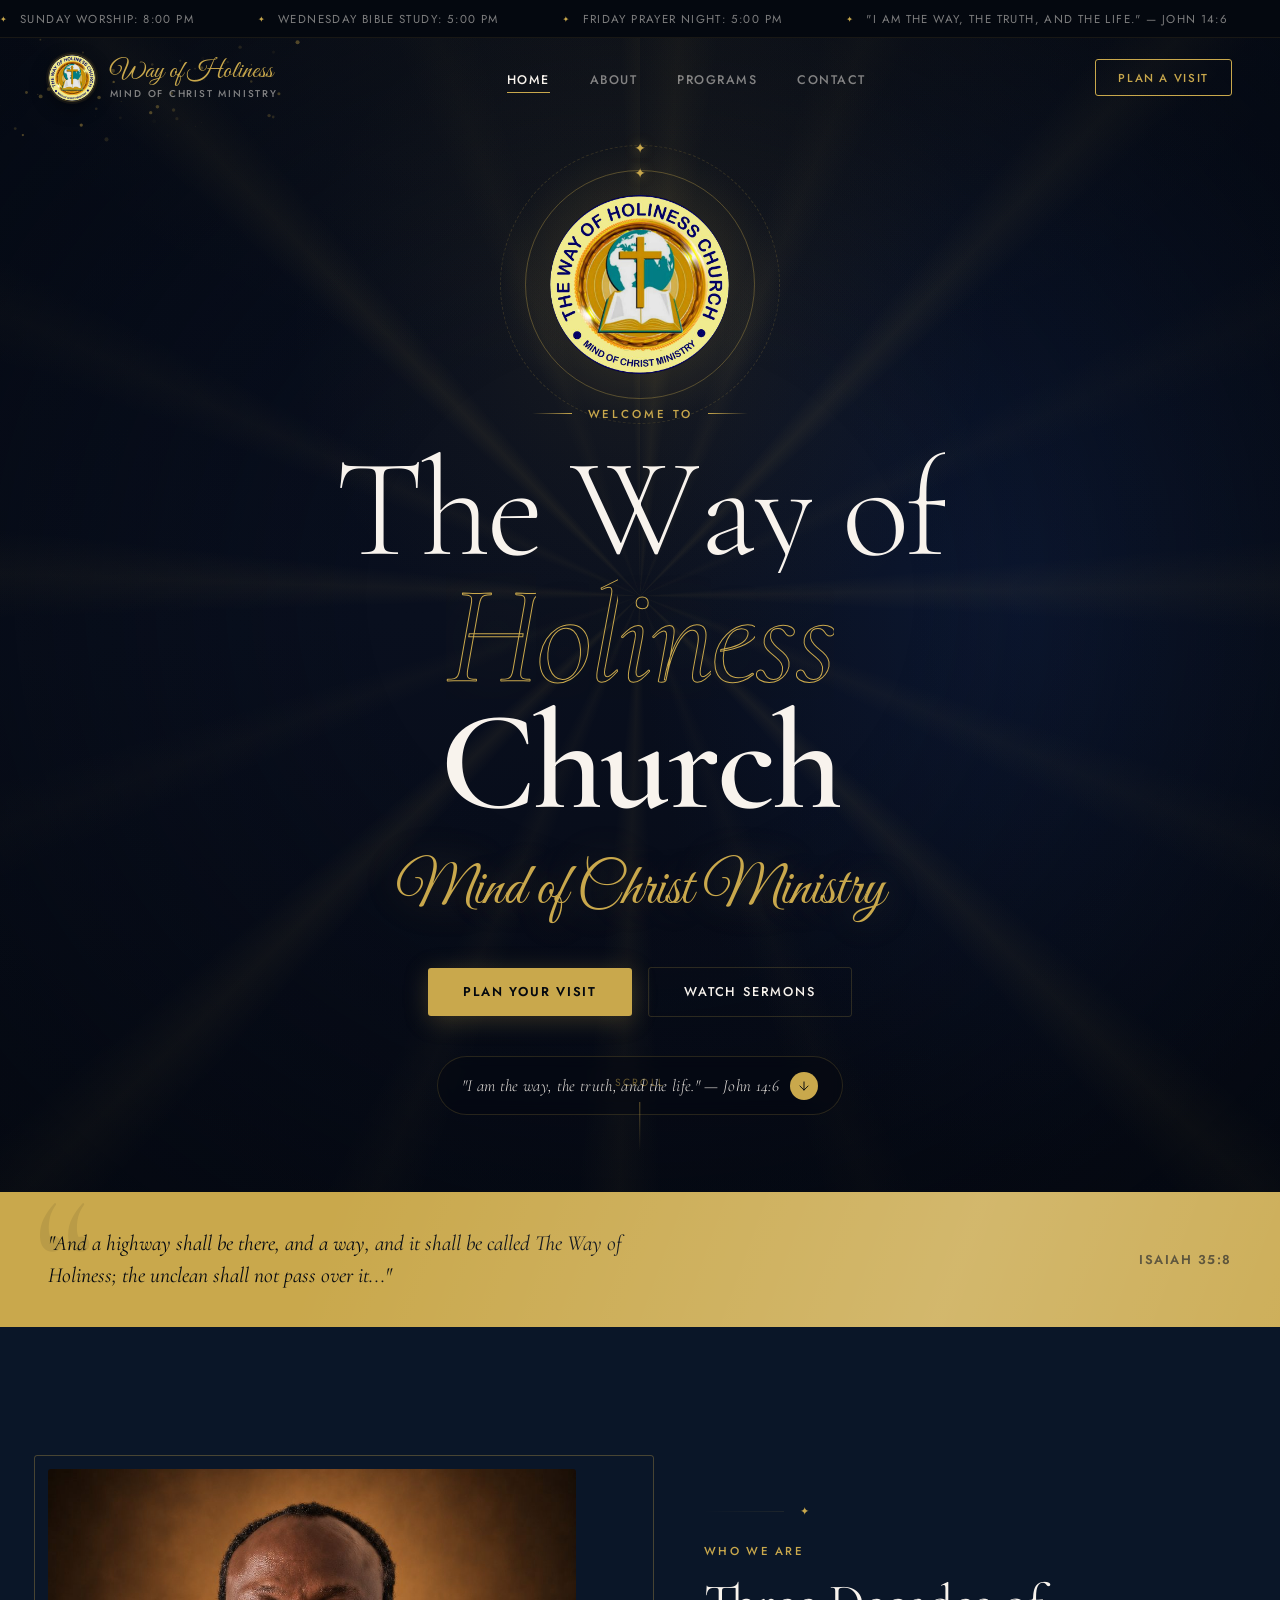
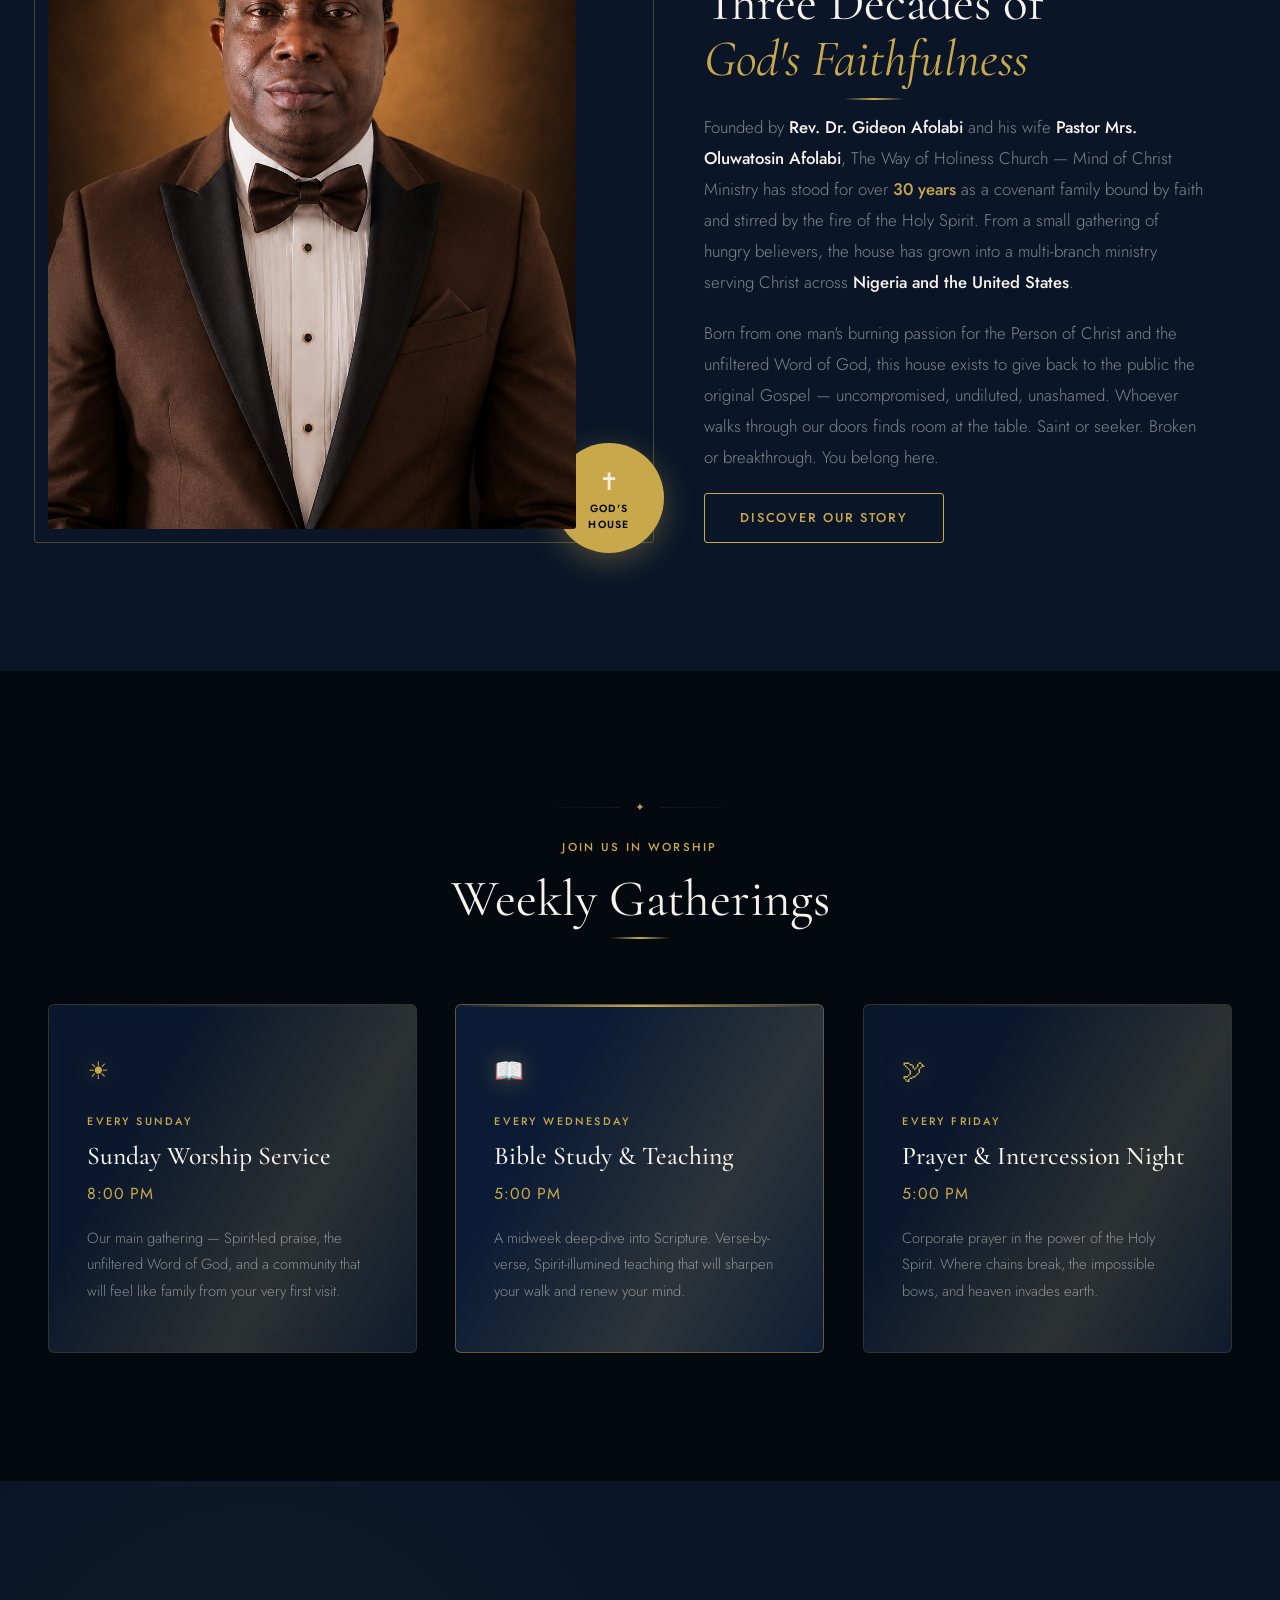
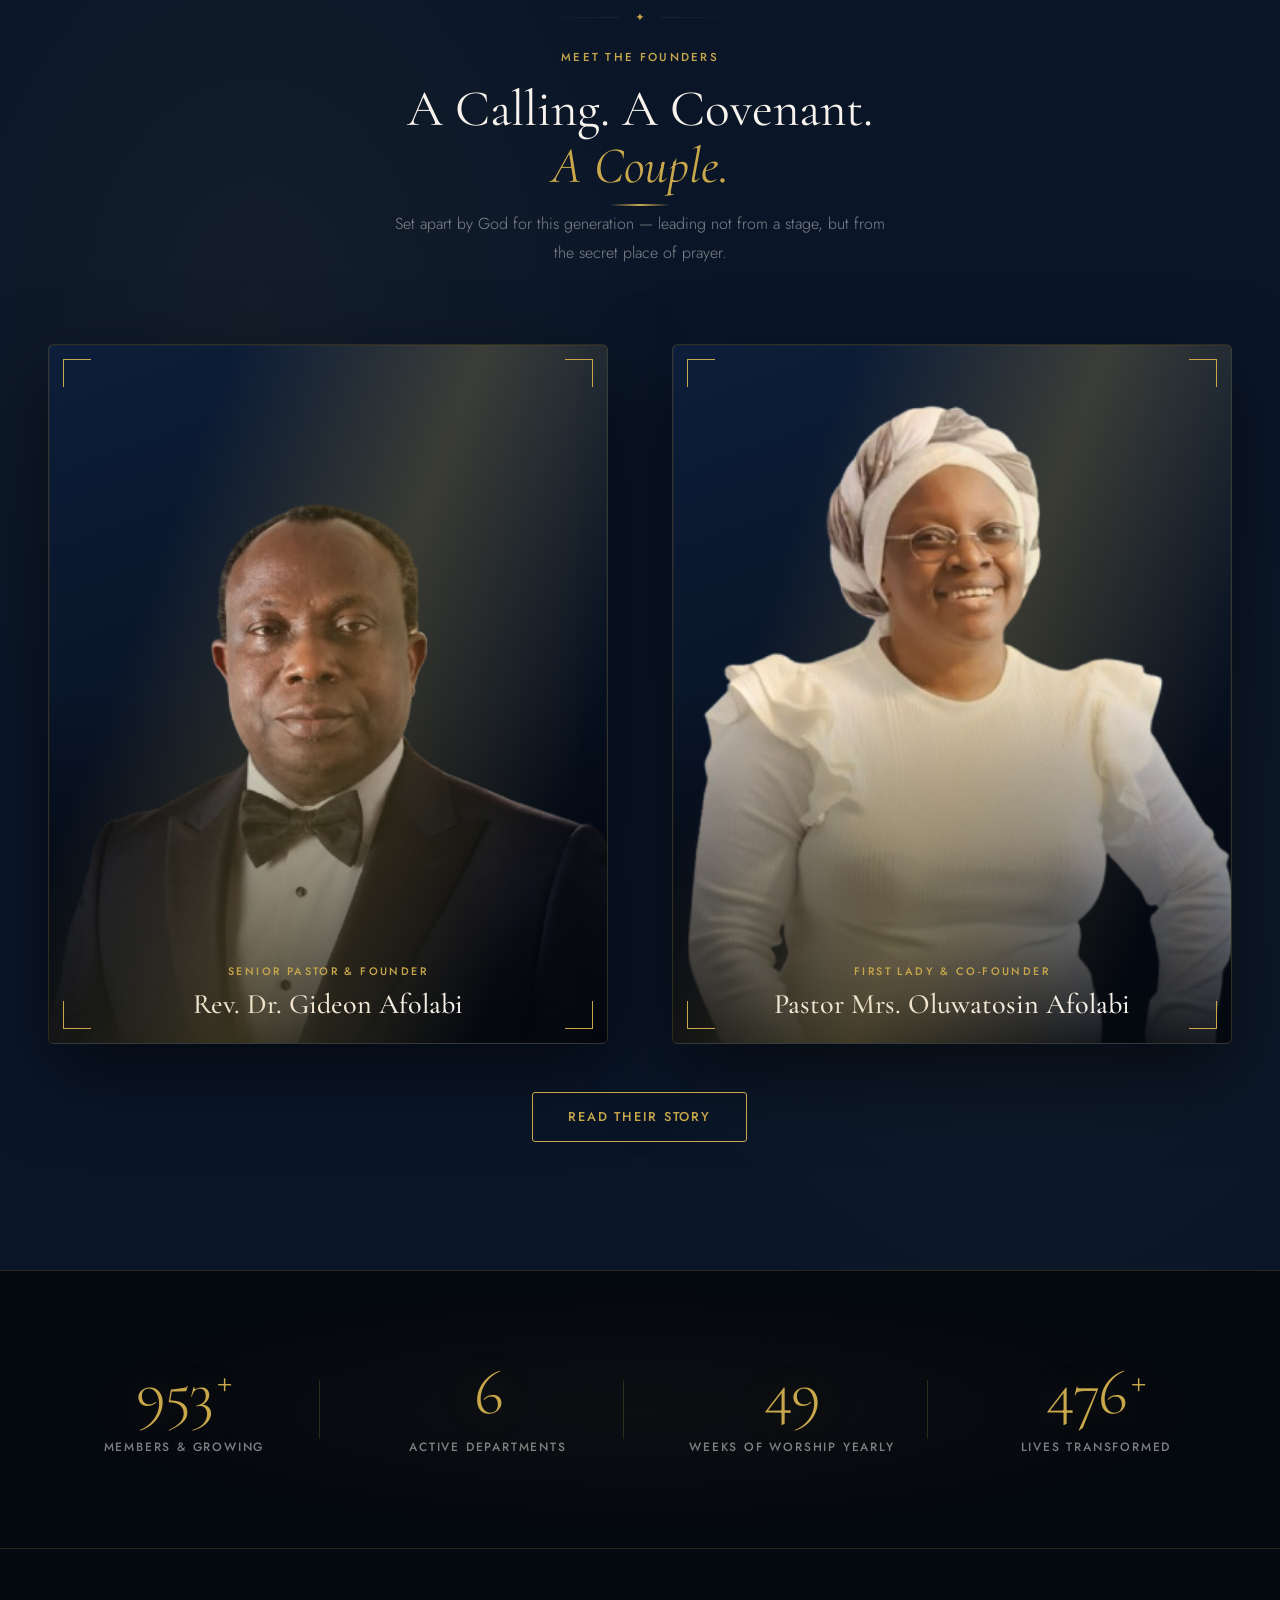
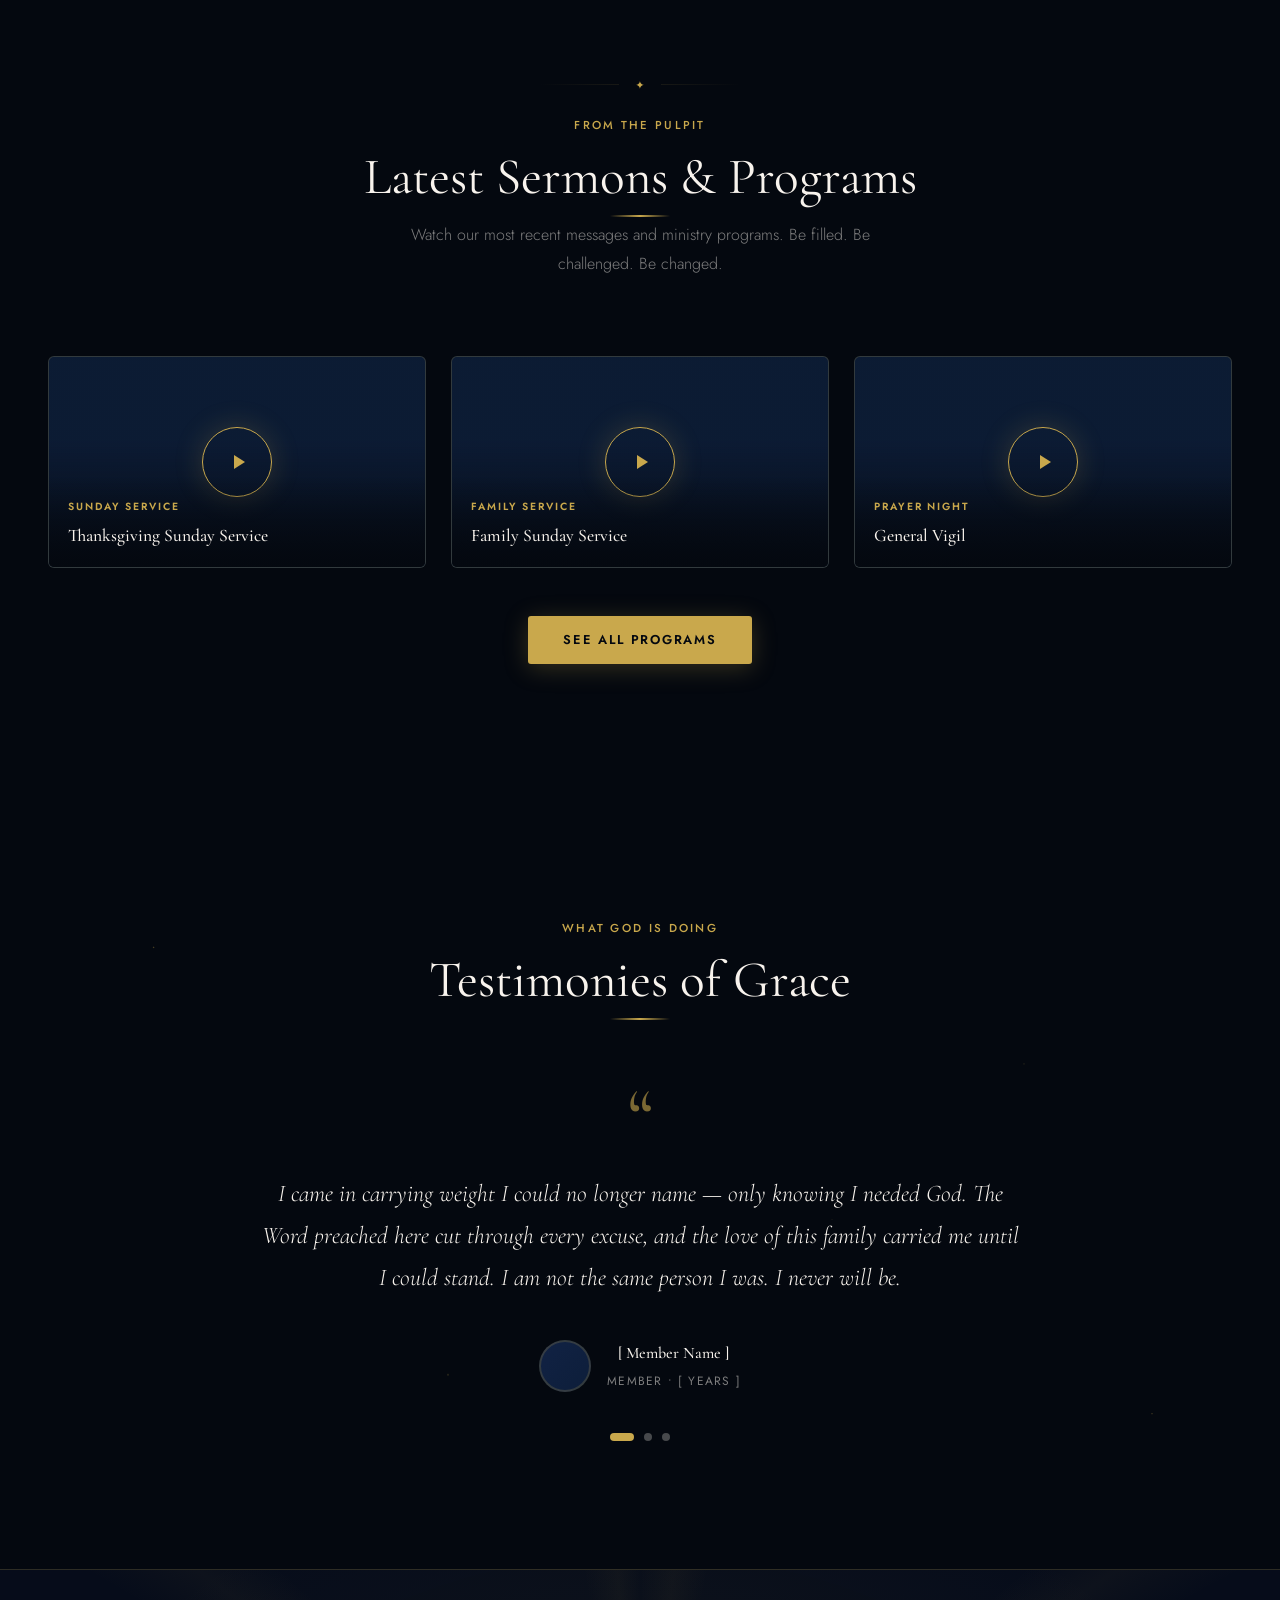
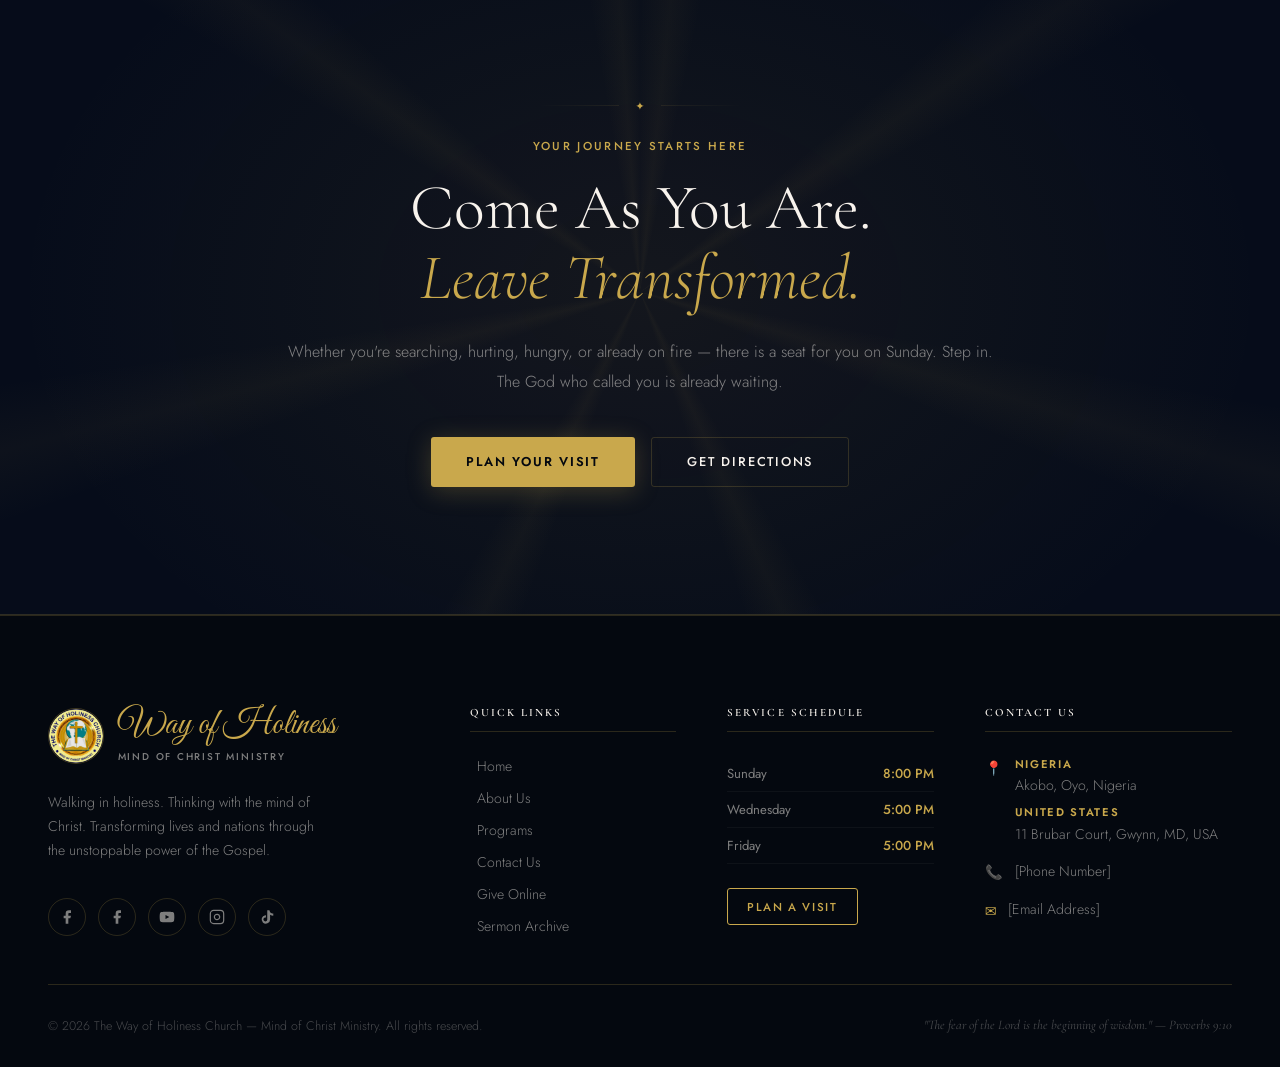
<file: index.html>
<!DOCTYPE html>
<html lang="en">
<head>
  <meta charset="UTF-8">
  <meta name="viewport" content="width=device-width, initial-scale=1.0">
  <meta name="description" content="The Way of Holiness Church — Mind of Christ Ministry. A Spirit-filled community anchored in Scripture, walking in holiness, and transforming lives through the power of God.">
    <meta http-equiv="Cache-Control" content="no-cache, no-store, must-revalidate">
  <meta http-equiv="Pragma" content="no-cache">
  <meta http-equiv="Expires" content="0">
  <meta name="theme-color" content="#060C1A">
  <title>The Way of Holiness Church | Mind of Christ Ministry</title>
  <link rel="icon" type="image/png" href="images/logo.jpg?v5">
  <link rel="apple-touch-icon" href="images/logo.jpg?v5">
  <link rel="preconnect" href="https://fonts.googleapis.com">
  <link rel="preconnect" href="https://fonts.gstatic.com" crossorigin>
  <link rel="stylesheet" href="css/styles.css?v5">
</head>
<body>

  <!-- Page Loader -->
  <div class="loader" id="loader">
    <div class="loader__mark"><img src="images/logo.jpg?v5" alt="Way of Holiness Church"></div>
    <div class="loader__ring"></div>
    <p class="loader__wordmark">Way of Holiness</p>
  </div>

  <!-- Ticker Strip -->
  <div class="ticker" aria-label="Service times">
    <div class="ticker__track">
      <span class="ticker__item"><span class="ticker__dot">✦</span> Sunday Worship: 8:00 PM</span>
      <span class="ticker__item"><span class="ticker__dot">✦</span> Wednesday Bible Study: 5:00 PM</span>
      <span class="ticker__item"><span class="ticker__dot">✦</span> Friday Prayer Night: 5:00 PM</span>
      <span class="ticker__item"><span class="ticker__dot">✦</span> "I am the way, the truth, and the life." — John 14:6</span>
      <span class="ticker__item"><span class="ticker__dot">✦</span> Mind of Christ Ministry • All Are Welcome</span>
    </div>
  </div>

  <!-- Navigation -->
  <nav class="nav" id="mainNav" role="navigation" aria-label="Main navigation">
    <div class="nav__container">
      <a href="index.html" class="nav__logo" aria-label="Way of Holiness Church — Home">
        <span class="nav__logo-mark"><img src="images/logo.jpg?v5" alt="Way of Holiness Church"></span>
        <span class="nav__logo-text">
          <span class="nav__logo-script">Way of Holiness</span>
          <span class="nav__logo-sub">Mind of Christ Ministry</span>
        </span>
      </a>
      <ul class="nav__links" role="list">
        <li><a href="index.html"    class="nav__link">Home</a></li>
        <li><a href="about.html"    class="nav__link">About</a></li>
        <li><a href="programs.html" class="nav__link">Programs</a></li>
        <li><a href="contact.html"  class="nav__link">Contact</a></li>
      </ul>
      <div class="nav__actions">
        <a href="contact.html" class="btn btn--gold-outline" style="padding:0.6rem 1.4rem; font-size:0.72rem;">Plan a Visit</a>
        <button class="nav__toggle" id="navToggle" aria-label="Open menu" aria-expanded="false">
          <span></span><span></span><span></span>
        </button>
      </div>
    </div>
  </nav>

  <!-- Mobile Menu -->
  <div class="mobile-menu" id="mobileMenu" role="dialog" aria-modal="true" aria-label="Mobile navigation">
    <div class="mobile-menu__rays" aria-hidden="true"></div>
    <ul class="mobile-menu__links">
      <li><a href="index.html">Home</a></li>
      <li><a href="about.html">About</a></li>
      <li><a href="programs.html">Programs</a></li>
      <li><a href="contact.html">Contact</a></li>
    </ul>
    <a href="contact.html" class="btn btn--gold">Plan Your Visit</a>
    <p class="mobile-menu__scripture">"I am the way, the truth, and the life.<br>No one comes to the Father except through me." — John 14:6</p>
  </div>

  <main>
    <!-- ── HERO ──────────────────────────────────────────────── -->
    <section class="hero" id="home" aria-label="Welcome">
      <canvas class="hero__canvas" id="heroParticles" aria-hidden="true"></canvas>
      <div class="hero__rays"   aria-hidden="true"></div>
      <div class="hero__glow"   aria-hidden="true"></div>
      <div class="hero__vignette" aria-hidden="true"></div>

      <!-- Floating Christian icons -->
      <div class="hero__icons" aria-hidden="true">
        <div class="hero__icon hero__icon--cross-1">
          <svg viewBox="0 0 24 24" fill="currentColor"><path d="M14 2h-4v8H2v4h8v8h4v-8h8v-4h-8z"/></svg>
        </div>
        <div class="hero__icon hero__icon--dove-1">
          <svg viewBox="0 0 64 64" fill="none" stroke="currentColor" stroke-width="1.4"><path d="M8 36c8-2 14-6 18-12 2 6 8 10 16 8-2 8-10 14-20 14-8 0-14-4-14-10z" fill="currentColor" fill-opacity="0.25"/><path d="M28 30c2-3 6-5 10-5"/><circle cx="40" cy="22" r="1.5" fill="currentColor"/></svg>
        </div>
        <div class="hero__icon hero__icon--cross-2">
          <svg viewBox="0 0 24 24" fill="currentColor"><path d="M14 2h-4v8H2v4h8v8h4v-8h8v-4h-8z"/></svg>
        </div>
        <div class="hero__icon hero__icon--dove-2">
          <svg viewBox="0 0 64 64" fill="none" stroke="currentColor" stroke-width="1.4"><path d="M8 36c8-2 14-6 18-12 2 6 8 10 16 8-2 8-10 14-20 14-8 0-14-4-14-10z" fill="currentColor" fill-opacity="0.25"/></svg>
        </div>
        <div class="hero__icon hero__icon--leaf">
          <svg viewBox="0 0 24 24" fill="none" stroke="currentColor" stroke-width="1.5"><path d="M3 21c4-12 9-17 18-18-1 9-6 14-18 18z" fill="currentColor" fill-opacity="0.2"/></svg>
        </div>
      </div>

      <div class="hero__content">

        <!-- Animated Logo with Halo -->
        <div class="hero__logo-wrap">
          <div class="hero__logo-halo"></div>
          <div class="hero__logo-ring hero__logo-ring--outer"></div>
          <div class="hero__logo-ring"></div>
          <img class="hero__logo-img" src="images/logo.jpg?v5" alt="The Way of Holiness Church Crest">
        </div>

        <div class="hero__pre" data-reveal>
          <div class="hero__pre-line" aria-hidden="true"></div>
          <span class="hero__pre-text">Welcome to</span>
          <div class="hero__pre-line" aria-hidden="true"></div>
        </div>

        <h1 class="hero__title" data-reveal data-delay="100">
          <span>The Way of</span>
          <span class="hero__title-accent">Holiness</span>
          <span class="hero__title-bold">Church</span>
        </h1>

        <p class="hero__ministry" data-reveal data-delay="250">Mind of Christ Ministry</p>

        <div class="hero__ctas" data-reveal data-delay="380">
          <a href="contact.html" class="btn btn--gold">Plan Your Visit</a>
          <a href="programs.html" class="btn btn--outline">Watch Sermons</a>
        </div>

        <a href="#about" class="hero__verse hero__verse--btn" data-reveal data-delay="520" aria-label="Scroll to next section">
          <span class="hero__verse-text">"I am the way, the truth, and the life." &mdash; John 14:6</span>
          <span class="hero__verse-arrow" aria-hidden="true">
            <svg viewBox="0 0 24 24" fill="none" stroke="currentColor" stroke-width="1.6" stroke-linecap="round" stroke-linejoin="round"><path d="M12 5v14M19 12l-7 7-7-7"/></svg>
          </span>
        </a>
      </div>

      <a href="#about" class="hero__scroll" aria-label="Scroll to next section">
        <span class="hero__scroll-text">Scroll</span>
        <div class="hero__scroll-line"></div>
      </a>
    </section>

    <!-- ── SCRIPTURE BANNER ──────────────────────────────────── -->
    <section class="scripture-banner" aria-label="Scripture">
      <div class="scripture-banner__inner">
        <p class="scripture-banner__text">
          "And a highway shall be there, and a way, and it shall be called The Way of Holiness; the unclean shall not pass over it..."
        </p>
        <span class="scripture-banner__ref">Isaiah 35:8</span>
      </div>
    </section>

    <!-- ── ABOUT PREVIEW ─────────────────────────────────────── -->
    <section class="about-preview section" id="about" aria-label="About us">
      <div class="container">
        <div class="about-preview__grid">

          <div class="about-preview__image-side">
            <div class="about-preview__img-frame" data-reveal="left">
              <img src="images/head-pastor-ng.jpg?v5" alt="Head Pastor — Way of Holiness Church Nigerian Branch" loading="lazy">
            </div>
            <div class="about-preview__border-accent" aria-hidden="true"></div>
            <div class="about-preview__badge" aria-hidden="true">
              <span class="about-preview__badge-icon">✝</span>
              <span class="about-preview__badge-word">God's</span>
              <span class="about-preview__badge-word">House</span>
            </div>
          </div>

          <div class="about-preview__text-side">
            <div data-reveal data-delay="150">
              <div class="gold-sep">
                <div class="gold-sep__line"></div>
                <span class="gold-sep__dot">✦</span>
              </div>
              <span class="section-label t-label">Who We Are</span>
              <h2 class="section-heading" style="margin-bottom:1.5rem;">
                Three Decades of<br><em>God's Faithfulness</em>
              </h2>
              <p class="section-text">
                Founded by <strong style="color:var(--cream);font-weight:500;">Rev. Dr. Gideon Afolabi</strong> and his wife <strong style="color:var(--cream);font-weight:500;">Pastor Mrs. Oluwatosin Afolabi</strong>, The Way of Holiness Church &mdash; Mind of Christ Ministry has stood for over <strong style="color:var(--gold-primary);font-weight:500;">30 years</strong> as a covenant family bound by faith and stirred by the fire of the Holy Spirit. From a small gathering of hungry believers, the house has grown into a multi-branch ministry serving Christ across <strong style="color:var(--cream);font-weight:500;">Nigeria and the United States</strong>.
              </p>
              <p class="section-text">
                Born from one man's burning passion for the Person of Christ and the unfiltered Word of God, this house exists to give back to the public the original Gospel &mdash; uncompromised, undiluted, unashamed. Whoever walks through our doors finds room at the table. Saint or seeker. Broken or breakthrough. You belong here.
              </p>
              <a href="about.html" class="btn btn--gold-outline">Discover Our Story</a>
            </div>
          </div>

        </div>
      </div>
    </section>

    <!-- ── SERVICE TIMES ─────────────────────────────────────── -->
    <section class="services section section--dark" id="services" aria-label="Service times">
      <div class="container">
        <div class="section-header" data-reveal>
          <div class="gold-sep" style="justify-content:center;">
            <div class="gold-sep__line"></div>
            <span class="gold-sep__dot">✦</span>
            <div class="gold-sep__line" style="transform:scaleX(-1);"></div>
          </div>
          <span class="section-label t-label">Join Us in Worship</span>
          <h2 class="section-heading">Weekly Gatherings</h2>
        </div>
        <div class="services__grid">
          <article class="service-card" data-reveal data-delay="0">
            <span class="service-card__icon" aria-hidden="true">☀</span>
            <p class="service-card__day">Every Sunday</p>
            <h3 class="service-card__title">Sunday Worship Service</h3>
            <p class="service-card__time">8:00 PM</p>
            <p class="service-card__desc">Our main gathering — Spirit-led praise, the unfiltered Word of God, and a community that will feel like family from your very first visit.</p>
          </article>
          <article class="service-card service-card--featured" data-reveal data-delay="130">
            <span class="service-card__icon" aria-hidden="true">📖</span>
            <p class="service-card__day">Every Wednesday</p>
            <h3 class="service-card__title">Bible Study &amp; Teaching</h3>
            <p class="service-card__time">5:00 PM</p>
            <p class="service-card__desc">A midweek deep-dive into Scripture. Verse-by-verse, Spirit-illumined teaching that will sharpen your walk and renew your mind.</p>
          </article>
          <article class="service-card" data-reveal data-delay="260">
            <span class="service-card__icon" aria-hidden="true">🕊</span>
            <p class="service-card__day">Every Friday</p>
            <h3 class="service-card__title">Prayer &amp; Intercession Night</h3>
            <p class="service-card__time">5:00 PM</p>
            <p class="service-card__desc">Corporate prayer in the power of the Holy Spirit. Where chains break, the impossible bows, and heaven invades earth.</p>
          </article>
        </div>
      </div>
    </section>

    <!-- ── FOUNDERS PREVIEW ──────────────────────────────────── -->
    <section class="founders section" aria-label="Our founders">
      <div class="container founders__inner">
        <div class="section-header" data-reveal>
          <div class="gold-sep" style="justify-content:center;">
            <div class="gold-sep__line"></div>
            <span class="gold-sep__dot">✦</span>
            <div class="gold-sep__line" style="transform:scaleX(-1);"></div>
          </div>
          <span class="section-label t-label">Meet The Founders</span>
          <h2 class="section-heading">A Calling. A Covenant.<br><em>A Couple.</em></h2>
          <p style="color:var(--text-muted);font-size:1rem;font-weight:300;margin-top:1rem;max-width:55ch;margin-left:auto;margin-right:auto;">
            Set apart by God for this generation — leading not from a stage, but from the secret place of prayer.
          </p>
        </div>

        <div class="founders__pair">

          <div class="founder-portrait" data-reveal="left">
            <div class="founder-portrait__frame">
              <span class="founder-portrait__corner founder-portrait__corner--tl"></span>
              <span class="founder-portrait__corner founder-portrait__corner--tr"></span>
              <span class="founder-portrait__corner founder-portrait__corner--bl"></span>
              <span class="founder-portrait__corner founder-portrait__corner--br"></span>
              <img src="images/founder.jpg?v5" alt="Rev. Dr. Gideon Afolabi — Senior Pastor &amp; Founder" loading="lazy">
              <div class="founder-portrait__caption">
                <p class="founder-portrait__role">Senior Pastor &amp; Founder</p>
                <h3 class="founder-portrait__name">Rev. Dr. Gideon Afolabi</h3>
              </div>
            </div>
          </div>

          <div class="founder-portrait" data-reveal="right" data-delay="150">
            <div class="founder-portrait__frame">
              <span class="founder-portrait__corner founder-portrait__corner--tl"></span>
              <span class="founder-portrait__corner founder-portrait__corner--tr"></span>
              <span class="founder-portrait__corner founder-portrait__corner--bl"></span>
              <span class="founder-portrait__corner founder-portrait__corner--br"></span>
              <img src="images/first-lady.png?v5" alt="Pastor Mrs. Oluwatosin Afolabi — First Lady &amp; Co-Founder" loading="lazy">
              <div class="founder-portrait__caption">
                <p class="founder-portrait__role">First Lady &amp; Co-Founder</p>
                <h3 class="founder-portrait__name">Pastor Mrs. Oluwatosin Afolabi</h3>
              </div>
            </div>
          </div>

        </div>

        <div style="text-align:center;margin-top:3rem;" data-reveal>
          <a href="about.html#founders" class="btn btn--gold-outline">Read Their Story</a>
        </div>
      </div>
    </section>

    <!-- ── STATS ──────────────────────────────────────────────── -->
    <section class="stats" aria-label="Church impact">
      <div class="container">
        <div class="stats__grid">
          <div class="stat" data-counter="1000" data-suffix="+" data-reveal data-delay="0">
            <div class="stat__num-wrap">
              <span class="stat__number">0</span>
              <span class="stat__suffix">+</span>
            </div>
            <p class="stat__label">Members &amp; Growing</p>
          </div>
          <div class="stat" data-counter="7" data-suffix="" data-reveal data-delay="120">
            <div class="stat__num-wrap">
              <span class="stat__number">0</span>
            </div>
            <p class="stat__label">Active Departments</p>
          </div>
          <div class="stat" data-counter="52" data-suffix="" data-reveal data-delay="240">
            <div class="stat__num-wrap">
              <span class="stat__number">0</span>
            </div>
            <p class="stat__label">Weeks of Worship Yearly</p>
          </div>
          <div class="stat" data-counter="500" data-suffix="+" data-reveal data-delay="360">
            <div class="stat__num-wrap">
              <span class="stat__number">0</span>
              <span class="stat__suffix">+</span>
            </div>
            <p class="stat__label">Lives Transformed</p>
          </div>
        </div>
      </div>
    </section>

    <!-- ── LATEST VIDEOS / SERMONS ──────────────────────────── -->
    <section class="videos section" id="videos" aria-label="Latest sermons and programs">
      <div class="container">
        <div class="section-header" data-reveal>
          <div class="gold-sep" style="justify-content:center;">
            <div class="gold-sep__line"></div>
            <span class="gold-sep__dot">✦</span>
            <div class="gold-sep__line" style="transform:scaleX(-1);"></div>
          </div>
          <span class="section-label t-label">From The Pulpit</span>
          <h2 class="section-heading">Latest Sermons &amp; Programs</h2>
          <p style="color:var(--text-muted);font-size:1rem;font-weight:300;margin-top:1rem;max-width:55ch;margin-left:auto;margin-right:auto;">
            Watch our most recent messages and ministry programs. Be filled. Be challenged. Be changed.
          </p>
        </div>

        <div class="videos__grid">
          <div class="video-tile" data-reveal data-youtube="ExpGYKxqjjQ">
            <div class="video-tile__placeholder">
              <span class="video-tile__placeholder-icon">
                <svg viewBox="0 0 24 24" fill="currentColor"><path d="M8 5v14l11-7z"/></svg>
              </span>
            </div>
            <div class="video-tile__caption">
              <span class="video-tile__caption-label">Sunday Service</span>
              <p class="video-tile__caption-title">Thanksgiving Sunday Service</p>
            </div>
          </div>
          <div class="video-tile" data-reveal data-delay="150" data-youtube="PjWKqY35Arc">
            <div class="video-tile__placeholder">
              <span class="video-tile__placeholder-icon">
                <svg viewBox="0 0 24 24" fill="currentColor"><path d="M8 5v14l11-7z"/></svg>
              </span>
            </div>
            <div class="video-tile__caption">
              <span class="video-tile__caption-label">Family Service</span>
              <p class="video-tile__caption-title">Family Sunday Service</p>
            </div>
          </div>
          <div class="video-tile" data-reveal data-delay="300" data-youtube="UUf5oxXuJkU">
            <div class="video-tile__placeholder">
              <span class="video-tile__placeholder-icon">
                <svg viewBox="0 0 24 24" fill="currentColor"><path d="M8 5v14l11-7z"/></svg>
              </span>
            </div>
            <div class="video-tile__caption">
              <span class="video-tile__caption-label">Prayer Night</span>
              <p class="video-tile__caption-title">General Vigil</p>
            </div>
          </div>
        </div>

        <div style="text-align:center;margin-top:3rem;" data-reveal>
          <a href="programs.html#videos" class="btn btn--gold">See All Programs</a>
        </div>
      </div>
    </section>

    <!-- ── TESTIMONIALS ───────────────────────────────────────── -->
    <section class="testimonials section section--dark" id="testimonials" aria-label="Member testimonies">
      <div class="container">
        <div class="section-header" data-reveal>
          <span class="section-label t-label">What God is Doing</span>
          <h2 class="section-heading">Testimonies of Grace</h2>
        </div>
        <div class="testimonials__wrap" data-reveal data-delay="150">
          <div class="testimonial active" role="group" aria-label="Testimony 1 of 3">
            <div class="testimonial__marks" aria-hidden="true">&ldquo;</div>
            <blockquote class="testimonial__quote">
              I came in carrying weight I could no longer name — only knowing I needed God. The Word preached here cut through every excuse, and the love of this family carried me until I could stand. I am not the same person I was. I never will be.
            </blockquote>
            <div class="testimonial__author">
              <div class="testimonial__avatar" aria-hidden="true"></div>
              <div>
                <p class="testimonial__name">[ Member Name ]</p>
                <p class="testimonial__role">Member &bull; [ Years ]</p>
              </div>
            </div>
          </div>

          <div class="testimonial" role="group" aria-label="Testimony 2 of 3">
            <div class="testimonial__marks" aria-hidden="true">&ldquo;</div>
            <blockquote class="testimonial__quote">
              The teaching here taught me how to think — not just what to believe. The Mind of Christ message reordered my marriage, my work, my prayer life. Everything. This is not religion. This is life.
            </blockquote>
            <div class="testimonial__author">
              <div class="testimonial__avatar" aria-hidden="true"></div>
              <div>
                <p class="testimonial__name">[ Member Name ]</p>
                <p class="testimonial__role">Member &bull; [ Years ]</p>
              </div>
            </div>
          </div>

          <div class="testimonial" role="group" aria-label="Testimony 3 of 3">
            <div class="testimonial__marks" aria-hidden="true">&ldquo;</div>
            <blockquote class="testimonial__quote">
              I walked in a stranger and walked out with a family. Friday Prayer Night changed how I see the unseen. God has answered things in my life I had stopped believing He still answered.
            </blockquote>
            <div class="testimonial__author">
              <div class="testimonial__avatar" aria-hidden="true"></div>
              <div>
                <p class="testimonial__name">[ Member Name ]</p>
                <p class="testimonial__role">Ministry Leader &bull; [ Years ]</p>
              </div>
            </div>
          </div>
        </div>

        <div class="testimonials__dots" role="tablist" aria-label="Testimonial navigation">
          <button class="testimonials__dot active" data-index="0" role="tab" aria-selected="true"  aria-label="Testimony 1"></button>
          <button class="testimonials__dot"        data-index="1" role="tab" aria-selected="false" aria-label="Testimony 2"></button>
          <button class="testimonials__dot"        data-index="2" role="tab" aria-selected="false" aria-label="Testimony 3"></button>
        </div>
      </div>
    </section>

    <!-- ── CTA BANNER ────────────────────────────────────────── -->
    <section class="cta-banner" aria-label="Call to action">
      <div class="cta-banner__rays" aria-hidden="true"></div>
      <div class="container">
        <div class="cta-banner__content" data-reveal>
          <div class="gold-sep" style="justify-content:center;margin-bottom:1.5rem;">
            <div class="gold-sep__line"></div>
            <span class="gold-sep__dot">✦</span>
            <div class="gold-sep__line" style="transform:scaleX(-1);"></div>
          </div>
          <span class="section-label t-label" style="display:block;margin-bottom:1.2rem;">Your Journey Starts Here</span>
          <h2 class="cta-banner__heading">Come As You Are.<br><em>Leave Transformed.</em></h2>
          <p class="cta-banner__text">
            Whether you're searching, hurting, hungry, or already on fire — there is a seat for you on Sunday. Step in. The God who called you is already waiting.
          </p>
          <div class="cta-banner__btns">
            <a href="contact.html" class="btn btn--gold">Plan Your Visit</a>
            <a href="contact.html#location" class="btn btn--outline">Get Directions</a>
          </div>
        </div>
      </div>
    </section>
  </main>

  <!-- ── FOOTER ─────────────────────────────────────────────── -->
  <footer class="footer" role="contentinfo">
    <div class="container">
      <div class="footer__grid">
        <div class="footer__brand">
          <div class="footer__logo-row">
            <span class="footer__logo-mark"><img src="images/logo.jpg?v5" alt="Way of Holiness Church"></span>
            <div>
              <p class="footer__logo-script">Way of Holiness</p>
              <p class="footer__logo-sub">Mind of Christ Ministry</p>
            </div>
          </div>
          <p class="footer__tagline">Walking in holiness. Thinking with the mind of Christ. Transforming lives and nations through the unstoppable power of the Gospel.</p>
          <nav class="footer__social" aria-label="Social media">
            <a href="https://www.facebook.com/profile.php?id=100087645327060" target="_blank" rel="noopener" class="footer__social-link" aria-label="Way of Holiness Church on Facebook">
              <svg viewBox="0 0 24 24" fill="currentColor" aria-hidden="true"><path d="M18 2h-3a5 5 0 0 0-5 5v3H7v4h3v8h4v-8h3l1-4h-4V7a1 1 0 0 1 1-1h3z"/></svg>
            </a>
            <a href="https://www.facebook.com/profile.php?id=61584060543769" target="_blank" rel="noopener" class="footer__social-link" aria-label="Pastor Gideon Afolabi on Facebook"><svg viewBox="0 0 24 24" fill="currentColor" aria-hidden="true"><path d="M18 2h-3a5 5 0 0 0-5 5v3H7v4h3v8h4v-8h3l1-4h-4V7a1 1 0 0 1 1-1h3z"/></svg></a>
            <a href="https://www.youtube.com/@TwohMinistry-w4q" target="_blank" rel="noopener" class="footer__social-link" aria-label="YouTube">
              <svg viewBox="0 0 24 24" fill="currentColor" aria-hidden="true"><path d="M22.54 6.42a2.78 2.78 0 0 0-1.95-1.96C18.88 4 12 4 12 4s-6.88 0-8.59.46a2.78 2.78 0 0 0-1.95 1.96A29 29 0 0 0 1 12a29 29 0 0 0 .46 5.58A2.78 2.78 0 0 0 3.41 19.6C5.12 20 12 20 12 20s6.88 0 8.59-.46a2.78 2.78 0 0 0 1.95-1.95A29 29 0 0 0 23 12a29 29 0 0 0-.46-5.58z"/><polygon points="9.75 15.02 15.5 12 9.75 8.98 9.75 15.02" fill="var(--navy-void)"/></svg>
            </a>
            <a href="https://www.instagram.com/twoh.ministry" target="_blank" rel="noopener" class="footer__social-link" aria-label="Instagram">
              <svg viewBox="0 0 24 24" fill="none" stroke="currentColor" stroke-width="1.8" aria-hidden="true"><rect x="2" y="2" width="20" height="20" rx="5"/><path d="M16 11.37A4 4 0 1 1 12.63 8 4 4 0 0 1 16 11.37z"/><line x1="17.5" y1="6.5" x2="17.51" y2="6.5"/></svg>
            </a>
            <a href="https://www.tiktok.com/@twohchurch1" target="_blank" rel="noopener" class="footer__social-link" aria-label="TikTok"><svg viewBox="0 0 24 24" fill="currentColor" aria-hidden="true"><path d="M19.59 6.69a4.83 4.83 0 0 1-3.77-4.25V2h-3.45v13.67a2.89 2.89 0 0 1-5.2 1.74 2.89 2.89 0 0 1 2.31-4.64 2.93 2.93 0 0 1 .88.13V9.4a6.84 6.84 0 0 0-1-.05A6.33 6.33 0 0 0 5.8 20.1a6.34 6.34 0 0 0 10.86-4.43v-7a8.16 8.16 0 0 0 4.77 1.52v-3.4a4.85 4.85 0 0 1-1.84-.1z"/></svg></a>
          </nav>
        </div>

        <div class="footer__col">
          <h4 class="footer__col-title">Quick Links</h4>
          <ul class="footer__links">
            <li><a href="index.html">Home</a></li>
            <li><a href="about.html">About Us</a></li>
            <li><a href="programs.html">Programs</a></li>
            <li><a href="contact.html">Contact Us</a></li>
            <li><a href="contact.html#give">Give Online</a></li>
            <li><a href="programs.html#videos">Sermon Archive</a></li>
          </ul>
        </div>

        <div class="footer__col">
          <h4 class="footer__col-title">Service Schedule</h4>
          <div class="footer__time-row">
            <span class="footer__time-day">Sunday</span>
            <span class="footer__time-val">8:00 PM</span>
          </div>
          <div class="footer__time-row">
            <span class="footer__time-day">Wednesday</span>
            <span class="footer__time-val">5:00 PM</span>
          </div>
          <div class="footer__time-row">
            <span class="footer__time-day">Friday</span>
            <span class="footer__time-val">5:00 PM</span>
          </div>
          <div style="margin-top:1.5rem;">
            <a href="contact.html" class="btn btn--gold-outline" style="padding:0.6rem 1.2rem;font-size:0.72rem;">Plan a Visit</a>
          </div>
        </div>

        <div class="footer__col">
          <h4 class="footer__col-title">Contact Us</h4>
          <div style="display:flex;flex-direction:column;gap:1rem;">
            <div class="footer__contact-item">
              <span class="footer__contact-icon">📍</span>
              <span><strong style="color:var(--gold-primary);font-weight:600;font-size:0.7rem;letter-spacing:0.15em;text-transform:uppercase;display:block;margin-bottom:0.15rem;">Nigeria</strong>Akobo, Oyo, Nigeria<br><strong style="color:var(--gold-primary);font-weight:600;font-size:0.7rem;letter-spacing:0.15em;text-transform:uppercase;display:block;margin-top:0.5rem;margin-bottom:0.15rem;">United States</strong>11 Brubar Court, Gwynn, MD, USA</span>
            </div>
            <div class="footer__contact-item">
              <span class="footer__contact-icon">📞</span>
              <span>[Phone Number]</span>
            </div>
            <div class="footer__contact-item">
              <span class="footer__contact-icon">✉</span>
              <span>[Email Address]</span>
            </div>
          </div>
        </div>
      </div>

      <div class="footer__bottom">
        <p class="footer__copyright">&copy; 2026 The Way of Holiness Church &mdash; Mind of Christ Ministry. All rights reserved.</p>
        <p class="footer__bottom-verse">"The fear of the Lord is the beginning of wisdom." &mdash; Proverbs 9:10</p>
      </div>
    </div>
  </footer>

  <!-- Back to Top -->
  <button class="back-to-top" id="backToTop" aria-label="Scroll back to top">&#8593;</button>

  <script src="js/main.js?v5"></script>
</body>
</html>
</file>
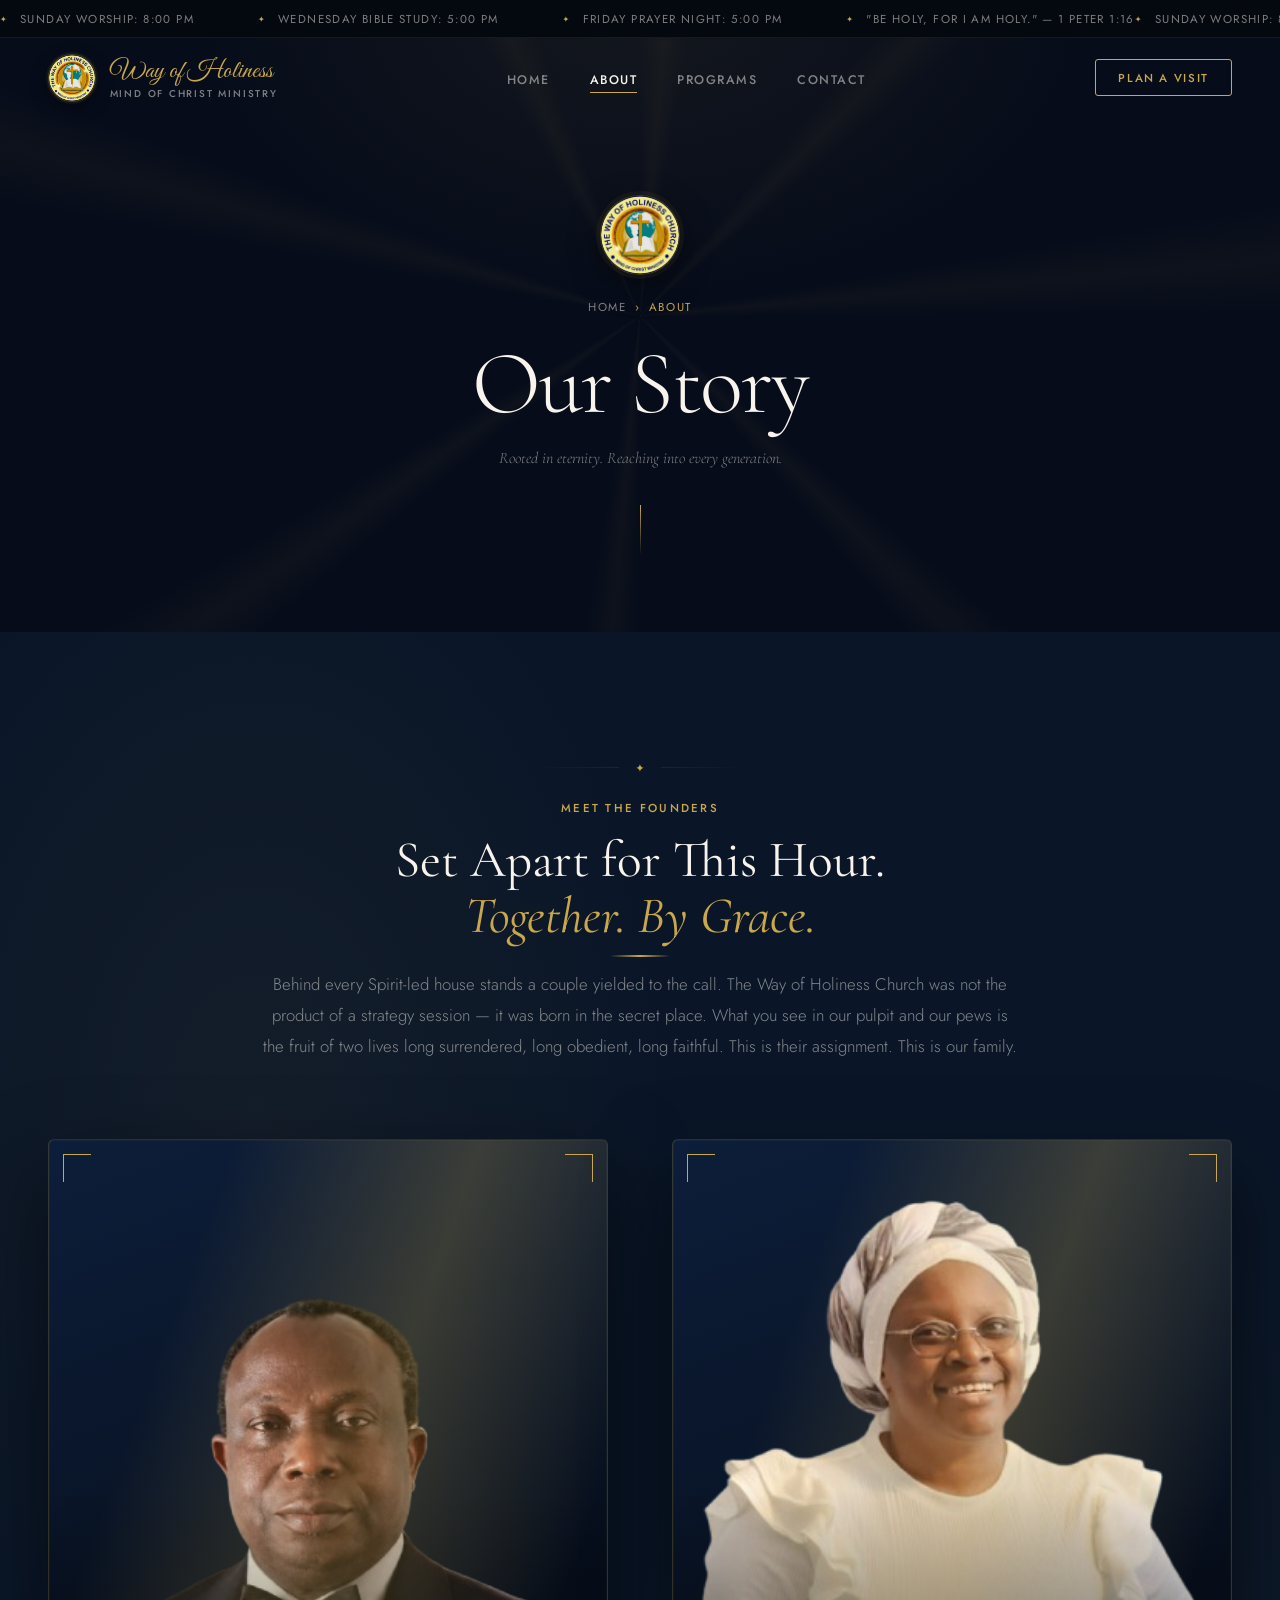
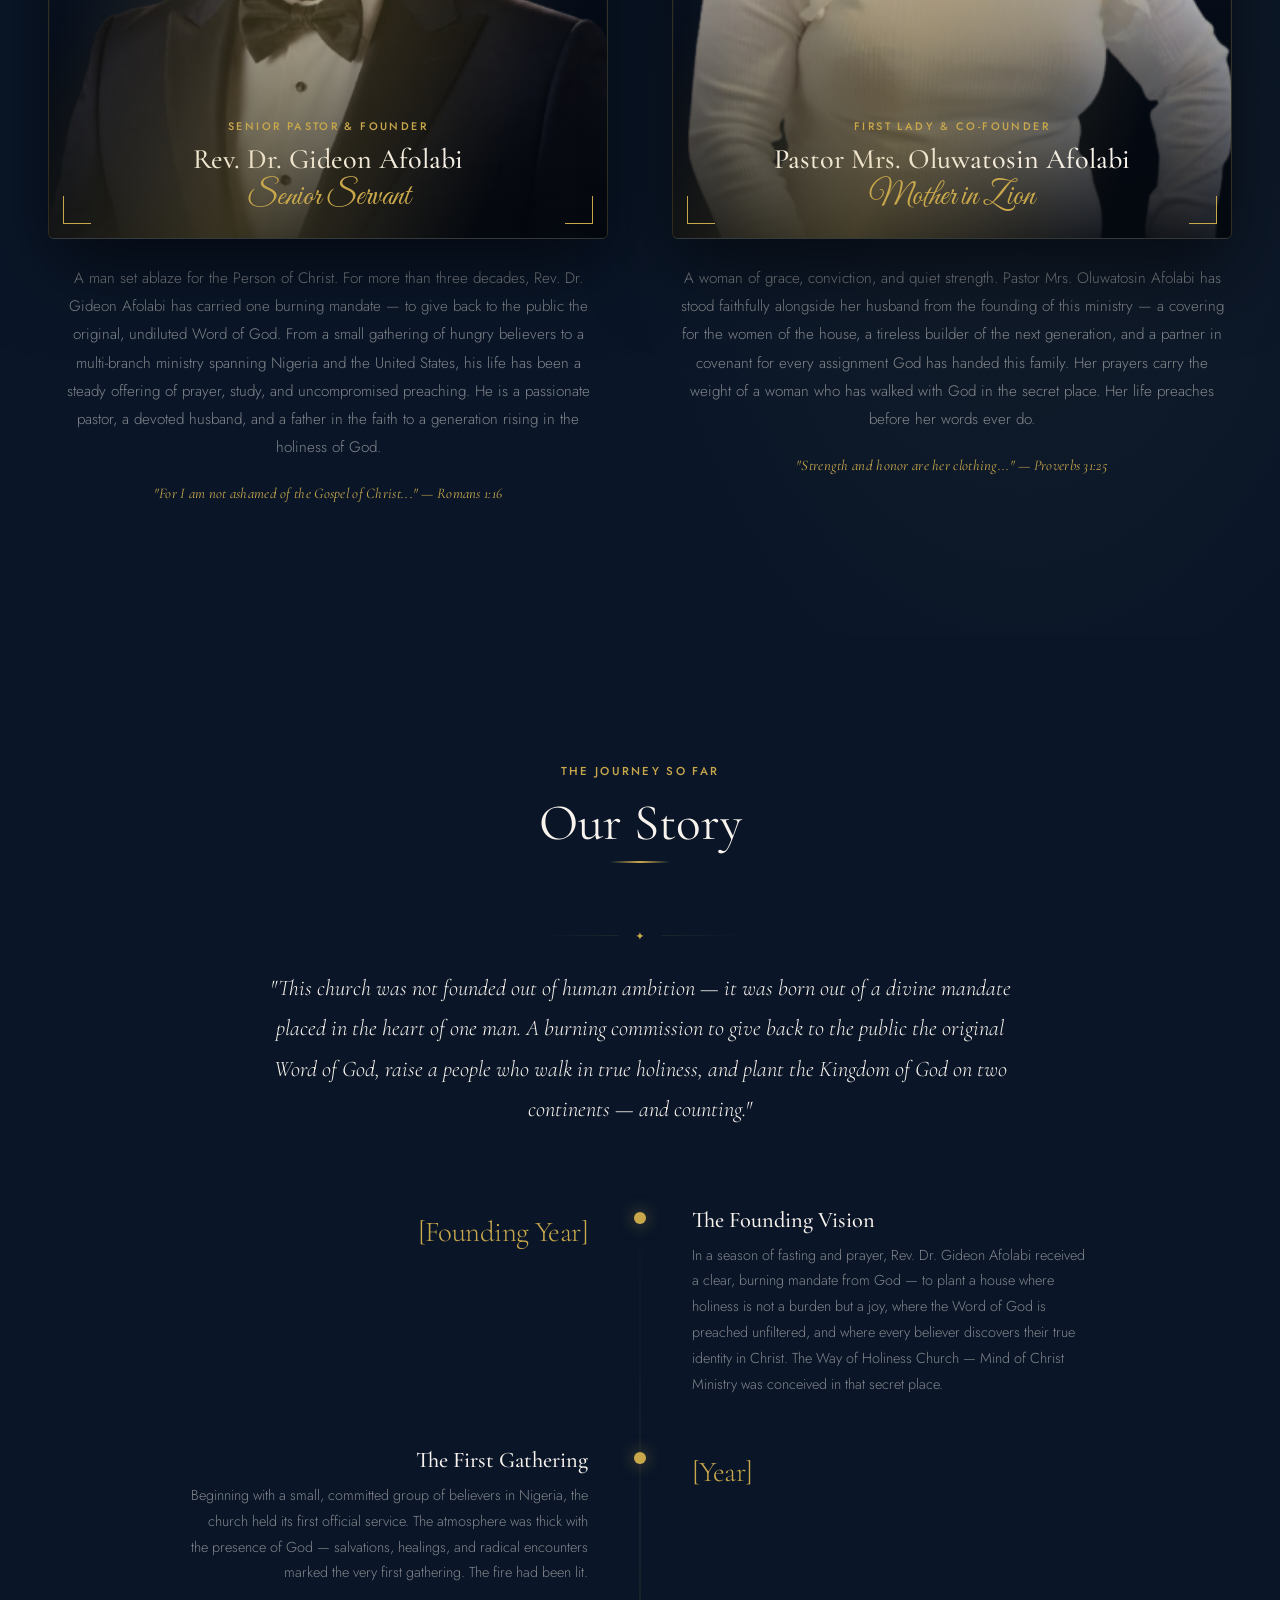
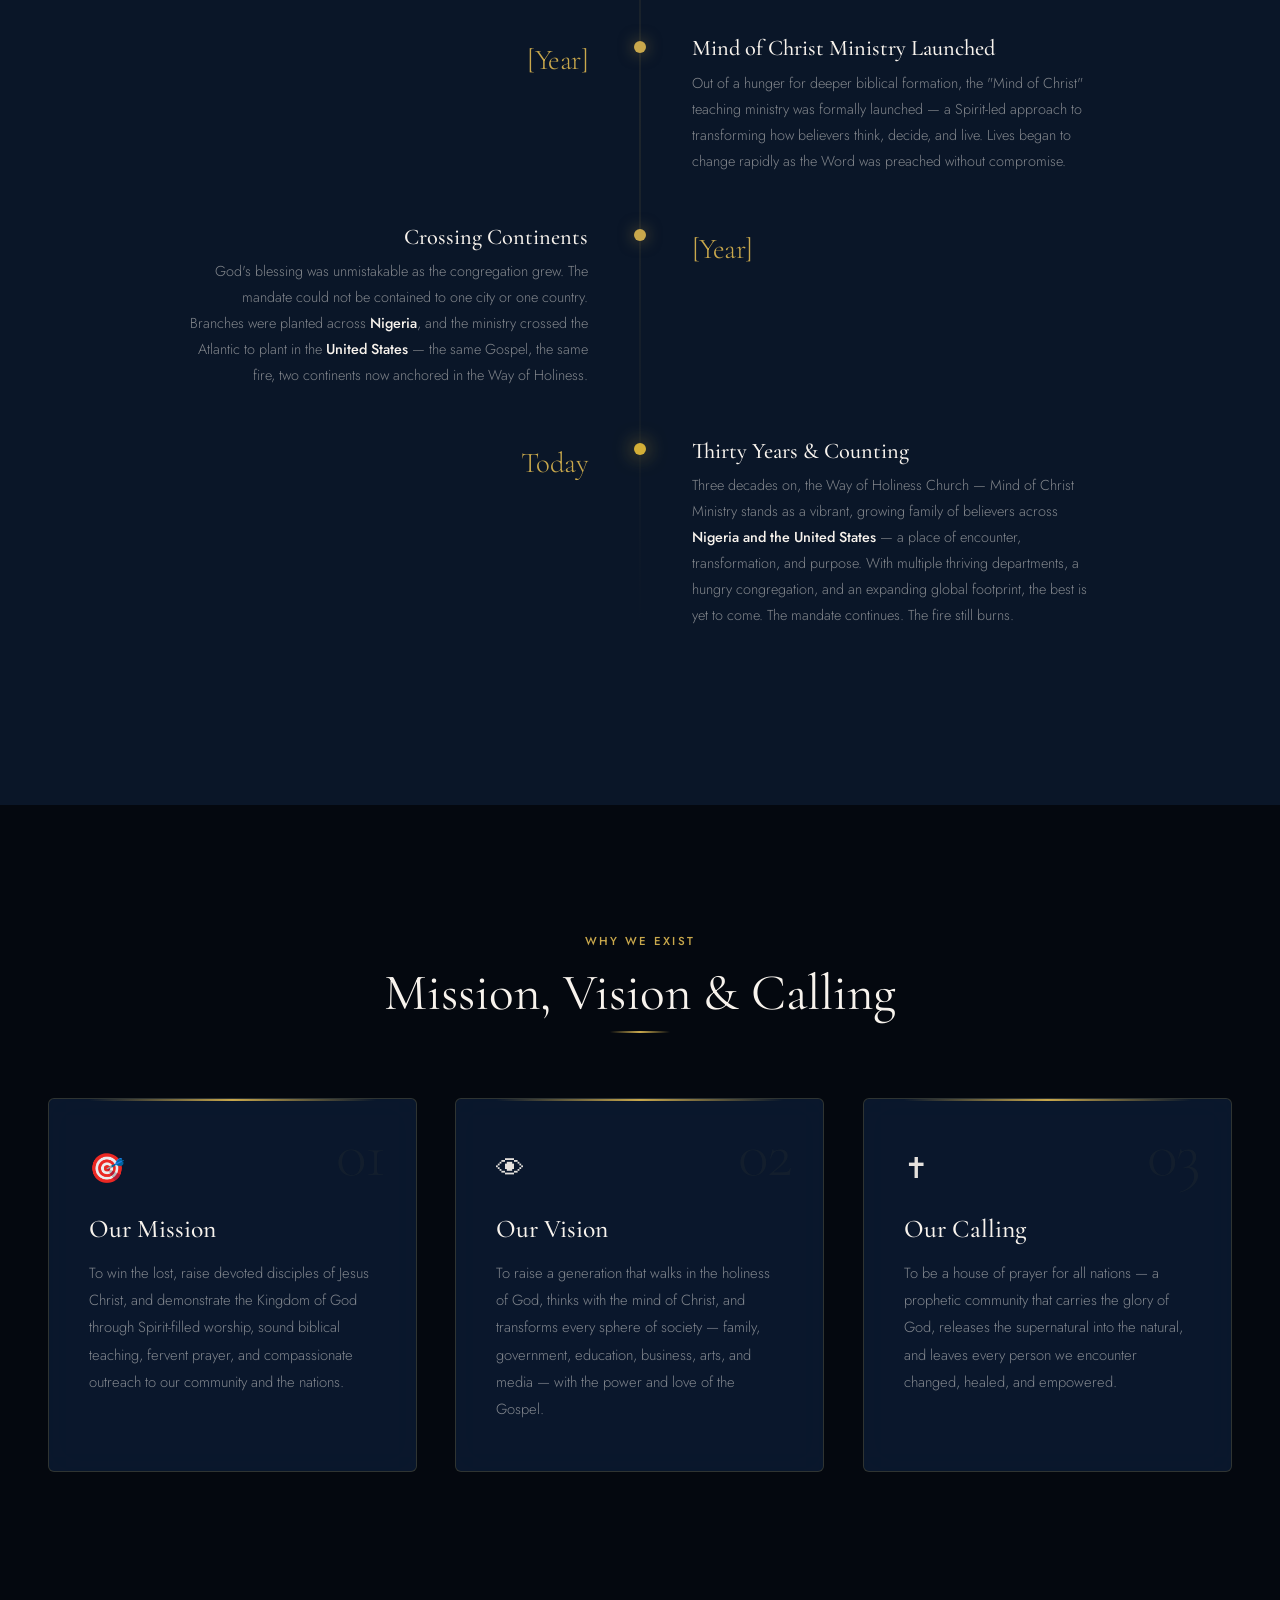
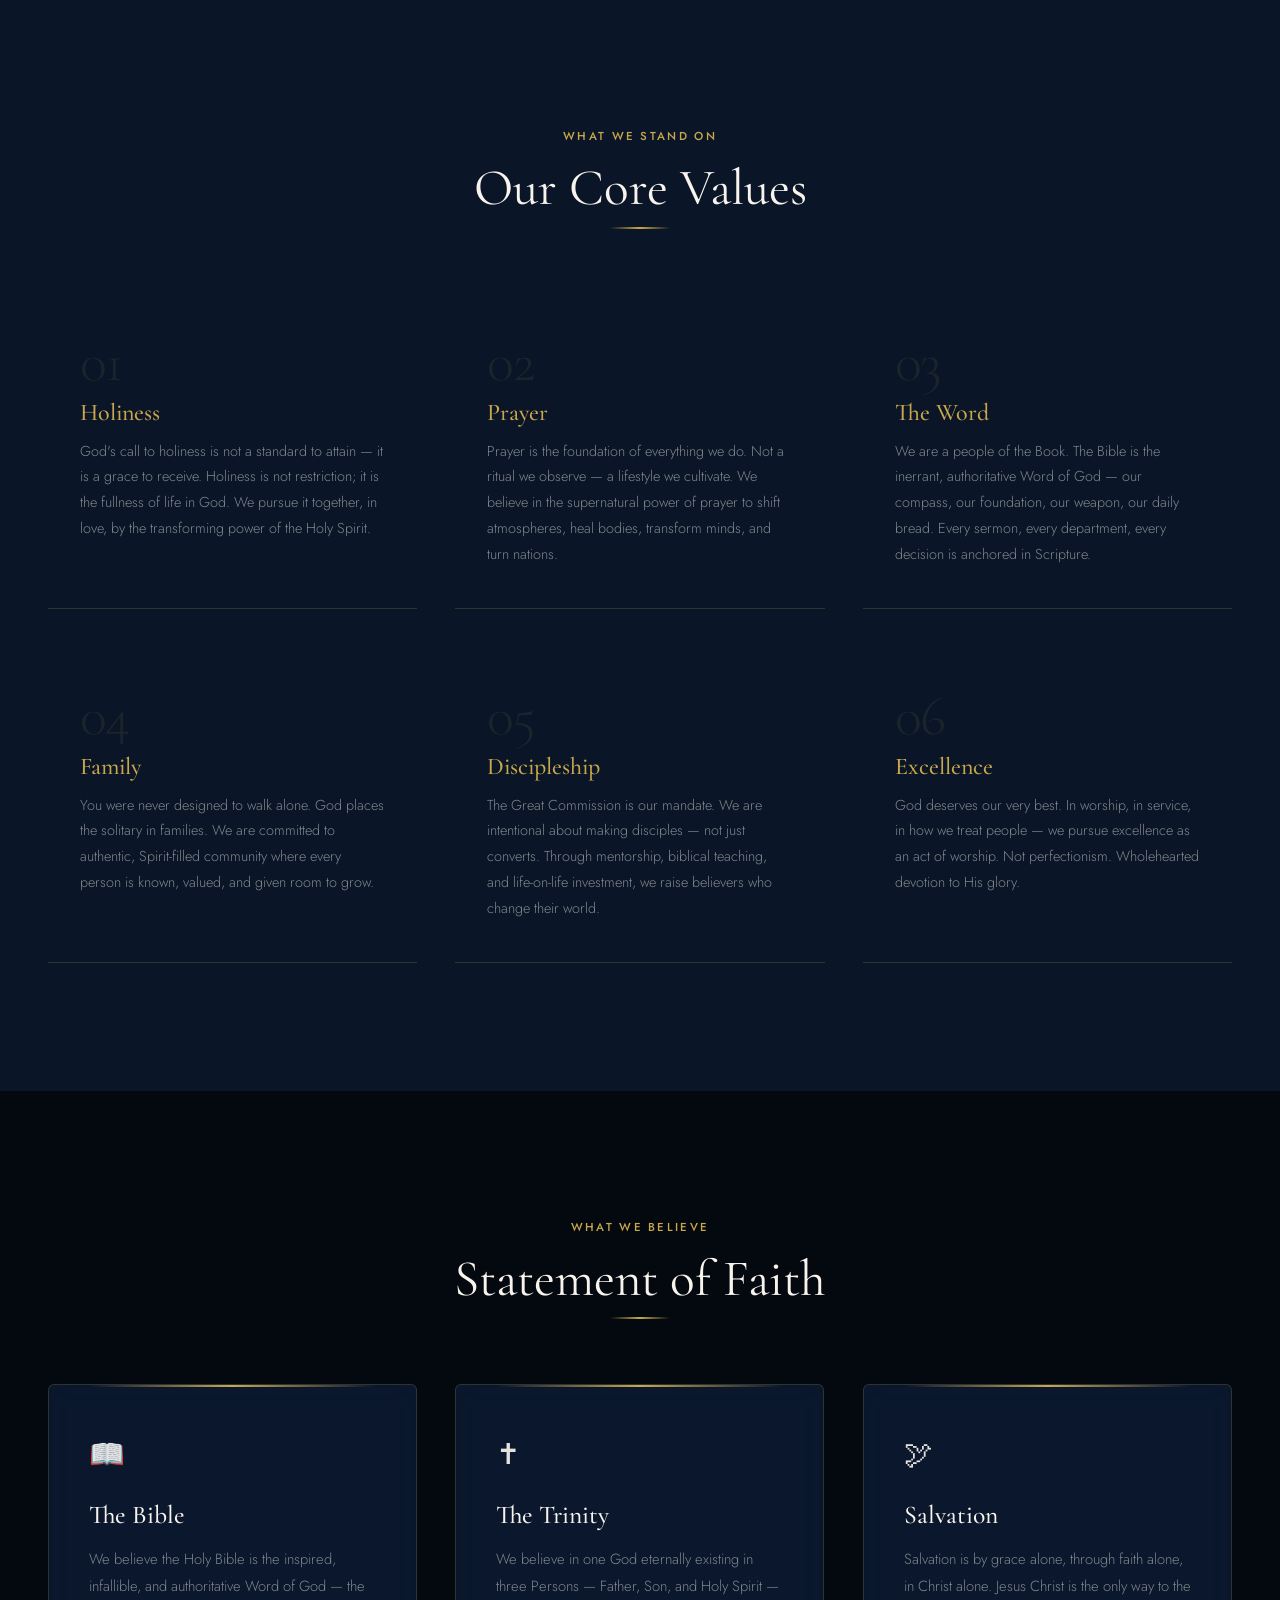
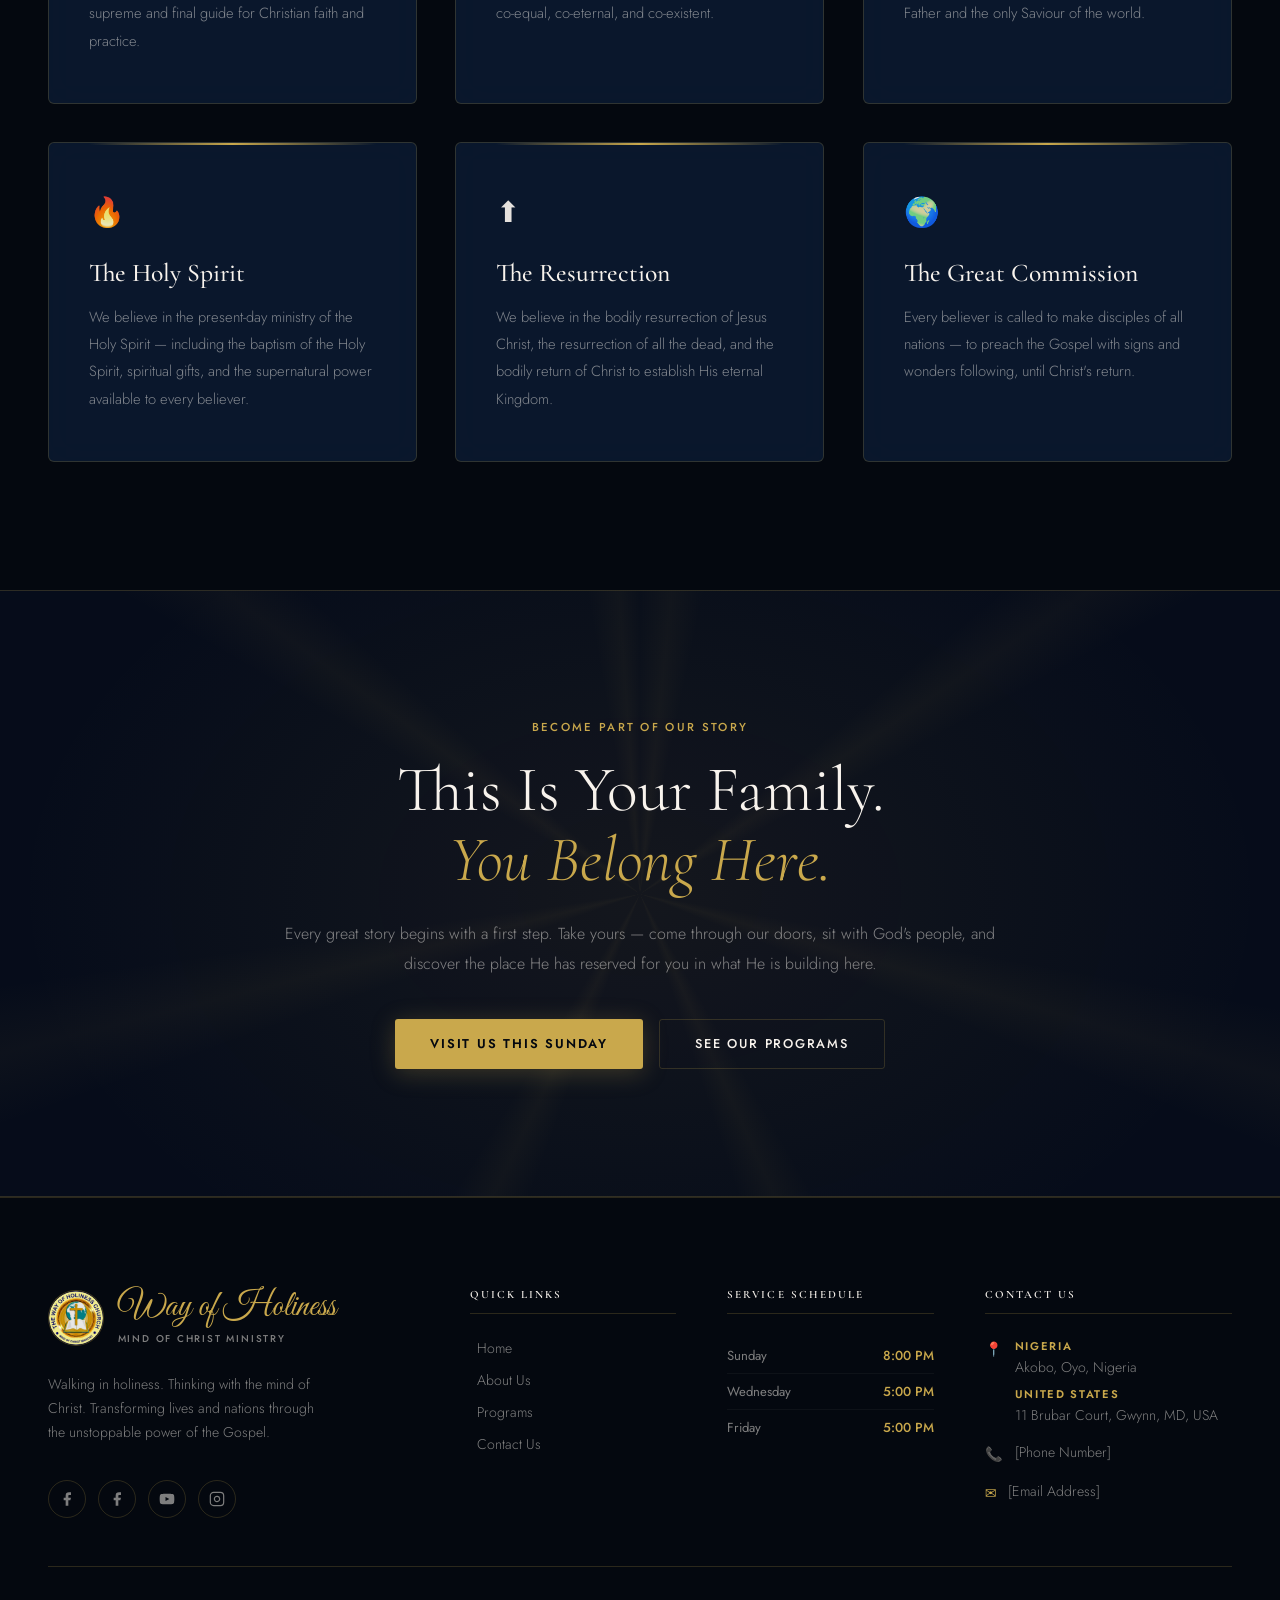
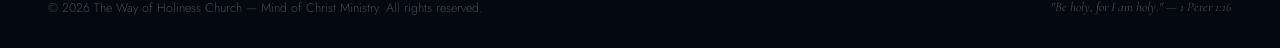
<file: about.html>
<!DOCTYPE html>
<html lang="en">
<head>
  <meta charset="UTF-8">
  <meta name="viewport" content="width=device-width, initial-scale=1.0">
  <meta name="description" content="About The Way of Holiness Church — our story, our founders, our mission, vision and core values. Mind of Christ Ministry.">
    <meta http-equiv="Cache-Control" content="no-cache, no-store, must-revalidate">
  <meta http-equiv="Pragma" content="no-cache">
  <meta http-equiv="Expires" content="0">
  <meta name="theme-color" content="#060C1A">
  <title>About Us | The Way of Holiness Church</title>
  <link rel="icon" type="image/png" href="images/logo.jpg?v5">
  <link rel="preconnect" href="https://fonts.googleapis.com">
  <link rel="preconnect" href="https://fonts.gstatic.com" crossorigin>
  <link rel="stylesheet" href="css/styles.css?v5">
</head>
<body>

  <div class="loader" id="loader">
    <div class="loader__mark"><img src="images/logo.jpg?v5" alt="Way of Holiness Church"></div>
    <div class="loader__ring"></div>
    <p class="loader__wordmark">Way of Holiness</p>
  </div>

  <div class="ticker" aria-label="Service times">
    <div class="ticker__track">
      <span class="ticker__item"><span class="ticker__dot">✦</span> Sunday Worship: 8:00 PM</span>
      <span class="ticker__item"><span class="ticker__dot">✦</span> Wednesday Bible Study: 5:00 PM</span>
      <span class="ticker__item"><span class="ticker__dot">✦</span> Friday Prayer Night: 5:00 PM</span>
      <span class="ticker__item"><span class="ticker__dot">✦</span> "Be holy, for I am holy." — 1 Peter 1:16</span>
    </div>
  </div>

  <nav class="nav" id="mainNav" role="navigation" aria-label="Main navigation">
    <div class="nav__container">
      <a href="index.html" class="nav__logo" aria-label="Way of Holiness Church — Home">
        <span class="nav__logo-mark"><img src="images/logo.jpg?v5" alt="Way of Holiness Church"></span>
        <span class="nav__logo-text">
          <span class="nav__logo-script">Way of Holiness</span>
          <span class="nav__logo-sub">Mind of Christ Ministry</span>
        </span>
      </a>
      <ul class="nav__links">
        <li><a href="index.html"    class="nav__link">Home</a></li>
        <li><a href="about.html"    class="nav__link">About</a></li>
        <li><a href="programs.html" class="nav__link">Programs</a></li>
        <li><a href="contact.html"  class="nav__link">Contact</a></li>
      </ul>
      <div class="nav__actions">
        <a href="contact.html" class="btn btn--gold-outline" style="padding:0.6rem 1.4rem;font-size:0.72rem;">Plan a Visit</a>
        <button class="nav__toggle" id="navToggle" aria-label="Open menu"><span></span><span></span><span></span></button>
      </div>
    </div>
  </nav>

  <div class="mobile-menu" id="mobileMenu">
    <div class="mobile-menu__rays" aria-hidden="true"></div>
    <ul class="mobile-menu__links">
      <li><a href="index.html">Home</a></li>
      <li><a href="about.html">About</a></li>
      <li><a href="programs.html">Programs</a></li>
      <li><a href="contact.html">Contact</a></li>
    </ul>
    <a href="contact.html" class="btn btn--gold">Plan Your Visit</a>
    <p class="mobile-menu__scripture">"You are a chosen generation, a royal priesthood, a holy nation." — 1 Peter 2:9</p>
  </div>

  <main>

    <!-- ── PAGE HERO ──────────────────────────────────────────── -->
    <section class="page-hero" aria-label="About page header">
      <div class="page-hero__rays" aria-hidden="true"></div>
      <div class="page-hero__content">
        <div class="page-hero__crest">
          <img src="images/logo.jpg?v5" alt="Church Crest">
        </div>
        <nav class="page-hero__breadcrumb" aria-label="Breadcrumb">
          <a href="index.html">Home</a>
          <span aria-hidden="true">›</span>
          <span aria-current="page">About</span>
        </nav>
        <h1 class="page-hero__title">Our Story</h1>
        <p class="page-hero__subtitle">Rooted in eternity. Reaching into every generation.</p>
        <div class="page-hero__line" aria-hidden="true"></div>
      </div>
    </section>

    <!-- ── FOUNDERS SPOTLIGHT ────────────────────────────────── -->
    <section class="founders section" id="founders" aria-label="Our founders">
      <div class="container founders__inner">

        <div class="section-header founders__lede" data-reveal>
          <div class="gold-sep" style="justify-content:center;">
            <div class="gold-sep__line"></div>
            <span class="gold-sep__dot">✦</span>
            <div class="gold-sep__line" style="transform:scaleX(-1);"></div>
          </div>
          <span class="section-label t-label">Meet The Founders</span>
          <h2 class="section-heading">Set Apart for This Hour.<br><em>Together. By Grace.</em></h2>
          <p style="color:var(--text-muted);font-size:1.05rem;font-weight:300;margin-top:1.5rem;line-height:1.85;">
            Behind every Spirit-led house stands a couple yielded to the call. The Way of Holiness Church was not the product of a strategy session — it was born in the secret place. What you see in our pulpit and our pews is the fruit of two lives long surrendered, long obedient, long faithful. This is their assignment. This is our family.
          </p>
        </div>

        <div class="founders__pair">

          <article class="founder-portrait" data-reveal="left">
            <div class="founder-portrait__frame">
              <span class="founder-portrait__corner founder-portrait__corner--tl"></span>
              <span class="founder-portrait__corner founder-portrait__corner--tr"></span>
              <span class="founder-portrait__corner founder-portrait__corner--bl"></span>
              <span class="founder-portrait__corner founder-portrait__corner--br"></span>
              <img src="images/founder.jpg?v5" alt="Rev. Dr. Gideon Afolabi — Senior Pastor &amp; Founder" loading="lazy">
              <div class="founder-portrait__caption">
                <p class="founder-portrait__role">Senior Pastor &amp; Founder</p>
                <h3 class="founder-portrait__name">Rev. Dr. Gideon Afolabi<em>Senior Servant</em></h3>
              </div>
            </div>
            <p class="founder-portrait__bio">
              A man set ablaze for the Person of Christ. For more than three decades, Rev. Dr. Gideon Afolabi has carried one burning mandate — to give back to the public the original, undiluted Word of God. From a small gathering of hungry believers to a multi-branch ministry spanning Nigeria and the United States, his life has been a steady offering of prayer, study, and uncompromised preaching. He is a passionate pastor, a devoted husband, and a father in the faith to a generation rising in the holiness of God.
            </p>
            <p class="founder-portrait__verse">"For I am not ashamed of the Gospel of Christ..." — Romans 1:16</p>
          </article>

          <article class="founder-portrait" data-reveal="right" data-delay="180">
            <div class="founder-portrait__frame">
              <span class="founder-portrait__corner founder-portrait__corner--tl"></span>
              <span class="founder-portrait__corner founder-portrait__corner--tr"></span>
              <span class="founder-portrait__corner founder-portrait__corner--bl"></span>
              <span class="founder-portrait__corner founder-portrait__corner--br"></span>
              <img src="images/first-lady.png?v5" alt="Pastor Mrs. Oluwatosin Afolabi — First Lady &amp; Co-Founder" loading="lazy">
              <div class="founder-portrait__caption">
                <p class="founder-portrait__role">First Lady &amp; Co-Founder</p>
                <h3 class="founder-portrait__name">Pastor Mrs. Oluwatosin Afolabi<em>Mother in Zion</em></h3>
              </div>
            </div>
            <p class="founder-portrait__bio">
              A woman of grace, conviction, and quiet strength. Pastor Mrs. Oluwatosin Afolabi has stood faithfully alongside her husband from the founding of this ministry — a covering for the women of the house, a tireless builder of the next generation, and a partner in covenant for every assignment God has handed this family. Her prayers carry the weight of a woman who has walked with God in the secret place. Her life preaches before her words ever do.
            </p>
            <p class="founder-portrait__verse">"Strength and honor are her clothing..." — Proverbs 31:25</p>
          </article>

        </div>
      </div>
    </section>

    <!-- ── OUR STORY ─────────────────────────────────────────── -->
    <section class="story-section section section--dark" id="story" aria-label="Our story">
      <div class="container">

        <div class="section-header" data-reveal>
          <span class="section-label t-label">The Journey So Far</span>
          <h2 class="section-heading">Our Story</h2>
        </div>

        <div class="story-lead" data-reveal>
          <div class="gold-sep" style="justify-content:center;margin-bottom:1.5rem;">
            <div class="gold-sep__line"></div>
            <span class="gold-sep__dot">✦</span>
            <div class="gold-sep__line" style="transform:scaleX(-1);"></div>
          </div>
          <p>"This church was not founded out of human ambition — it was born out of a divine mandate placed in the heart of one man. A burning commission to give back to the public the original Word of God, raise a people who walk in true holiness, and plant the Kingdom of God on two continents — and counting."</p>
        </div>

        <div class="story-timeline" data-reveal data-delay="200">

          <div class="story-entry">
            <div class="story-entry__year-col">
              <span class="story-entry__year">[Founding Year]</span>
            </div>
            <div class="story-entry__dot-col">
              <div class="story-entry__dot"></div>
            </div>
            <div class="story-entry__content-col">
              <h3>The Founding Vision</h3>
              <p>In a season of fasting and prayer, Rev. Dr. Gideon Afolabi received a clear, burning mandate from God — to plant a house where holiness is not a burden but a joy, where the Word of God is preached unfiltered, and where every believer discovers their true identity in Christ. The Way of Holiness Church &mdash; Mind of Christ Ministry was conceived in that secret place.</p>
            </div>
          </div>

          <div class="story-entry story-entry--right">
            <div class="story-entry__year-col">
              <span class="story-entry__year">[Year]</span>
            </div>
            <div class="story-entry__dot-col">
              <div class="story-entry__dot"></div>
            </div>
            <div class="story-entry__content-col">
              <h3>The First Gathering</h3>
              <p>Beginning with a small, committed group of believers in Nigeria, the church held its first official service. The atmosphere was thick with the presence of God — salvations, healings, and radical encounters marked the very first gathering. The fire had been lit.</p>
            </div>
          </div>

          <div class="story-entry">
            <div class="story-entry__year-col">
              <span class="story-entry__year">[Year]</span>
            </div>
            <div class="story-entry__dot-col">
              <div class="story-entry__dot"></div>
            </div>
            <div class="story-entry__content-col">
              <h3>Mind of Christ Ministry Launched</h3>
              <p>Out of a hunger for deeper biblical formation, the "Mind of Christ" teaching ministry was formally launched — a Spirit-led approach to transforming how believers think, decide, and live. Lives began to change rapidly as the Word was preached without compromise.</p>
            </div>
          </div>

          <div class="story-entry story-entry--right">
            <div class="story-entry__year-col">
              <span class="story-entry__year">[Year]</span>
            </div>
            <div class="story-entry__dot-col">
              <div class="story-entry__dot"></div>
            </div>
            <div class="story-entry__content-col">
              <h3>Crossing Continents</h3>
              <p>God's blessing was unmistakable as the congregation grew. The mandate could not be contained to one city or one country. Branches were planted across <strong style="color:var(--cream);font-weight:500;">Nigeria</strong>, and the ministry crossed the Atlantic to plant in the <strong style="color:var(--cream);font-weight:500;">United States</strong> &mdash; the same Gospel, the same fire, two continents now anchored in the Way of Holiness.</p>
            </div>
          </div>

          <div class="story-entry">
            <div class="story-entry__year-col">
              <span class="story-entry__year">Today</span>
            </div>
            <div class="story-entry__dot-col">
              <div class="story-entry__dot" style="background:var(--gold-bright);box-shadow:0 0 20px rgba(212,175,55,0.8);animation:glow-pulse 2s ease-in-out infinite;"></div>
            </div>
            <div class="story-entry__content-col">
              <h3>Thirty Years &amp; Counting</h3>
              <p>Three decades on, the Way of Holiness Church &mdash; Mind of Christ Ministry stands as a vibrant, growing family of believers across <strong style="color:var(--cream);font-weight:500;">Nigeria and the United States</strong> &mdash; a place of encounter, transformation, and purpose. With multiple thriving departments, a hungry congregation, and an expanding global footprint, the best is yet to come. The mandate continues. The fire still burns.</p>
            </div>
          </div>

        </div>
      </div>
    </section>

    <!-- ── MISSION VISION VALUES ─────────────────────────────── -->
    <section class="mission-vision section" id="mission" aria-label="Mission, vision and values">
      <div class="container">
        <div class="section-header" data-reveal>
          <span class="section-label t-label">Why We Exist</span>
          <h2 class="section-heading">Mission, Vision &amp; Calling</h2>
        </div>
        <div class="mv-grid">
          <article class="mv-card" data-reveal data-delay="0">
            <span class="mv-card__num" aria-hidden="true">01</span>
            <div class="mv-card__icon" aria-hidden="true">🎯</div>
            <h3>Our Mission</h3>
            <p>To win the lost, raise devoted disciples of Jesus Christ, and demonstrate the Kingdom of God through Spirit-filled worship, sound biblical teaching, fervent prayer, and compassionate outreach to our community and the nations.</p>
          </article>
          <article class="mv-card" data-reveal data-delay="150">
            <span class="mv-card__num" aria-hidden="true">02</span>
            <div class="mv-card__icon" aria-hidden="true">👁</div>
            <h3>Our Vision</h3>
            <p>To raise a generation that walks in the holiness of God, thinks with the mind of Christ, and transforms every sphere of society — family, government, education, business, arts, and media — with the power and love of the Gospel.</p>
          </article>
          <article class="mv-card" data-reveal data-delay="300">
            <span class="mv-card__num" aria-hidden="true">03</span>
            <div class="mv-card__icon" aria-hidden="true">✝</div>
            <h3>Our Calling</h3>
            <p>To be a house of prayer for all nations — a prophetic community that carries the glory of God, releases the supernatural into the natural, and leaves every person we encounter changed, healed, and empowered.</p>
          </article>
        </div>
      </div>
    </section>

    <!-- ── CORE VALUES ───────────────────────────────────────── -->
    <section class="values section section--card" id="values" aria-label="Core values">
      <div class="container">
        <div class="section-header" data-reveal>
          <span class="section-label t-label">What We Stand On</span>
          <h2 class="section-heading">Our Core Values</h2>
        </div>
        <div class="values-grid">
          <div class="value-item" data-reveal data-delay="0">
            <div class="value-item__num" aria-hidden="true">01</div>
            <h3>Holiness</h3>
            <p>God's call to holiness is not a standard to attain — it is a grace to receive. Holiness is not restriction; it is the fullness of life in God. We pursue it together, in love, by the transforming power of the Holy Spirit.</p>
          </div>
          <div class="value-item" data-reveal data-delay="100">
            <div class="value-item__num" aria-hidden="true">02</div>
            <h3>Prayer</h3>
            <p>Prayer is the foundation of everything we do. Not a ritual we observe — a lifestyle we cultivate. We believe in the supernatural power of prayer to shift atmospheres, heal bodies, transform minds, and turn nations.</p>
          </div>
          <div class="value-item" data-reveal data-delay="200">
            <div class="value-item__num" aria-hidden="true">03</div>
            <h3>The Word</h3>
            <p>We are a people of the Book. The Bible is the inerrant, authoritative Word of God — our compass, our foundation, our weapon, our daily bread. Every sermon, every department, every decision is anchored in Scripture.</p>
          </div>
          <div class="value-item" data-reveal data-delay="300">
            <div class="value-item__num" aria-hidden="true">04</div>
            <h3>Family</h3>
            <p>You were never designed to walk alone. God places the solitary in families. We are committed to authentic, Spirit-filled community where every person is known, valued, and given room to grow.</p>
          </div>
          <div class="value-item" data-reveal data-delay="400">
            <div class="value-item__num" aria-hidden="true">05</div>
            <h3>Discipleship</h3>
            <p>The Great Commission is our mandate. We are intentional about making disciples — not just converts. Through mentorship, biblical teaching, and life-on-life investment, we raise believers who change their world.</p>
          </div>
          <div class="value-item" data-reveal data-delay="500">
            <div class="value-item__num" aria-hidden="true">06</div>
            <h3>Excellence</h3>
            <p>God deserves our very best. In worship, in service, in how we treat people — we pursue excellence as an act of worship. Not perfectionism. Wholehearted devotion to His glory.</p>
          </div>
        </div>
      </div>
    </section>

    <!-- ── STATEMENT OF FAITH ────────────────────────────────── -->
    <section class="section section--dark" id="beliefs" aria-label="Statement of faith">
      <div class="container">
        <div class="section-header" data-reveal>
          <span class="section-label t-label">What We Believe</span>
          <h2 class="section-heading">Statement of Faith</h2>
        </div>
        <div style="display:grid;grid-template-columns:repeat(auto-fit,minmax(280px,1fr));gap:var(--gap);">

          <div class="mv-card" data-reveal data-delay="0">
            <div class="mv-card__icon">📖</div>
            <h3>The Bible</h3>
            <p>We believe the Holy Bible is the inspired, infallible, and authoritative Word of God — the supreme and final guide for Christian faith and practice.</p>
          </div>

          <div class="mv-card" data-reveal data-delay="100">
            <div class="mv-card__icon">✝</div>
            <h3>The Trinity</h3>
            <p>We believe in one God eternally existing in three Persons — Father, Son, and Holy Spirit — co-equal, co-eternal, and co-existent.</p>
          </div>

          <div class="mv-card" data-reveal data-delay="200">
            <div class="mv-card__icon">🕊</div>
            <h3>Salvation</h3>
            <p>Salvation is by grace alone, through faith alone, in Christ alone. Jesus Christ is the only way to the Father and the only Saviour of the world.</p>
          </div>

          <div class="mv-card" data-reveal data-delay="300">
            <div class="mv-card__icon">🔥</div>
            <h3>The Holy Spirit</h3>
            <p>We believe in the present-day ministry of the Holy Spirit — including the baptism of the Holy Spirit, spiritual gifts, and the supernatural power available to every believer.</p>
          </div>

          <div class="mv-card" data-reveal data-delay="400">
            <div class="mv-card__icon">⬆</div>
            <h3>The Resurrection</h3>
            <p>We believe in the bodily resurrection of Jesus Christ, the resurrection of all the dead, and the bodily return of Christ to establish His eternal Kingdom.</p>
          </div>

          <div class="mv-card" data-reveal data-delay="500">
            <div class="mv-card__icon">🌍</div>
            <h3>The Great Commission</h3>
            <p>Every believer is called to make disciples of all nations — to preach the Gospel with signs and wonders following, until Christ's return.</p>
          </div>

        </div>
      </div>
    </section>

    <!-- ── CTA ────────────────────────────────────────────────── -->
    <section class="cta-banner" aria-label="Join us">
      <div class="cta-banner__rays" aria-hidden="true"></div>
      <div class="container">
        <div class="cta-banner__content" data-reveal>
          <span class="section-label t-label" style="display:block;margin-bottom:1.2rem;">Become Part of Our Story</span>
          <h2 class="cta-banner__heading">This Is Your Family.<br><em>You Belong Here.</em></h2>
          <p class="cta-banner__text">Every great story begins with a first step. Take yours — come through our doors, sit with God's people, and discover the place He has reserved for you in what He is building here.</p>
          <div class="cta-banner__btns">
            <a href="contact.html" class="btn btn--gold">Visit Us This Sunday</a>
            <a href="programs.html" class="btn btn--outline">See Our Programs</a>
          </div>
        </div>
      </div>
    </section>

  </main>

  <footer class="footer" role="contentinfo">
    <div class="container">
      <div class="footer__grid">
        <div class="footer__brand">
          <div class="footer__logo-row">
            <span class="footer__logo-mark"><img src="images/logo.jpg?v5" alt="Way of Holiness Church"></span>
            <div>
              <p class="footer__logo-script">Way of Holiness</p>
              <p class="footer__logo-sub">Mind of Christ Ministry</p>
            </div>
          </div>
          <p class="footer__tagline">Walking in holiness. Thinking with the mind of Christ. Transforming lives and nations through the unstoppable power of the Gospel.</p>
          <nav class="footer__social" aria-label="Social media">
            <a href="https://www.facebook.com/profile.php?id=100087645327060" target="_blank" rel="noopener" class="footer__social-link" aria-label="Way of Holiness Church on Facebook">
              <svg viewBox="0 0 24 24" fill="currentColor" aria-hidden="true"><path d="M18 2h-3a5 5 0 0 0-5 5v3H7v4h3v8h4v-8h3l1-4h-4V7a1 1 0 0 1 1-1h3z"/></svg>
            </a>
            <a href="https://www.facebook.com/profile.php?id=61584060543769" target="_blank" rel="noopener" class="footer__social-link" aria-label="Pastor Gideon Afolabi on Facebook"><svg viewBox="0 0 24 24" fill="currentColor" aria-hidden="true"><path d="M18 2h-3a5 5 0 0 0-5 5v3H7v4h3v8h4v-8h3l1-4h-4V7a1 1 0 0 1 1-1h3z"/></svg></a>
            <a href="https://www.youtube.com/@TwohMinistry-w4q" target="_blank" rel="noopener" class="footer__social-link" aria-label="YouTube">
              <svg viewBox="0 0 24 24" fill="currentColor" aria-hidden="true"><path d="M22.54 6.42a2.78 2.78 0 0 0-1.95-1.96C18.88 4 12 4 12 4s-6.88 0-8.59.46a2.78 2.78 0 0 0-1.95 1.96A29 29 0 0 0 1 12a29 29 0 0 0 .46 5.58A2.78 2.78 0 0 0 3.41 19.6C5.12 20 12 20 12 20s6.88 0 8.59-.46a2.78 2.78 0 0 0 1.95-1.95A29 29 0 0 0 23 12a29 29 0 0 0-.46-5.58z"/><polygon points="9.75 15.02 15.5 12 9.75 8.98 9.75 15.02" fill="var(--navy-void)"/></svg>
            </a>
            <a href="https://www.instagram.com/twoh.ministry" target="_blank" rel="noopener" class="footer__social-link" aria-label="Instagram">
              <svg viewBox="0 0 24 24" fill="none" stroke="currentColor" stroke-width="1.8" aria-hidden="true"><rect x="2" y="2" width="20" height="20" rx="5"/><path d="M16 11.37A4 4 0 1 1 12.63 8 4 4 0 0 1 16 11.37z"/><line x1="17.5" y1="6.5" x2="17.51" y2="6.5"/></svg>
            </a>
          </nav>
        </div>
        <div class="footer__col">
          <h4 class="footer__col-title">Quick Links</h4>
          <ul class="footer__links">
            <li><a href="index.html">Home</a></li>
            <li><a href="about.html">About Us</a></li>
            <li><a href="programs.html">Programs</a></li>
            <li><a href="contact.html">Contact Us</a></li>
          </ul>
        </div>
        <div class="footer__col">
          <h4 class="footer__col-title">Service Schedule</h4>
          <div class="footer__time-row"><span class="footer__time-day">Sunday</span><span class="footer__time-val">8:00 PM</span></div>
          <div class="footer__time-row"><span class="footer__time-day">Wednesday</span><span class="footer__time-val">5:00 PM</span></div>
          <div class="footer__time-row"><span class="footer__time-day">Friday</span><span class="footer__time-val">5:00 PM</span></div>
        </div>
        <div class="footer__col">
          <h4 class="footer__col-title">Contact Us</h4>
          <div style="display:flex;flex-direction:column;gap:1rem;">
            <div class="footer__contact-item"><span class="footer__contact-icon">📍</span><span><strong style="color:var(--gold-primary);font-weight:600;font-size:0.7rem;letter-spacing:0.15em;text-transform:uppercase;display:block;margin-bottom:0.15rem;">Nigeria</strong>Akobo, Oyo, Nigeria<br><strong style="color:var(--gold-primary);font-weight:600;font-size:0.7rem;letter-spacing:0.15em;text-transform:uppercase;display:block;margin-top:0.5rem;margin-bottom:0.15rem;">United States</strong>11 Brubar Court, Gwynn, MD, USA</span></div>
            <div class="footer__contact-item"><span class="footer__contact-icon">📞</span><span>[Phone Number]</span></div>
            <div class="footer__contact-item"><span class="footer__contact-icon">✉</span><span>[Email Address]</span></div>
          </div>
        </div>
      </div>
      <div class="footer__bottom">
        <p class="footer__copyright">&copy; 2026 The Way of Holiness Church &mdash; Mind of Christ Ministry. All rights reserved.</p>
        <p class="footer__bottom-verse">"Be holy, for I am holy." &mdash; 1 Peter 1:16</p>
      </div>
    </div>
  </footer>

  <button class="back-to-top" id="backToTop" aria-label="Scroll back to top">&#8593;</button>
  <script src="js/main.js?v5"></script>
</body>
</html>
</file>
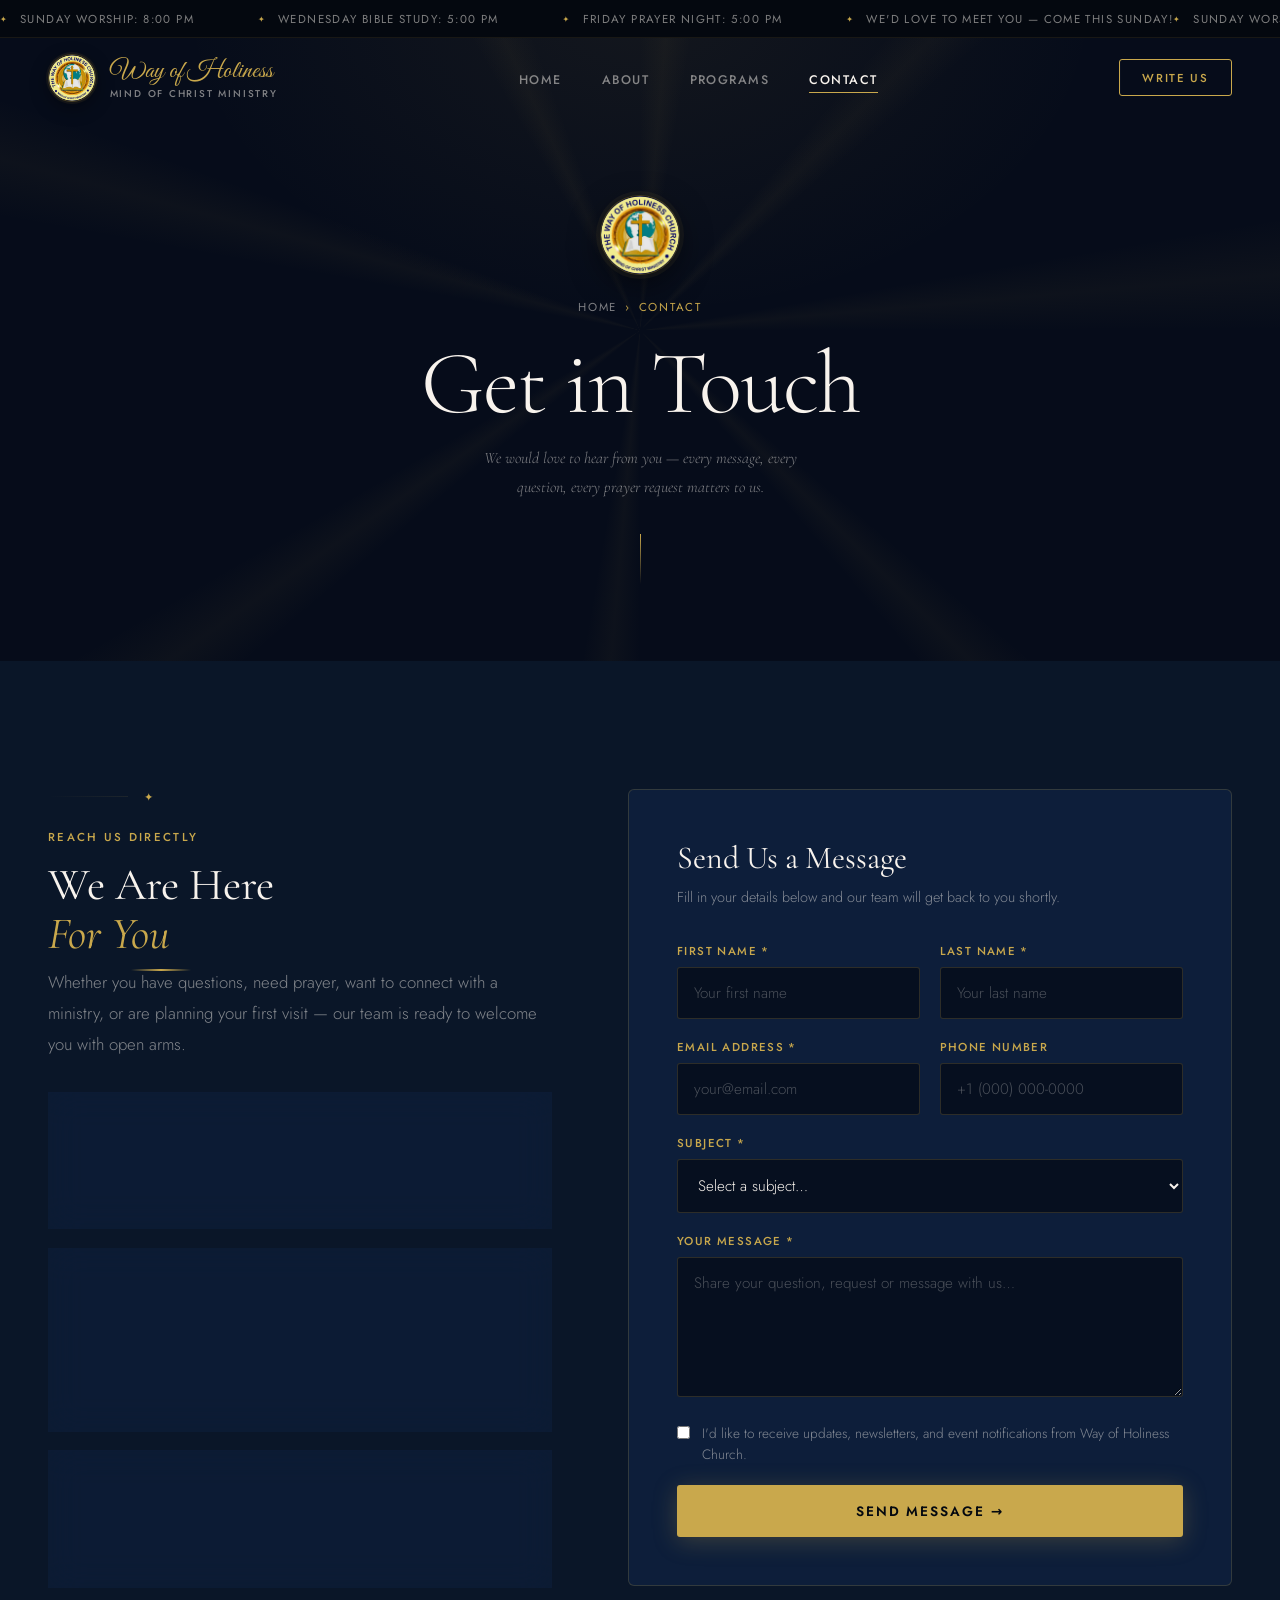
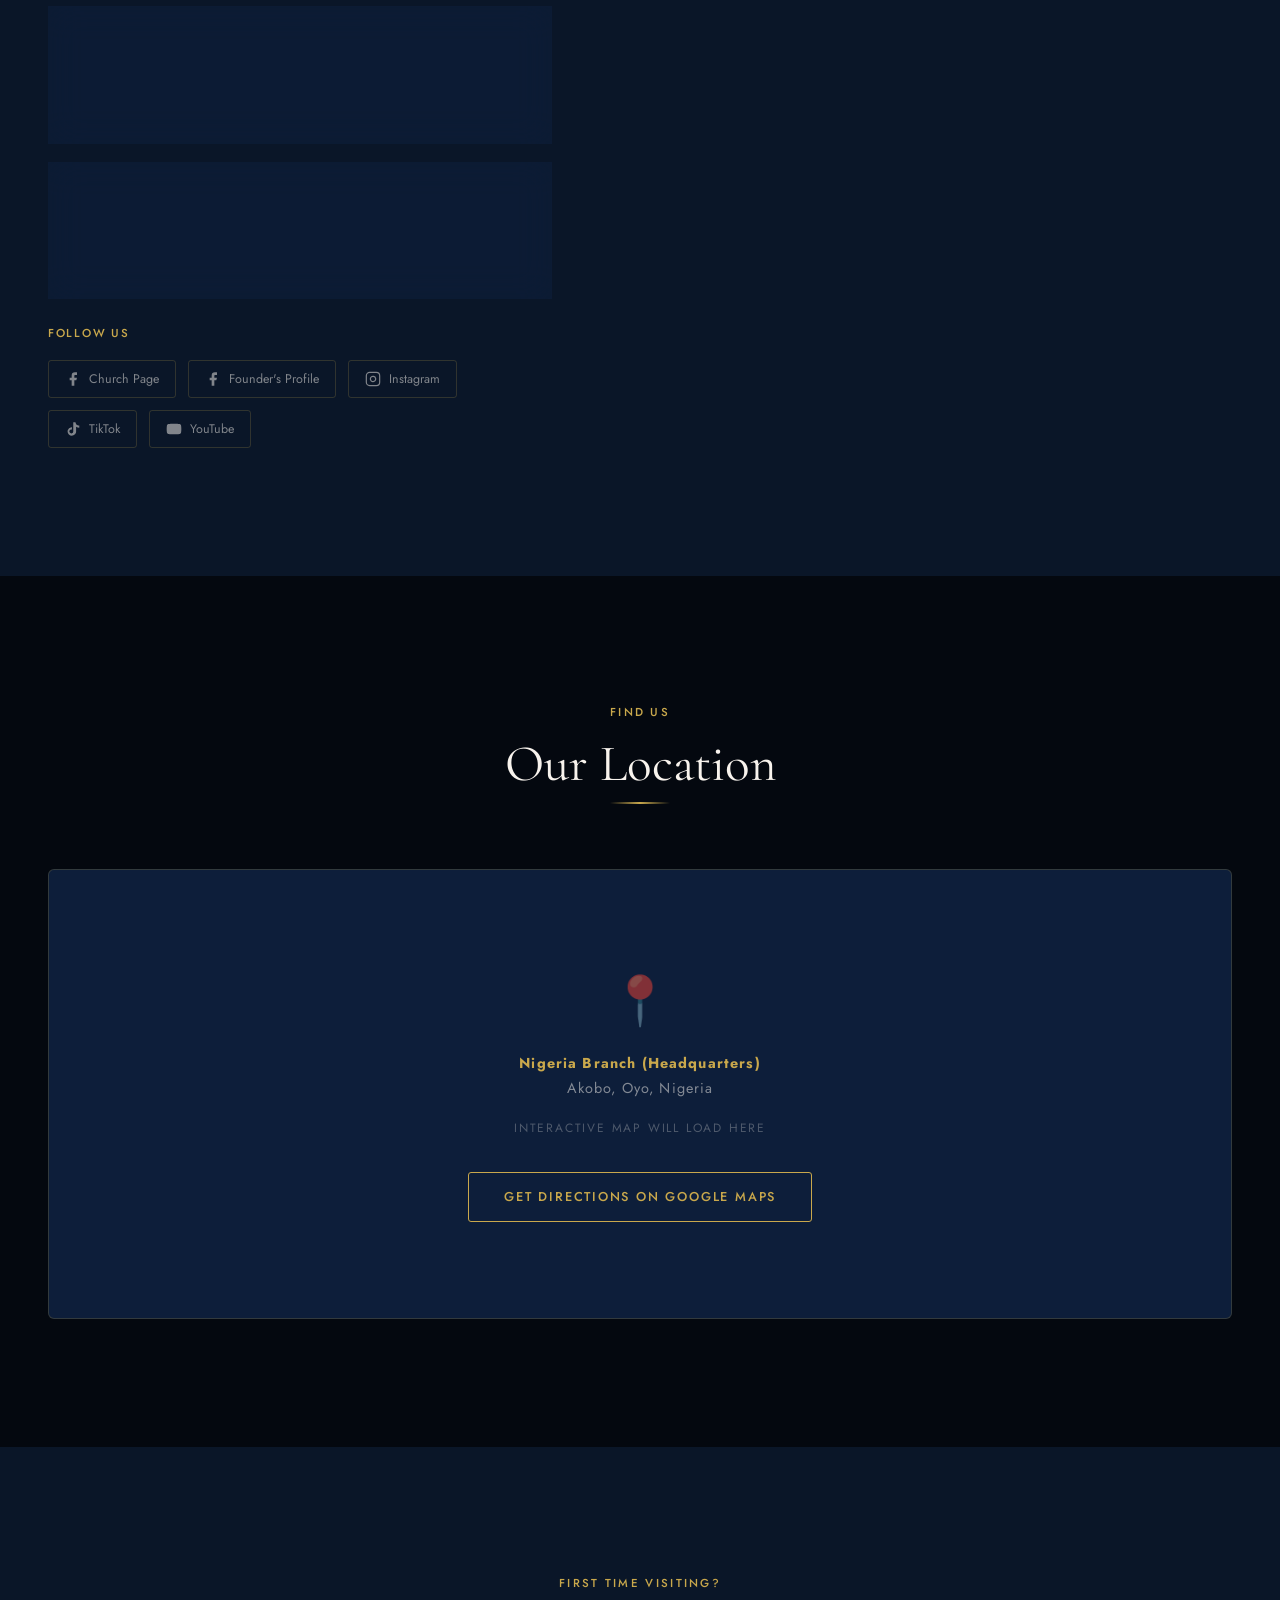
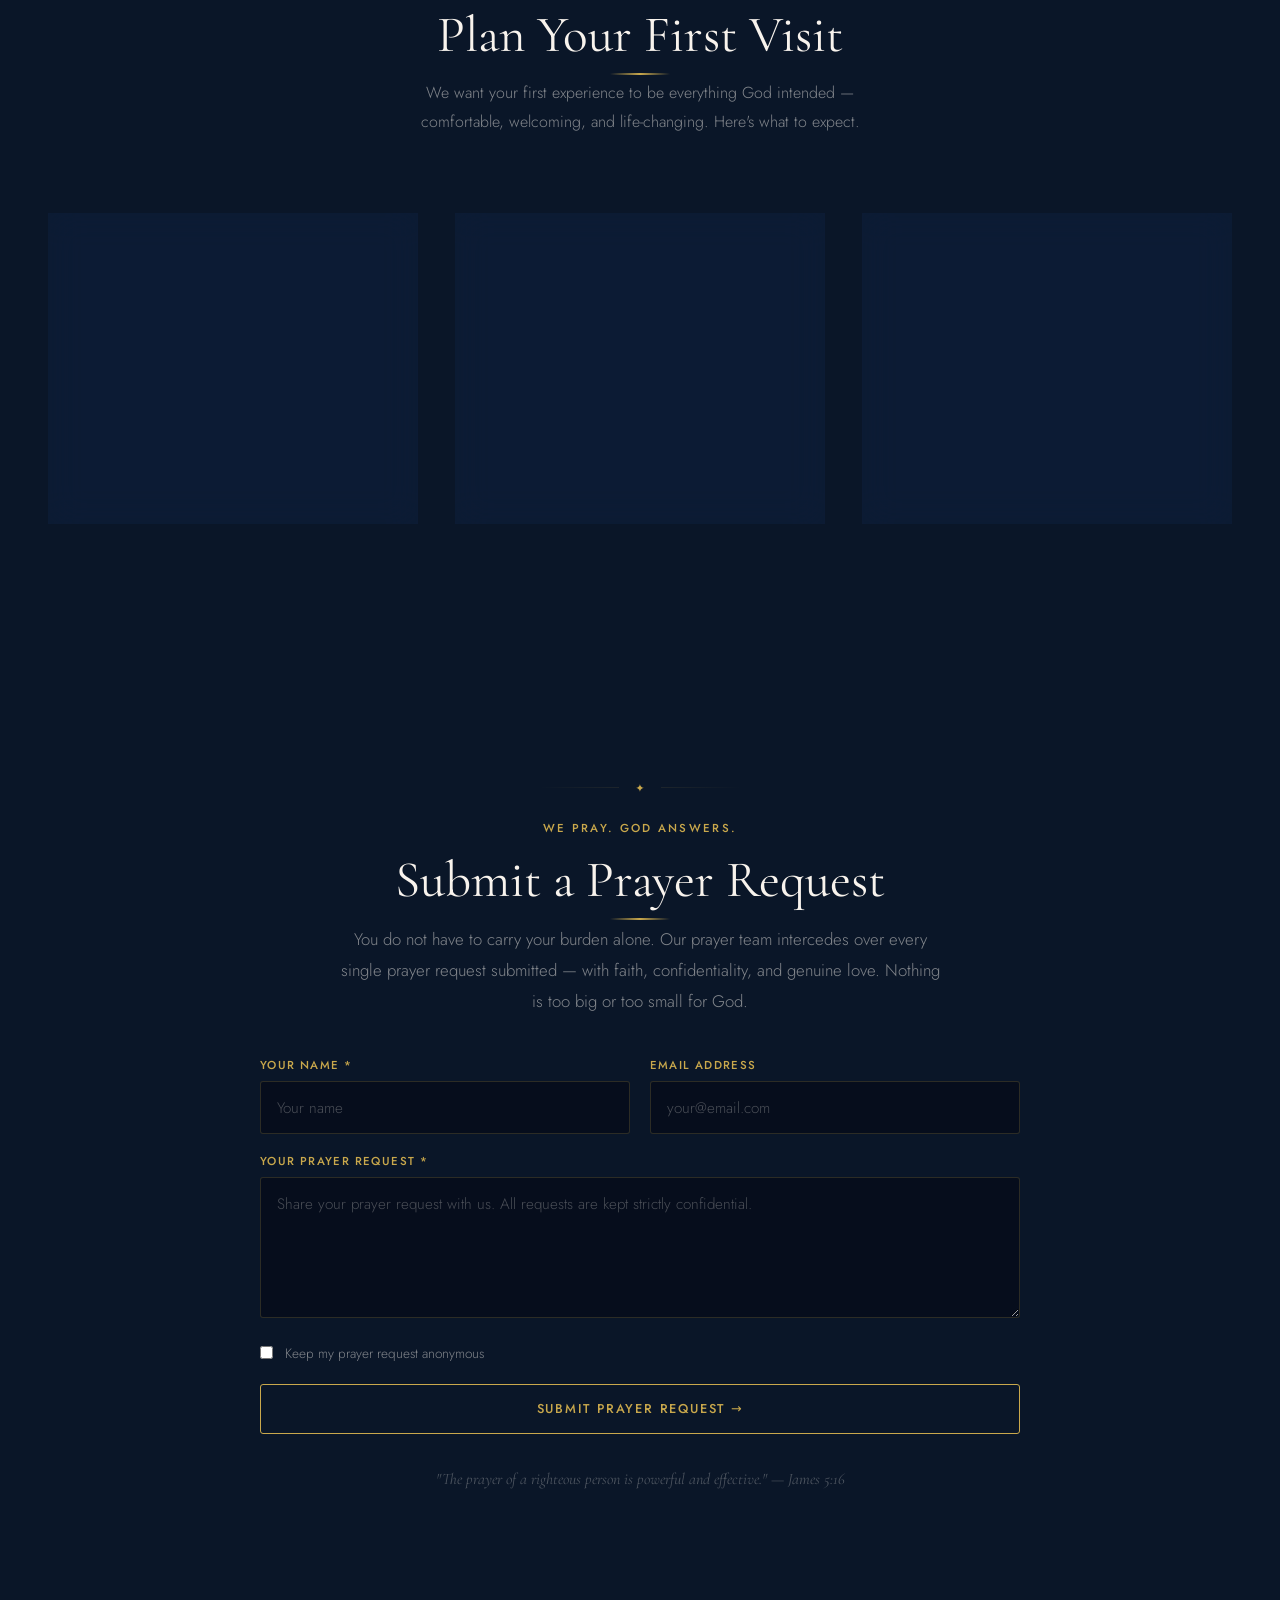
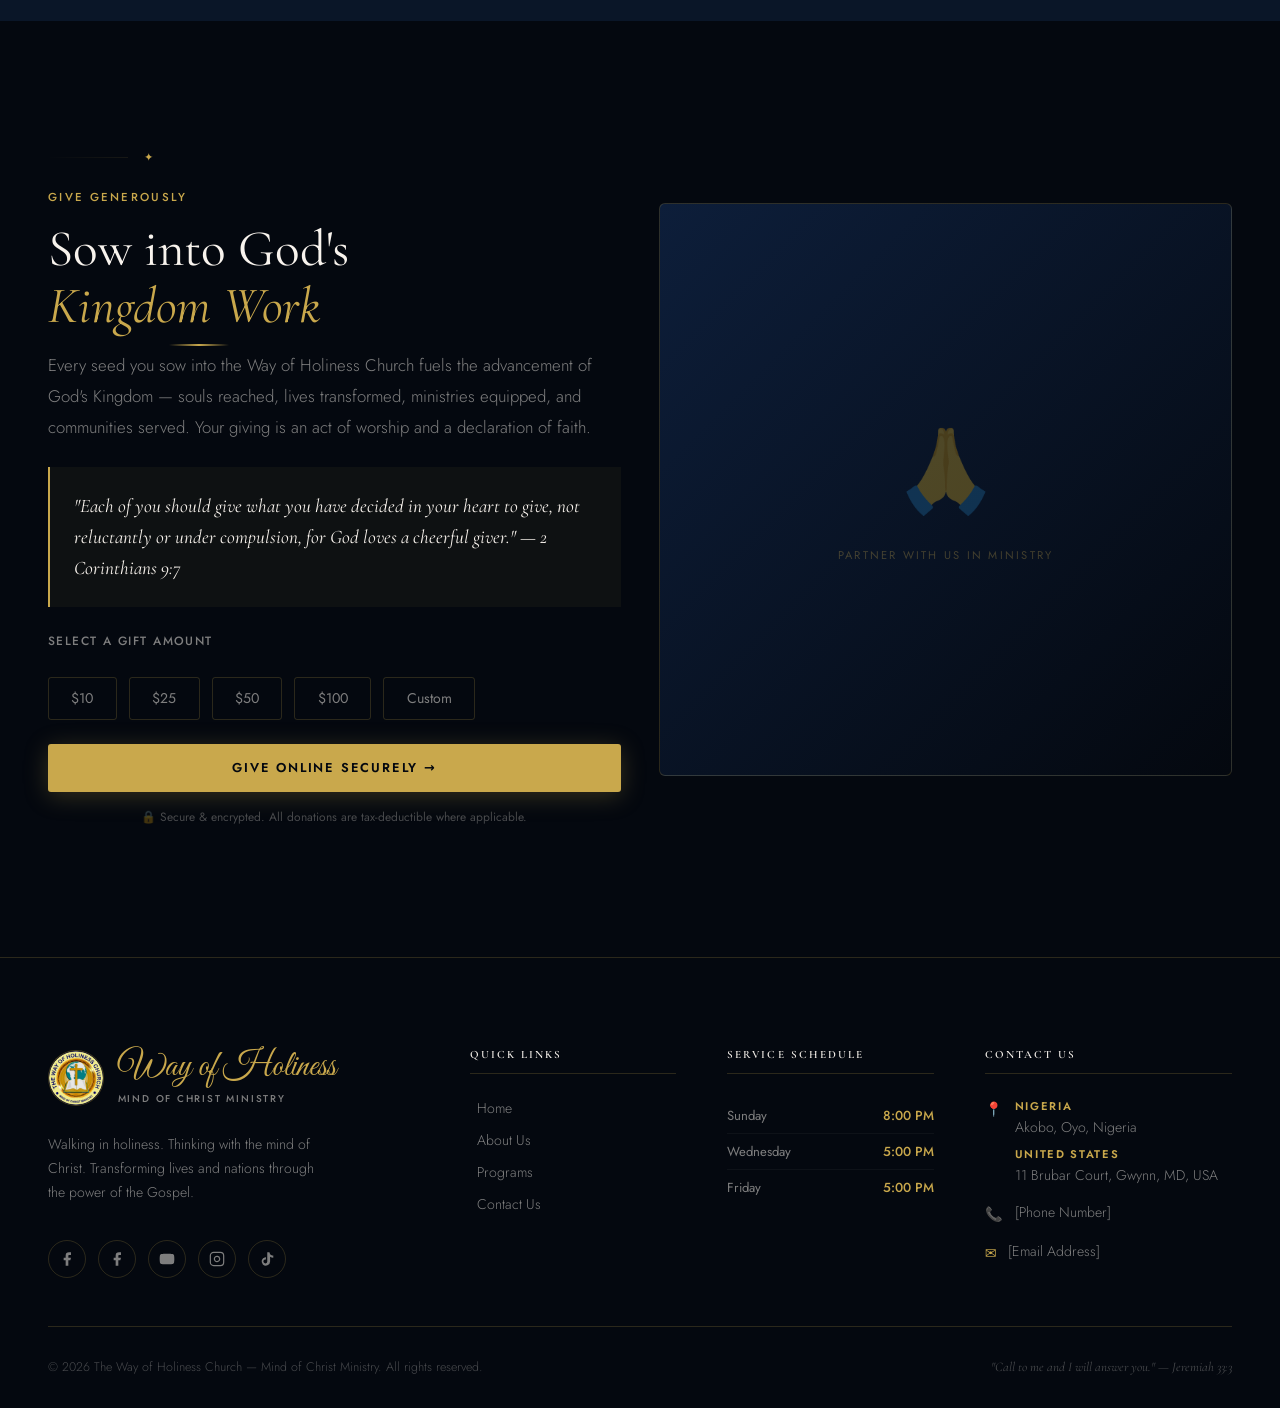
<file: contact.html>
<!DOCTYPE html>
<html lang="en">
<head>
  <meta charset="UTF-8">
  <meta name="viewport" content="width=device-width, initial-scale=1.0">
  <meta name="description" content="Contact The Way of Holiness Church — Mind of Christ Ministry. Plan your visit, submit a prayer request, get directions, or reach our team.">
    <meta http-equiv="Cache-Control" content="no-cache, no-store, must-revalidate">
  <meta http-equiv="Pragma" content="no-cache">
  <meta http-equiv="Expires" content="0">
  <meta name="theme-color" content="#060C1A">
  <title>Contact Us | The Way of Holiness Church</title>
  <link rel="preconnect" href="https://fonts.googleapis.com">
  <link rel="preconnect" href="https://fonts.gstatic.com" crossorigin>
  <link rel="icon" type="image/png" href="images/logo.jpg?v5">
  <link rel="stylesheet" href="css/styles.css?v5">
  <style>
    .prayer-section { background: var(--navy-mid); }
    .prayer-inner {
      max-width: 760px; margin: 0 auto; text-align: center;
    }
    .prayer-form {
      margin-top: 2.5rem; text-align: left;
    }
    .give-section { background: var(--navy-void); }
    .give-grid {
      display: grid; grid-template-columns: 1fr 1fr; gap: var(--gap);
      align-items: center;
    }
    .give-amounts {
      display: flex; flex-wrap: wrap; gap: 0.75rem; margin: 1.5rem 0;
    }
    .give-amount {
      padding: 0.65rem 1.4rem;
      border: 1px solid var(--glass-border); border-radius: var(--radius-sm);
      font-size: 0.88rem; color: var(--text-muted); cursor: pointer;
      transition: all var(--dur-fast); font-weight: 400;
      background: transparent;
    }
    .give-amount:hover, .give-amount.selected {
      border-color: var(--gold-primary); color: var(--gold-primary);
      background: var(--gold-subtle);
    }
    .give-img {
      aspect-ratio: 1; border-radius: var(--radius-md);
      overflow: hidden; position: relative;
      background: linear-gradient(135deg, var(--navy-card), var(--navy-void));
      border: 1px solid var(--glass-border);
      display: flex; align-items: center; justify-content: center;
    }
    .give-img-inner {
      text-align: center; opacity: 0.3;
      display: flex; flex-direction: column; align-items: center; gap: 1rem;
    }
    .give-img-inner span { font-size: 5rem; }
    .give-img-inner p { font-size: 0.7rem; letter-spacing: 0.2em; text-transform: uppercase; color: var(--gold-primary); }
    .give-scripture {
      font-family: var(--font-display); font-style: italic;
      font-size: 1.2rem; color: var(--cream); line-height: 1.6;
      margin: 1.5rem 0; padding: 1.5rem;
      border-left: 2px solid var(--gold-primary);
      background: var(--gold-trace);
    }
    .visit-cards {
      display: grid; grid-template-columns: repeat(3,1fr); gap: var(--gap);
      margin-top: 3rem;
    }
    .visit-card {
      background: var(--glass-bg); border: 1px solid var(--glass-border);
      border-radius: var(--radius-md); padding: 2.5rem 2rem; text-align: center;
      backdrop-filter: var(--glass-blur); -webkit-backdrop-filter: var(--glass-blur);
      position: relative;
    }
    .visit-card::before {
      content:''; position:absolute;top:0;left:50%;transform:translateX(-50%);
      width:50%;height:2px;
      background:linear-gradient(to right,transparent,var(--gold-primary),transparent);
    }
    .visit-card__icon { font-size:2rem;margin-bottom:1rem;display:block; }
    .visit-card h3 {
      font-family:var(--font-display);font-size:1.3rem;font-weight:500;
      color:var(--cream);margin-bottom:0.75rem;
    }
    .visit-card p { font-size:0.9rem;color:var(--text-muted);line-height:1.8;font-weight:300; }
    @media(max-width:768px) {
      .give-grid { grid-template-columns:1fr; }
      .visit-cards { grid-template-columns:1fr; }
    }
  </style>
</head>
<body>

  <div class="loader" id="loader">
    <div class="loader__mark"><img src="images/logo.jpg?v5" alt="Way of Holiness Church"></div>
    <div class="loader__ring"></div>
    <p class="loader__wordmark">Way of Holiness</p>
  </div>

  <div class="ticker" aria-label="Service times">
    <div class="ticker__track">
      <span class="ticker__item"><span class="ticker__dot">✦</span> Sunday Worship: 8:00 PM</span>
      <span class="ticker__item"><span class="ticker__dot">✦</span> Wednesday Bible Study: 5:00 PM</span>
      <span class="ticker__item"><span class="ticker__dot">✦</span> Friday Prayer Night: 5:00 PM</span>
      <span class="ticker__item"><span class="ticker__dot">✦</span> We'd Love to Meet You — Come This Sunday!</span>
    </div>
  </div>

  <nav class="nav" id="mainNav" role="navigation" aria-label="Main navigation">
    <div class="nav__container">
      <a href="index.html" class="nav__logo" aria-label="Way of Holiness Church — Home">
        <span class="nav__logo-mark"><img src="images/logo.jpg?v5" alt="Way of Holiness Church"></span>
        <span class="nav__logo-text">
          <span class="nav__logo-script">Way of Holiness</span>
          <span class="nav__logo-sub">Mind of Christ Ministry</span>
        </span>
      </a>
      <ul class="nav__links">
        <li><a href="index.html"    class="nav__link">Home</a></li>
        <li><a href="about.html"    class="nav__link">About</a></li>
        <li><a href="programs.html" class="nav__link">Programs</a></li>
        <li><a href="contact.html"  class="nav__link">Contact</a></li>
      </ul>
      <div class="nav__actions">
        <a href="#contact-form" class="btn btn--gold-outline" style="padding:0.6rem 1.4rem;font-size:0.72rem;">Write Us</a>
        <button class="nav__toggle" id="navToggle" aria-label="Open menu"><span></span><span></span><span></span></button>
      </div>
    </div>
  </nav>

  <div class="mobile-menu" id="mobileMenu">
    <div class="mobile-menu__rays" aria-hidden="true"></div>
    <ul class="mobile-menu__links">
      <li><a href="index.html">Home</a></li>
      <li><a href="about.html">About</a></li>
      <li><a href="programs.html">Programs</a></li>
      <li><a href="contact.html">Contact</a></li>
    </ul>
    <a href="#contact-form" class="btn btn--gold">Send Us a Message</a>
    <p class="mobile-menu__scripture">"Call to me and I will answer you and tell you great and unsearchable things." — Jer 33:3</p>
  </div>

  <main>

    <!-- ── PAGE HERO ──────────────────────────────────────────── -->
    <section class="page-hero" aria-label="Contact page header">
      <div class="page-hero__rays" aria-hidden="true"></div>
      <div class="page-hero__content">
        <div class="page-hero__crest"><img src="images/logo.jpg?v5" alt="Church Crest"></div>
        <nav class="page-hero__breadcrumb" aria-label="Breadcrumb">
          <a href="index.html">Home</a><span>›</span><span aria-current="page">Contact</span>
        </nav>
        <h1 class="page-hero__title">Get in Touch</h1>
        <p class="page-hero__subtitle">We would love to hear from you — every message, every question, every prayer request matters to us.</p>
        <div class="page-hero__line" aria-hidden="true"></div>
      </div>
    </section>

    <!-- ── CONTACT SECTION ───────────────────────────────────── -->
    <section class="contact-section section" id="contact-form" aria-label="Contact information and form">
      <div class="container">
        <div class="contact-grid">

          <!-- Contact Cards -->
          <div class="contact-info" data-reveal="left">
            <div class="gold-sep" style="margin-bottom:1.5rem;">
              <div class="gold-sep__line"></div>
              <span class="gold-sep__dot">✦</span>
            </div>
            <span class="section-label t-label" style="display:block;margin-bottom:1rem;">Reach Us Directly</span>
            <h2 class="section-heading" style="font-size:clamp(2rem,3.5vw,3rem);margin-bottom:0.5rem;">
              We Are Here<br><em>For You</em>
            </h2>
            <p class="section-text" style="margin-bottom:2rem;">
              Whether you have questions, need prayer, want to connect with a ministry, or are planning your first visit — our team is ready to welcome you with open arms.
            </p>

            <article class="contact-card">
              <div class="contact-card__icon" aria-hidden="true">📍</div>
              <div>
                <p class="contact-card__title">Nigeria — Headquarters</p>
                <p class="contact-card__content">Akobo, Oyo, Nigeria</p>
                <p class="contact-card__sub">Free parking available on premises</p>
              </div>
            </article>

            <article class="contact-card">
              <div class="contact-card__icon" aria-hidden="true">🌎</div>
              <div>
                <p class="contact-card__title">United States — US Branch</p>
                <p class="contact-card__content">11 Brubar Court<br>Gwynn, MD<br>USA</p>
                <p class="contact-card__sub">Free parking available on premises</p>
              </div>
            </article>

            <article class="contact-card">
              <div class="contact-card__icon" aria-hidden="true">📞</div>
              <div>
                <p class="contact-card__title">Phone</p>
                <p class="contact-card__content">[Primary Phone Number]</p>
                <p class="contact-card__sub">Available Monday – Friday, 9:00 AM – 5:00 PM</p>
              </div>
            </article>

            <article class="contact-card">
              <div class="contact-card__icon" aria-hidden="true">✉</div>
              <div>
                <p class="contact-card__title">Email</p>
                <p class="contact-card__content">[Church Email Address]</p>
                <p class="contact-card__sub">We respond within 24–48 business hours</p>
              </div>
            </article>

            <article class="contact-card">
              <div class="contact-card__icon" aria-hidden="true">🕐</div>
              <div>
                <p class="contact-card__title">Office Hours</p>
                <p class="contact-card__content">Monday – Friday: 9:00 AM – 5:00 PM</p>
                <p class="contact-card__sub">Closed Saturdays &bull; Sundays: Ministry only</p>
              </div>
            </article>

            <!-- Social Links -->
            <div style="margin-top:1.5rem;">
              <p style="font-size:0.72rem;letter-spacing:0.15em;text-transform:uppercase;color:var(--gold-primary);margin-bottom:1rem;font-weight:500;">Follow Us</p>
              <div style="display:flex;gap:0.75rem;flex-wrap:wrap;">
                <a href="https://www.facebook.com/profile.php?id=100087645327060" target="_blank" rel="noopener" class="footer__social-link" aria-label="Way of Holiness Church on Facebook" style="border-radius:var(--radius-sm);width:auto;padding:0.6rem 1rem;gap:0.5rem;display:flex;align-items:center;font-size:0.78rem;color:var(--text-muted);">
                  <svg viewBox="0 0 24 24" fill="currentColor" width="16" height="16" aria-hidden="true"><path d="M18 2h-3a5 5 0 0 0-5 5v3H7v4h3v8h4v-8h3l1-4h-4V7a1 1 0 0 1 1-1h3z"/></svg>
                  Church Page
                </a>
                <a href="https://www.facebook.com/profile.php?id=61584060543769" target="_blank" rel="noopener" class="footer__social-link" aria-label="Pastor Gideon Afolabi on Facebook" style="border-radius:var(--radius-sm);width:auto;padding:0.6rem 1rem;gap:0.5rem;display:flex;align-items:center;font-size:0.78rem;color:var(--text-muted);">
                  <svg viewBox="0 0 24 24" fill="currentColor" width="16" height="16" aria-hidden="true"><path d="M18 2h-3a5 5 0 0 0-5 5v3H7v4h3v8h4v-8h3l1-4h-4V7a1 1 0 0 1 1-1h3z"/></svg>
                  Founder's Profile
                </a>
                <a href="https://www.instagram.com/twoh.ministry" target="_blank" rel="noopener" class="footer__social-link" aria-label="Instagram" style="border-radius:var(--radius-sm);width:auto;padding:0.6rem 1rem;gap:0.5rem;display:flex;align-items:center;font-size:0.78rem;color:var(--text-muted);">
                  <svg viewBox="0 0 24 24" fill="none" stroke="currentColor" stroke-width="1.8" width="16" height="16" aria-hidden="true"><rect x="2" y="2" width="20" height="20" rx="5"/><path d="M16 11.37A4 4 0 1 1 12.63 8 4 4 0 0 1 16 11.37z"/><line x1="17.5" y1="6.5" x2="17.51" y2="6.5"/></svg>
                  Instagram
                </a>
                <a href="https://www.tiktok.com/@twohchurch1" target="_blank" rel="noopener" class="footer__social-link" aria-label="TikTok" style="border-radius:var(--radius-sm);width:auto;padding:0.6rem 1rem;gap:0.5rem;display:flex;align-items:center;font-size:0.78rem;color:var(--text-muted);">
                  <svg viewBox="0 0 24 24" fill="currentColor" width="16" height="16" aria-hidden="true"><path d="M19.59 6.69a4.83 4.83 0 0 1-3.77-4.25V2h-3.45v13.67a2.89 2.89 0 0 1-5.2 1.74 2.89 2.89 0 0 1 2.31-4.64 2.93 2.93 0 0 1 .88.13V9.4a6.84 6.84 0 0 0-1-.05A6.33 6.33 0 0 0 5.8 20.1a6.34 6.34 0 0 0 10.86-4.43v-7a8.16 8.16 0 0 0 4.77 1.52v-3.4a4.85 4.85 0 0 1-1.84-.1z"/></svg>
                  TikTok
                </a>
                <a href="https://www.youtube.com/@TwohMinistry-w4q" target="_blank" rel="noopener" class="footer__social-link" aria-label="YouTube" style="border-radius:var(--radius-sm);width:auto;padding:0.6rem 1rem;gap:0.5rem;display:flex;align-items:center;font-size:0.78rem;color:var(--text-muted);">
                  <svg viewBox="0 0 24 24" fill="currentColor" width="16" height="16" aria-hidden="true"><path d="M22.54 6.42a2.78 2.78 0 0 0-1.95-1.96C18.88 4 12 4 12 4s-6.88 0-8.59.46a2.78 2.78 0 0 0-1.95 1.96A29 29 0 0 0 1 12a29 29 0 0 0 .46 5.58A2.78 2.78 0 0 0 3.41 19.6C5.12 20 12 20 12 20s6.88 0 8.59-.46a2.78 2.78 0 0 0 1.95-1.95A29 29 0 0 0 23 12a29 29 0 0 0-.46-5.58z"/></svg>
                  YouTube
                </a>
              </div>
            </div>
          </div>

          <!-- Contact Form -->
          <div class="contact-form-wrap" data-reveal="right" data-delay="100">
            <h2 class="contact-form-title">Send Us a Message</h2>
            <p class="contact-form-subtitle">Fill in your details below and our team will get back to you shortly.</p>

            <form id="contactForm" novalidate aria-label="Contact form">
              <div class="form-row">
                <div class="form-group">
                  <label class="form-label" for="firstName">First Name *</label>
                  <input class="form-input" type="text" id="firstName" name="firstName" placeholder="Your first name" required autocomplete="given-name">
                </div>
                <div class="form-group">
                  <label class="form-label" for="lastName">Last Name *</label>
                  <input class="form-input" type="text" id="lastName" name="lastName" placeholder="Your last name" required autocomplete="family-name">
                </div>
              </div>
              <div class="form-row">
                <div class="form-group">
                  <label class="form-label" for="email">Email Address *</label>
                  <input class="form-input" type="email" id="email" name="email" placeholder="your@email.com" required autocomplete="email">
                </div>
                <div class="form-group">
                  <label class="form-label" for="phone">Phone Number</label>
                  <input class="form-input" type="tel" id="phone" name="phone" placeholder="+1 (000) 000-0000" autocomplete="tel">
                </div>
              </div>
              <div class="form-group">
                <label class="form-label" for="subject">Subject *</label>
                <select class="form-input" id="subject" name="subject" required>
                  <option value="" disabled selected>Select a subject…</option>
                  <option value="visit">Planning a Visit</option>
                  <option value="prayer">Prayer Request</option>
                  <option value="ministry">Ministry Enquiry</option>
                  <option value="counselling">Pastoral Counselling</option>
                  <option value="giving">Giving &amp; Donations</option>
                  <option value="general">General Enquiry</option>
                  <option value="other">Other</option>
                </select>
              </div>
              <div class="form-group">
                <label class="form-label" for="message">Your Message *</label>
                <textarea class="form-input" id="message" name="message" placeholder="Share your question, request or message with us…" required rows="5"></textarea>
              </div>
              <div class="form-group" style="display:flex;align-items:flex-start;gap:0.75rem;">
                <input type="checkbox" id="newsletter" name="newsletter" style="margin-top:3px;accent-color:var(--gold-primary);">
                <label for="newsletter" style="font-size:0.85rem;color:var(--text-muted);cursor:pointer;font-weight:300;line-height:1.6;">
                  I'd like to receive updates, newsletters, and event notifications from Way of Holiness Church.
                </label>
              </div>
              <button type="submit" class="btn btn--gold" style="width:100%;justify-content:center;padding:1rem 2rem;font-size:0.85rem;">
                Send Message &#8594;
              </button>
            </form>

            <div class="form-success" id="formSuccess" role="status" aria-live="polite">
              <div style="font-size:3rem;margin-bottom:1rem;" aria-hidden="true">✦</div>
              <p style="font-family:var(--font-display);font-size:1.8rem;font-weight:400;color:var(--cream);margin-bottom:0.75rem;">Message Received!</p>
              <p style="font-size:0.95rem;color:var(--text-muted);font-weight:300;line-height:1.8;">
                Thank you for reaching out. Our team will respond within 24–48 hours.<br>
                In the meantime, we're praying for you. You are welcome here.
              </p>
            </div>
          </div>

        </div>
      </div>
    </section>

    <!-- ── MAP / LOCATION ────────────────────────────────────── -->
    <section class="map-section section section--dark" id="location" aria-label="Church location">
      <div class="container">
        <div class="section-header" data-reveal>
          <span class="section-label t-label">Find Us</span>
          <h2 class="section-heading">Our Location</h2>
        </div>
        <div class="map-frame" data-reveal data-delay="150">
          <!-- Replace this div with an actual <iframe> from Google Maps when ready -->
          <div class="map-placeholder">
            <div class="map-placeholder__icon" aria-hidden="true">📍</div>
            <p class="map-placeholder__text"><strong style="color:var(--gold-primary);">Nigeria Branch (Headquarters)</strong><br>Akobo, Oyo, Nigeria</p>
            <p class="map-placeholder__label">Interactive map will load here</p>
            <a href="#" class="btn btn--gold-outline" style="margin-top:1rem;">Get Directions on Google Maps</a>
          </div>
          <!-- Example Google Maps embed (replace src with actual embed URL):
          <iframe
            src="https://www.google.com/maps/embed?pb=YOUR_EMBED_CODE"
            width="100%" height="100%" style="border:0;"
            allowfullscreen loading="lazy"
            referrerpolicy="no-referrer-when-downgrade"
            title="Way of Holiness Church location on map">
          </iframe>
          -->
        </div>
      </div>
    </section>

    <!-- ── PLAN YOUR VISIT ───────────────────────────────────── -->
    <section class="section section--card" id="plan-visit" aria-label="Plan your visit">
      <div class="container">
        <div class="section-header" data-reveal>
          <span class="section-label t-label">First Time Visiting?</span>
          <h2 class="section-heading">Plan Your First Visit</h2>
          <p style="color:var(--text-muted);font-size:1rem;font-weight:300;margin-top:1rem;max-width:55ch;margin-left:auto;margin-right:auto;">
            We want your first experience to be everything God intended — comfortable, welcoming, and life-changing. Here's what to expect.
          </p>
        </div>
        <div class="visit-cards">
          <div class="visit-card" data-reveal data-delay="0">
            <span class="visit-card__icon" aria-hidden="true">🚗</span>
            <h3>Getting Here</h3>
            <p>Two branches across two continents — our headquarters at <strong style="color:var(--cream);">Akobo, Oyo, Nigeria</strong>, and our US branch at <strong style="color:var(--cream);">11 Brubar Court, Gwynn, MD, USA</strong>. Free parking on premises at both locations. Visitors are warmly received at every gathering.</p>
          </div>
          <div class="visit-card" data-reveal data-delay="120">
            <span class="visit-card__icon" aria-hidden="true">👋</span>
            <h3>What to Expect</h3>
            <p>Arrive a few minutes early and our friendly welcome team will greet you. Services typically run 90–120 minutes and include anointed worship, powerful preaching, and a warm, Spirit-filled atmosphere. Come as you are.</p>
          </div>
          <div class="visit-card" data-reveal data-delay="240">
            <span class="visit-card__icon" aria-hidden="true">👶</span>
            <h3>Families &amp; Children</h3>
            <p>Families are our heartbeat. Children's Church runs during Sunday service for ages 4–12. A clean, safe, and Spirit-filled environment for your little ones to encounter God in a way tailored for them.</p>
          </div>
        </div>
      </div>
    </section>

    <!-- ── PRAYER REQUEST ────────────────────────────────────── -->
    <section class="prayer-section section" id="prayer" aria-label="Submit a prayer request">
      <div class="container">
        <div class="prayer-inner" data-reveal>
          <div class="gold-sep" style="justify-content:center;margin-bottom:1.5rem;">
            <div class="gold-sep__line"></div>
            <span class="gold-sep__dot">✦</span>
            <div class="gold-sep__line" style="transform:scaleX(-1);"></div>
          </div>
          <span class="section-label t-label" style="display:block;margin-bottom:1rem;">We Pray. God Answers.</span>
          <h2 class="section-heading" style="margin-bottom:1rem;">Submit a Prayer Request</h2>
          <p class="section-text" style="margin:0 auto 2rem;">
            You do not have to carry your burden alone. Our prayer team intercedes over every single prayer request submitted — with faith, confidentiality, and genuine love. Nothing is too big or too small for God.
          </p>
          <form id="prayerForm" class="prayer-form" novalidate aria-label="Prayer request form">
            <div class="form-row">
              <div class="form-group">
                <label class="form-label" for="prayerName">Your Name *</label>
                <input class="form-input" type="text" id="prayerName" name="prayerName" placeholder="Your name" required>
              </div>
              <div class="form-group">
                <label class="form-label" for="prayerEmail">Email Address</label>
                <input class="form-input" type="email" id="prayerEmail" name="prayerEmail" placeholder="your@email.com">
              </div>
            </div>
            <div class="form-group">
              <label class="form-label" for="prayerRequest">Your Prayer Request *</label>
              <textarea class="form-input" id="prayerRequest" name="prayerRequest" rows="5" placeholder="Share your prayer request with us. All requests are kept strictly confidential." required></textarea>
            </div>
            <div class="form-group" style="display:flex;align-items:flex-start;gap:0.75rem;">
              <input type="checkbox" id="anonymous" name="anonymous" style="margin-top:3px;accent-color:var(--gold-primary);">
              <label for="anonymous" style="font-size:0.85rem;color:var(--text-muted);cursor:pointer;font-weight:300;line-height:1.6;">Keep my prayer request anonymous</label>
            </div>
            <button type="submit" class="btn btn--gold-outline" style="width:100%;justify-content:center;">
              Submit Prayer Request &#8594;
            </button>
          </form>
          <p style="font-family:var(--font-display);font-style:italic;font-size:1rem;color:var(--text-faint);margin-top:2rem;line-height:1.7;">
            "The prayer of a righteous person is powerful and effective." — James 5:16
          </p>
        </div>
      </div>
    </section>

    <!-- ── GIVING ─────────────────────────────────────────────── -->
    <section class="give-section section" id="give" aria-label="Give online">
      <div class="container">
        <div class="give-grid">
          <div data-reveal="left">
            <div class="gold-sep" style="margin-bottom:1.5rem;">
              <div class="gold-sep__line"></div>
              <span class="gold-sep__dot">✦</span>
            </div>
            <span class="section-label t-label" style="display:block;margin-bottom:1rem;">Give Generously</span>
            <h2 class="section-heading" style="margin-bottom:1rem;">
              Sow into God's<br><em>Kingdom Work</em>
            </h2>
            <p class="section-text">
              Every seed you sow into the Way of Holiness Church fuels the advancement of God's Kingdom — souls reached, lives transformed, ministries equipped, and communities served. Your giving is an act of worship and a declaration of faith.
            </p>
            <blockquote class="give-scripture">
              "Each of you should give what you have decided in your heart to give, not reluctantly or under compulsion, for God loves a cheerful giver." — 2 Corinthians 9:7
            </blockquote>
            <div style="margin-bottom:1.5rem;">
              <p style="font-size:0.75rem;letter-spacing:0.12em;text-transform:uppercase;color:var(--text-muted);margin-bottom:0.75rem;font-weight:500;">Select a Gift Amount</p>
              <div class="give-amounts" id="giveAmounts">
                <button class="give-amount" data-amount="10" type="button">$10</button>
                <button class="give-amount" data-amount="25" type="button">$25</button>
                <button class="give-amount" data-amount="50" type="button">$50</button>
                <button class="give-amount" data-amount="100" type="button">$100</button>
                <button class="give-amount" data-amount="custom" type="button">Custom</button>
              </div>
            </div>
            <a href="#" class="btn btn--gold" style="width:100%;justify-content:center;">Give Online Securely &#8594;</a>
            <p style="font-size:0.75rem;color:var(--text-faint);margin-top:1rem;text-align:center;">
              🔒 Secure &amp; encrypted. All donations are tax-deductible where applicable.
            </p>
          </div>
          <div class="give-img" data-reveal="right" data-delay="150">
            <div class="give-img-inner">
              <span aria-hidden="true">🙏</span>
              <p>Partner with Us in Ministry</p>
            </div>
          </div>
        </div>
      </div>
    </section>

  </main>

  <footer class="footer" role="contentinfo">
    <div class="container">
      <div class="footer__grid">
        <div class="footer__brand">
          <div class="footer__logo-row">
            <span class="footer__logo-mark"><img src="images/logo.jpg?v5" alt="Way of Holiness Church"></span>
            <div>
              <p class="footer__logo-script">Way of Holiness</p>
              <p class="footer__logo-sub">Mind of Christ Ministry</p>
            </div>
          </div>
          <p class="footer__tagline">Walking in holiness. Thinking with the mind of Christ. Transforming lives and nations through the power of the Gospel.</p>
          <nav class="footer__social" aria-label="Social media">
            <a href="https://www.facebook.com/profile.php?id=100087645327060" target="_blank" rel="noopener" class="footer__social-link" aria-label="Way of Holiness Church on Facebook"><svg viewBox="0 0 24 24" fill="currentColor" aria-hidden="true"><path d="M18 2h-3a5 5 0 0 0-5 5v3H7v4h3v8h4v-8h3l1-4h-4V7a1 1 0 0 1 1-1h3z"/></svg></a>
            <a href="https://www.facebook.com/profile.php?id=61584060543769" target="_blank" rel="noopener" class="footer__social-link" aria-label="Pastor Gideon Afolabi on Facebook"><svg viewBox="0 0 24 24" fill="currentColor" aria-hidden="true"><path d="M18 2h-3a5 5 0 0 0-5 5v3H7v4h3v8h4v-8h3l1-4h-4V7a1 1 0 0 1 1-1h3z"/></svg></a>
            <a href="https://www.youtube.com/@TwohMinistry-w4q" target="_blank" rel="noopener" class="footer__social-link" aria-label="YouTube"><svg viewBox="0 0 24 24" fill="currentColor" aria-hidden="true"><path d="M22.54 6.42a2.78 2.78 0 0 0-1.95-1.96C18.88 4 12 4 12 4s-6.88 0-8.59.46a2.78 2.78 0 0 0-1.95 1.96A29 29 0 0 0 1 12a29 29 0 0 0 .46 5.58A2.78 2.78 0 0 0 3.41 19.6C5.12 20 12 20 12 20s6.88 0 8.59-.46a2.78 2.78 0 0 0 1.95-1.95A29 29 0 0 0 23 12a29 29 0 0 0-.46-5.58z"/></svg></a>
            <a href="https://www.instagram.com/twoh.ministry" target="_blank" rel="noopener" class="footer__social-link" aria-label="Instagram"><svg viewBox="0 0 24 24" fill="none" stroke="currentColor" stroke-width="1.8" aria-hidden="true"><rect x="2" y="2" width="20" height="20" rx="5"/><path d="M16 11.37A4 4 0 1 1 12.63 8 4 4 0 0 1 16 11.37z"/><line x1="17.5" y1="6.5" x2="17.51" y2="6.5"/></svg></a>
            <a href="https://www.tiktok.com/@twohchurch1" target="_blank" rel="noopener" class="footer__social-link" aria-label="TikTok"><svg viewBox="0 0 24 24" fill="currentColor" aria-hidden="true"><path d="M19.59 6.69a4.83 4.83 0 0 1-3.77-4.25V2h-3.45v13.67a2.89 2.89 0 0 1-5.2 1.74 2.89 2.89 0 0 1 2.31-4.64 2.93 2.93 0 0 1 .88.13V9.4a6.84 6.84 0 0 0-1-.05A6.33 6.33 0 0 0 5.8 20.1a6.34 6.34 0 0 0 10.86-4.43v-7a8.16 8.16 0 0 0 4.77 1.52v-3.4a4.85 4.85 0 0 1-1.84-.1z"/></svg></a>
          </nav>
        </div>
        <div class="footer__col">
          <h4 class="footer__col-title">Quick Links</h4>
          <ul class="footer__links">
            <li><a href="index.html">Home</a></li>
            <li><a href="about.html">About Us</a></li>
            <li><a href="programs.html">Programs</a></li>
            <li><a href="contact.html">Contact Us</a></li>
          </ul>
        </div>
        <div class="footer__col">
          <h4 class="footer__col-title">Service Schedule</h4>
          <div class="footer__time-row"><span class="footer__time-day">Sunday</span><span class="footer__time-val">8:00 PM</span></div>
          <div class="footer__time-row"><span class="footer__time-day">Wednesday</span><span class="footer__time-val">5:00 PM</span></div>
          <div class="footer__time-row"><span class="footer__time-day">Friday</span><span class="footer__time-val">5:00 PM</span></div>
        </div>
        <div class="footer__col">
          <h4 class="footer__col-title">Contact Us</h4>
          <div style="display:flex;flex-direction:column;gap:1rem;">
            <div class="footer__contact-item"><span class="footer__contact-icon">📍</span><span><strong style="color:var(--gold-primary);font-weight:600;font-size:0.7rem;letter-spacing:0.15em;text-transform:uppercase;display:block;margin-bottom:0.15rem;">Nigeria</strong>Akobo, Oyo, Nigeria<br><strong style="color:var(--gold-primary);font-weight:600;font-size:0.7rem;letter-spacing:0.15em;text-transform:uppercase;display:block;margin-top:0.5rem;margin-bottom:0.15rem;">United States</strong>11 Brubar Court, Gwynn, MD, USA</span></div>
            <div class="footer__contact-item"><span class="footer__contact-icon">📞</span><span>[Phone Number]</span></div>
            <div class="footer__contact-item"><span class="footer__contact-icon">✉</span><span>[Email Address]</span></div>
          </div>
        </div>
      </div>
      <div class="footer__bottom">
        <p class="footer__copyright">&copy; 2026 The Way of Holiness Church &mdash; Mind of Christ Ministry. All rights reserved.</p>
        <p class="footer__bottom-verse">"Call to me and I will answer you." &mdash; Jeremiah 33:3</p>
      </div>
    </div>
  </footer>

  <button class="back-to-top" id="backToTop" aria-label="Scroll back to top">&#8593;</button>

  <script src="js/main.js?v5"></script>
  <script>
    /* Give amount selector */
    document.querySelectorAll('.give-amount').forEach(btn => {
      btn.addEventListener('click', () => {
        document.querySelectorAll('.give-amount').forEach(b => b.classList.remove('selected'));
        btn.classList.add('selected');
      });
    });

    /* Prayer form handler */
    const prayerForm = document.getElementById('prayerForm');
    if (prayerForm) {
      prayerForm.addEventListener('submit', e => {
        e.preventDefault();
        const btn = prayerForm.querySelector('[type="submit"]');
        btn.disabled = true;
        btn.textContent = 'Submitting…';
        setTimeout(() => {
          prayerForm.innerHTML = `
            <div style="text-align:center;padding:2rem;">
              <div style="font-size:2.5rem;margin-bottom:1rem;">✦</div>
              <p style="font-family:var(--font-display);font-size:1.6rem;color:var(--cream);margin-bottom:0.75rem;">Prayer Received</p>
              <p style="font-size:0.95rem;color:var(--text-muted);font-weight:300;line-height:1.8;">
                Our prayer team is standing with you. God hears every prayer,<br>
                and we are believing with you for your breakthrough.
              </p>
            </div>
          `;
        }, 1200);
      });
    }
  </script>
</body>
</html>
</file>
<file: css/styles.css>
/* ================================================================
   THE WAY OF HOLINESS CHURCH — MIND OF CHRIST MINISTRY
   Design System: Sacred Luxury Editorial
   Aesthetic Direction: Celestial Reverence — deep midnight navy
   ground, divine gold light, regal serif elegance.
   DFII Score: 14/15 — Execute Fully
   ================================================================ */

@import url('https://fonts.googleapis.com/css2?family=Cormorant+Garamond:ital,wght@0,300;0,400;0,500;0,600;0,700;1,300;1,400;1,500;1,600;1,700&family=Great+Vibes&family=Jost:ital,wght@0,300;0,400;0,500;0,600;1,300&display=swap');

/* ── Variables ──────────────────────────────────────────────── */
:root {
  --navy-void:    #04080F;
  --navy-deep:    #060C1A;
  --navy-mid:     #0A1628;
  --navy-card:    #0D1E3A;
  --navy-lift:    #112244;
  --navy-border:  #1A3060;

  --gold-primary: #C9A84C;
  --gold-bright:  #D4AF37;
  --gold-pale:    #EDD882;
  --gold-glow:    rgba(201, 168, 76, 0.35);
  --gold-subtle:  rgba(201, 168, 76, 0.10);
  --gold-trace:   rgba(201, 168, 76, 0.05);

  --cream:        #F8F3ED;
  --warm-white:   #FEFCF8;
  --text-on-dark: rgba(248, 243, 237, 0.92);
  --text-muted:   rgba(248, 243, 237, 0.50);
  --text-faint:   rgba(248, 243, 237, 0.28);

  --glass-bg:     rgba(13, 30, 58, 0.70);
  --glass-border: rgba(201, 168, 76, 0.20);
  --glass-blur:   blur(16px);

  --font-display: 'Cormorant Garamond', Georgia, serif;
  --font-script:  'Great Vibes', cursive;
  --font-body:    'Jost', system-ui, sans-serif;

  --ease-smooth:  cubic-bezier(0.4, 0.0, 0.2, 1);
  --ease-spring:  cubic-bezier(0.34, 1.56, 0.64, 1);
  --ease-expo:    cubic-bezier(0.16, 1.0, 0.3, 1);
  --ease-out:     cubic-bezier(0.0, 0.0, 0.2, 1);

  --dur-fast:   0.25s;
  --dur-mid:    0.50s;
  --dur-slow:   0.80s;
  --dur-xslow:  1.20s;

  --nav-h:      80px;
  --ticker-h:   38px;
  --radius-sm:  3px;
  --radius-md:  6px;
  --container:  1300px;
  --gap:        clamp(1.5rem, 3vw, 3rem);
  --section-py: clamp(5rem, 10vw, 9rem);
}

/* ── Reset ──────────────────────────────────────────────────── */
*, *::before, *::after { box-sizing: border-box; margin: 0; padding: 0; }
html { scroll-behavior: smooth; font-size: 16px; }
body {
  font-family: var(--font-body);
  background: var(--navy-deep);
  color: var(--text-on-dark);
  overflow-x: hidden;
  -webkit-font-smoothing: antialiased;
  -moz-osx-font-smoothing: grayscale;
}
img { display: block; max-width: 100%; height: auto; }
a { color: inherit; text-decoration: none; }
button { cursor: pointer; border: none; background: none; font-family: inherit; }
ul { list-style: none; }
input, textarea, select {
  font-family: var(--font-body);
  font-size: 1rem;
  color: var(--text-on-dark);
}
::selection { background: var(--gold-glow); color: var(--cream); }
:focus-visible { outline: 2px solid var(--gold-primary); outline-offset: 3px; }

/* ── Typography Scale ───────────────────────────────────────── */
.t-hero    { font-family: var(--font-display); font-size: clamp(3.8rem, 10vw, 9.5rem); font-weight: 300; line-height: 0.92; letter-spacing: -0.02em; }
.t-h1      { font-family: var(--font-display); font-size: clamp(2.8rem, 6vw,  5.5rem); font-weight: 400; line-height: 1.05; }
.t-h2      { font-family: var(--font-display); font-size: clamp(2.2rem, 4vw,  3.8rem); font-weight: 400; line-height: 1.10; }
.t-h3      { font-family: var(--font-display); font-size: clamp(1.6rem, 2.5vw, 2.4rem); font-weight: 500; line-height: 1.20; }
.t-h4      { font-family: var(--font-display); font-size: 1.4rem; font-weight: 500; line-height: 1.3; }
.t-script  { font-family: var(--font-script);  font-size: clamp(2rem, 4vw, 3.5rem); font-weight: 400; }
.t-label   { font-family: var(--font-body);    font-size: 0.72rem; font-weight: 500; letter-spacing: 0.20em; text-transform: uppercase; color: var(--gold-primary); }
.t-body    { font-family: var(--font-body);    font-size: 1.05rem; font-weight: 300; line-height: 1.85; color: var(--text-muted); }
.t-small   { font-family: var(--font-body);    font-size: 0.85rem; font-weight: 400; letter-spacing: 0.05em; }

h1, h2, h3, h4 { font-family: var(--font-display); }
p { line-height: 1.8; }

/* ── Layout Utilities ───────────────────────────────────────── */
.container {
  max-width: var(--container);
  margin: 0 auto;
  padding: 0 clamp(1.5rem, 4vw, 3rem);
}
.section { padding: var(--section-py) 0; position: relative; }
.section--dark { background: var(--navy-void); }
.section--card { background: var(--navy-mid); }
.section-header { text-align: center; margin-bottom: clamp(3rem, 6vw, 5rem); }
.section-label  { display: block; margin-bottom: 1rem; }
.section-heading { font-family: var(--font-display); font-size: clamp(2rem, 4vw, 3.5rem); font-weight: 400; line-height: 1.1; color: var(--cream); }
.section-heading em { font-style: italic; color: var(--gold-primary); }
.section-text   { font-size: 1.05rem; font-weight: 300; line-height: 1.85; color: var(--text-muted); margin-bottom: 1.25rem; max-width: 60ch; }
.gold-sep {
  display: flex; align-items: center; gap: 1rem;
  margin-bottom: 1.5rem;
}
.gold-sep__line { flex: 1; height: 1px; background: linear-gradient(to right, transparent, var(--gold-subtle)); max-width: 80px; }
.gold-sep__dot  { color: var(--gold-primary); font-size: 0.7rem; }

/* ── Buttons ────────────────────────────────────────────────── */
.btn {
  display: inline-flex; align-items: center; gap: 0.6rem;
  padding: 0.9rem 2.2rem;
  font-family: var(--font-body); font-size: 0.8rem; font-weight: 500;
  letter-spacing: 0.14em; text-transform: uppercase;
  border-radius: var(--radius-sm);
  transition: all var(--dur-mid) var(--ease-smooth);
  white-space: nowrap;
  position: relative; overflow: hidden;
}
.btn::before {
  content: ''; position: absolute; inset: 0;
  background: rgba(255,255,255,0.08);
  transform: translateX(-100%);
  transition: transform 0.4s var(--ease-smooth);
}
.btn:hover::before { transform: translateX(0); }

.btn--gold {
  background: var(--gold-primary);
  color: var(--navy-void);
  font-weight: 600;
  box-shadow: 0 4px 24px rgba(201,168,76,0.25);
}
.btn--gold:hover {
  background: var(--gold-bright);
  box-shadow: 0 8px 40px rgba(201,168,76,0.45);
  transform: translateY(-2px);
}

.btn--outline {
  border: 1px solid var(--glass-border);
  color: var(--cream);
  background: transparent;
}
.btn--outline:hover {
  border-color: var(--gold-primary);
  color: var(--gold-primary);
  transform: translateY(-2px);
}

.btn--gold-outline {
  border: 1px solid var(--gold-primary);
  color: var(--gold-primary);
  background: transparent;
}
.btn--gold-outline:hover {
  background: var(--gold-primary);
  color: var(--navy-void);
  transform: translateY(-2px);
  box-shadow: 0 8px 30px rgba(201,168,76,0.3);
}

/* ── Page Loader ────────────────────────────────────────────── */
.loader {
  position: fixed; inset: 0; z-index: 9999;
  background: var(--navy-void);
  display: flex; flex-direction: column;
  align-items: center; justify-content: center; gap: 1.5rem;
  transition: opacity 0.6s var(--ease-smooth), visibility 0.6s;
}
.loader.hidden { opacity: 0; visibility: hidden; }
.loader__ring {
  width: 52px; height: 52px;
  border: 1.5px solid var(--gold-subtle);
  border-top-color: var(--gold-primary);
  border-radius: 50%;
  animation: spin 0.9s linear infinite;
}
.loader__wordmark { font-family: var(--font-script); color: var(--gold-primary); font-size: 1.8rem; }

/* ── Ticker Strip ───────────────────────────────────────────── */
.ticker {
  background: var(--navy-void);
  border-bottom: 1px solid var(--gold-subtle);
  height: var(--ticker-h);
  overflow: hidden;
  display: flex; align-items: center;
  position: fixed; top: 0; left: 0; right: 0; z-index: 200;
}
.ticker__track {
  display: flex; gap: 4rem;
  white-space: nowrap;
  animation: ticker-scroll 35s linear infinite;
}
.ticker__item {
  font-size: 0.72rem; letter-spacing: 0.12em; text-transform: uppercase;
  color: var(--text-muted); display: flex; align-items: center; gap: 0.75rem;
}
.ticker__dot { color: var(--gold-primary); font-size: 0.5rem; }

/* ── Navigation ─────────────────────────────────────────────── */
.nav {
  position: fixed;
  top: var(--ticker-h); left: 0; right: 0;
  z-index: 100; height: var(--nav-h);
  display: flex; align-items: center;
  transition: background var(--dur-mid) var(--ease-smooth),
              backdrop-filter var(--dur-mid),
              box-shadow var(--dur-mid);
}
.nav.scrolled {
  background: rgba(6, 12, 26, 0.92);
  backdrop-filter: var(--glass-blur);
  -webkit-backdrop-filter: var(--glass-blur);
  box-shadow: 0 1px 0 var(--glass-border), 0 8px 40px rgba(0,0,0,0.4);
}
.nav__container {
  width: 100%; max-width: var(--container);
  margin: 0 auto; padding: 0 clamp(1.5rem, 4vw, 3rem);
  display: flex; align-items: center; justify-content: space-between; gap: 2rem;
}
.nav__logo { display: flex; flex-direction: column; line-height: 1; }
.nav__logo-script {
  font-family: var(--font-script); font-size: 1.65rem;
  color: var(--gold-primary); line-height: 1.1;
}
.nav__logo-sub {
  font-size: 0.62rem; letter-spacing: 0.18em; text-transform: uppercase;
  color: var(--text-muted); margin-top: 0.15rem; font-weight: 500;
}
.nav__links {
  display: flex; align-items: center; gap: 2.5rem;
}
.nav__link {
  font-size: 0.78rem; font-weight: 500; letter-spacing: 0.12em;
  text-transform: uppercase; color: var(--text-muted);
  position: relative; padding-bottom: 4px;
  transition: color var(--dur-fast) var(--ease-smooth);
}
.nav__link::after {
  content: ''; position: absolute; bottom: 0; left: 0;
  width: 0; height: 1px; background: var(--gold-primary);
  transition: width var(--dur-mid) var(--ease-smooth);
}
.nav__link:hover, .nav__link.active { color: var(--cream); }
.nav__link:hover::after, .nav__link.active::after { width: 100%; }

.nav__actions { display: flex; align-items: center; gap: 1rem; }
.nav__toggle {
  display: none; flex-direction: column; gap: 5px;
  width: 28px; padding: 4px 0;
}
.nav__toggle span {
  display: block; height: 1.5px; background: var(--cream);
  transition: all var(--dur-mid) var(--ease-smooth);
  transform-origin: center;
}
.nav__toggle.open span:nth-child(1) { transform: translateY(6.5px) rotate(45deg); }
.nav__toggle.open span:nth-child(2) { opacity: 0; transform: scaleX(0); }
.nav__toggle.open span:nth-child(3) { transform: translateY(-6.5px) rotate(-45deg); }

/* ── Mobile Menu ────────────────────────────────────────────── */
.mobile-menu {
  position: fixed; inset: 0; z-index: 99;
  background: var(--navy-void);
  display: flex; flex-direction: column;
  align-items: center; justify-content: center;
  opacity: 0; visibility: hidden; pointer-events: none;
  transition: opacity var(--dur-mid) var(--ease-smooth),
              visibility var(--dur-mid);
}
.mobile-menu.open { opacity: 1; visibility: visible; pointer-events: all; }
.mobile-menu__links {
  display: flex; flex-direction: column;
  align-items: center; gap: 2rem; margin-bottom: 3rem;
}
.mobile-menu__links a {
  font-family: var(--font-display); font-size: clamp(2rem, 6vw, 3rem);
  font-weight: 300; color: var(--text-muted);
  transition: color var(--dur-fast); letter-spacing: 0.02em;
}
.mobile-menu__links a:hover { color: var(--gold-primary); }
.mobile-menu__scripture {
  font-family: var(--font-display); font-style: italic;
  font-size: 0.95rem; color: var(--text-faint);
  margin-top: 2.5rem; text-align: center;
  max-width: 280px; line-height: 1.6;
}
.mobile-menu__rays {
  position: absolute; inset: 0;
  background: conic-gradient(from 0deg at 50% 50%,
    transparent 0deg, rgba(201,168,76,0.03) 5deg, transparent 10deg,
    transparent 40deg, rgba(201,168,76,0.03) 45deg, transparent 50deg,
    transparent 80deg, rgba(201,168,76,0.03) 85deg, transparent 90deg,
    transparent 120deg, rgba(201,168,76,0.03) 125deg, transparent 130deg,
    transparent 160deg, rgba(201,168,76,0.03) 165deg, transparent 170deg,
    transparent 200deg, rgba(201,168,76,0.03) 205deg, transparent 210deg,
    transparent 240deg, rgba(201,168,76,0.03) 245deg, transparent 250deg,
    transparent 280deg, rgba(201,168,76,0.03) 285deg, transparent 290deg,
    transparent 320deg, rgba(201,168,76,0.03) 325deg, transparent 330deg,
    transparent 360deg
  );
  pointer-events: none; z-index: -1;
  animation: rays-rotate 120s linear infinite;
}

/* ── HERO ───────────────────────────────────────────────────── */
.hero {
  min-height: 100vh;
  padding-top: calc(var(--ticker-h) + var(--nav-h));
  background:
    radial-gradient(ellipse 80% 60% at 50% -10%, rgba(201,168,76,0.09) 0%, transparent 70%),
    radial-gradient(ellipse 50% 80% at 80% 50%, rgba(15,32,68,0.5) 0%, transparent 60%),
    linear-gradient(175deg, #060C1A 0%, #090F1E 50%, #060A15 100%);
  position: relative; overflow: hidden;
  display: flex; align-items: center; justify-content: center;
}
.hero__canvas {
  position: absolute; inset: 0;
  pointer-events: none; z-index: 1;
}
.hero__rays {
  position: absolute;
  width: 220%; height: 220%;
  top: -60%; left: -60%;
  background: conic-gradient(from 0deg at 50% 50%,
    transparent 0deg,   rgba(201,168,76,0.055) 4deg,
    transparent 8deg,   transparent 18deg,
    rgba(201,168,76,0.035) 22deg, transparent 26deg,
    transparent 40deg,  rgba(201,168,76,0.065) 44deg,
    transparent 48deg,  transparent 62deg,
    rgba(201,168,76,0.025) 66deg, transparent 70deg,
    transparent 85deg,  rgba(201,168,76,0.055) 89deg,
    transparent 93deg,  transparent 108deg,
    rgba(201,168,76,0.035) 112deg, transparent 116deg,
    transparent 130deg, rgba(201,168,76,0.065) 134deg,
    transparent 138deg, transparent 155deg,
    rgba(201,168,76,0.025) 159deg, transparent 163deg,
    transparent 178deg, rgba(201,168,76,0.055) 182deg,
    transparent 186deg, transparent 200deg,
    rgba(201,168,76,0.035) 204deg, transparent 208deg,
    transparent 222deg, rgba(201,168,76,0.065) 226deg,
    transparent 230deg, transparent 246deg,
    rgba(201,168,76,0.025) 250deg, transparent 254deg,
    transparent 268deg, rgba(201,168,76,0.055) 272deg,
    transparent 276deg, transparent 290deg,
    rgba(201,168,76,0.035) 294deg, transparent 298deg,
    transparent 312deg, rgba(201,168,76,0.065) 316deg,
    transparent 320deg, transparent 336deg,
    rgba(201,168,76,0.025) 340deg, transparent 344deg,
    transparent 358deg, rgba(201,168,76,0.055) 360deg
  );
  animation: rays-rotate 100s linear infinite;
  transform-origin: 50% 50%;
  pointer-events: none; z-index: 1;
}
.hero__glow {
  position: absolute; top: -5%; left: 50%;
  transform: translateX(-50%);
  width: clamp(400px, 60vw, 900px); height: clamp(400px, 60vw, 900px);
  background: radial-gradient(circle,
    rgba(201,168,76,0.09) 0%,
    rgba(201,168,76,0.04) 30%,
    transparent 65%
  );
  pointer-events: none; z-index: 1;
}
.hero__vignette {
  position: absolute; inset: 0;
  background: radial-gradient(ellipse at center,
    transparent 30%, rgba(4,8,15,0.6) 100%
  );
  pointer-events: none; z-index: 2;
}
.hero__content {
  position: relative; z-index: 3;
  text-align: center;
  padding: clamp(2rem, 6vw, 5rem) clamp(1.5rem, 4vw, 3rem);
  max-width: 1100px;
}
.hero__pre {
  display: flex; align-items: center; justify-content: center; gap: 1rem;
  margin-bottom: 1.5rem;
}
.hero__pre-line {
  width: 40px; height: 1px;
  background: linear-gradient(to right, transparent, var(--gold-primary));
}
.hero__pre-line:last-child { transform: scaleX(-1); }
.hero__pre-text {
  font-size: 0.72rem; font-weight: 500; letter-spacing: 0.25em;
  text-transform: uppercase; color: var(--gold-primary);
}
.hero__title {
  font-family: var(--font-display);
  font-size: clamp(4rem, 11vw, 10rem);
  font-weight: 300; line-height: 0.9;
  letter-spacing: -0.025em;
  color: var(--cream);
  margin-bottom: 0.8rem;
  display: flex; flex-direction: column; align-items: center;
}
.hero__title-accent {
  color: transparent;
  -webkit-text-stroke: 1px var(--gold-primary);
  text-shadow: 0 0 80px rgba(201,168,76,0.2);
  font-style: italic; font-weight: 400;
}
.hero__title-bold {
  color: var(--cream);
  font-weight: 600;
}
.hero__ministry {
  font-family: var(--font-script);
  font-size: clamp(2rem, 4.5vw, 3.8rem);
  color: var(--gold-primary);
  margin-bottom: 1.5rem;
  text-shadow: 0 0 40px rgba(201,168,76,0.3);
}
.hero__verse {
  font-family: var(--font-display); font-style: italic;
  font-size: clamp(1rem, 1.8vw, 1.2rem); font-weight: 300;
  color: var(--text-muted); letter-spacing: 0.05em;
  margin-bottom: 3rem;
}
.hero__ctas {
  display: flex; align-items: center; justify-content: center;
  gap: 1rem; flex-wrap: wrap;
}
.hero__scroll {
  position: absolute; bottom: 2.5rem; left: 50%;
  transform: translateX(-50%);
  z-index: 3; display: flex; flex-direction: column; align-items: center; gap: 0.75rem;
  opacity: 0.5;
}
.hero__scroll-text {
  font-size: 0.65rem; letter-spacing: 0.2em; text-transform: uppercase; color: var(--gold-primary);
}
.hero__scroll-line {
  width: 1px; height: 50px;
  background: linear-gradient(to bottom, var(--gold-primary), transparent);
  animation: scroll-pulse 2s ease-in-out infinite;
}

/* ── Scripture Banner ───────────────────────────────────────── */
.scripture-banner {
  background: var(--gold-primary);
  padding: 2.2rem clamp(1.5rem, 4vw, 3rem);
  overflow: hidden; position: relative;
}
.scripture-banner::before {
  content: '\201C';
  position: absolute; top: -1.5rem; left: 2rem;
  font-family: var(--font-display); font-size: 12rem;
  color: rgba(4, 8, 15, 0.08); line-height: 1;
  pointer-events: none;
}
.scripture-banner__inner {
  max-width: var(--container); margin: 0 auto;
  display: flex; align-items: center; justify-content: space-between;
  flex-wrap: wrap; gap: 1rem;
}
.scripture-banner__text {
  font-family: var(--font-display); font-style: italic;
  font-size: clamp(1rem, 2vw, 1.35rem); font-weight: 400;
  color: var(--navy-void); line-height: 1.5; max-width: 70ch;
}
.scripture-banner__ref {
  font-size: 0.8rem; font-weight: 600; letter-spacing: 0.12em;
  text-transform: uppercase; color: rgba(4,8,15,0.65);
  white-space: nowrap;
}

/* ── About Preview ──────────────────────────────────────────── */
.about-preview { background: var(--navy-mid); }
.about-preview__grid {
  display: grid; grid-template-columns: 1fr 1fr; gap: 0;
  align-items: center;
}
.about-preview__image-side {
  position: relative; padding-right: clamp(2rem, 5vw, 5rem);
}
.about-preview__img-frame {
  position: relative;
  aspect-ratio: 4 / 5;
  border-radius: var(--radius-sm); overflow: hidden;
  background: linear-gradient(135deg, var(--navy-card) 0%, var(--navy-void) 100%);
}
.about-preview__img-frame img {
  width: 100%; height: 100%; object-fit: cover;
  transition: transform 0.8s var(--ease-smooth);
}
.about-preview__img-frame:hover img { transform: scale(1.04); }
.about-preview__img-placeholder {
  position: absolute; inset: 0; display: flex; flex-direction: column;
  align-items: center; justify-content: center; gap: 1rem;
}
.about-preview__img-placeholder-cross {
  width: 60px; height: 60px; position: relative; opacity: 0.2;
}
.about-preview__img-placeholder-cross::before,
.about-preview__img-placeholder-cross::after {
  content: ''; position: absolute;
  background: var(--gold-primary); border-radius: 2px;
}
.about-preview__img-placeholder-cross::before {
  width: 4px; height: 100%; top: 0; left: 50%; transform: translateX(-50%);
}
.about-preview__img-placeholder-cross::after {
  width: 100%; height: 4px; top: 38%; left: 0;
}
.about-preview__img-placeholder-label {
  font-size: 0.7rem; letter-spacing: 0.2em; text-transform: uppercase;
  color: var(--text-faint);
}
.about-preview__border-accent {
  position: absolute;
  inset: -14px;
  border: 1px solid rgba(201,168,76,0.32);
  border-radius: var(--radius-sm);
  pointer-events: none;
  z-index: 0;
}
.about-preview__img-frame { z-index: 1; }
@media (max-width: 768px) {
  .about-preview__border-accent { inset: -10px; }
}
.about-preview__badge {
  position: absolute; bottom: -1.5rem; right: -1.5rem;
  width: 110px; height: 110px;
  background: var(--gold-primary);
  border-radius: 50%;
  display: flex; flex-direction: column;
  align-items: center; justify-content: center; gap: 0.1rem;
  box-shadow: 0 8px 30px rgba(201,168,76,0.35);
}
.about-preview__badge-word {
  font-size: 0.65rem; font-weight: 600; letter-spacing: 0.12em;
  text-transform: uppercase; color: var(--navy-void);
}
.about-preview__badge-icon { font-size: 1.5rem; }
.about-preview__text-side {
  padding-left: clamp(2rem, 5vw, 5rem);
  padding-top: 3rem;
}
.about-preview__text-side .section-text { max-width: 50ch; }

/* ── Service Cards ──────────────────────────────────────────── */
.services { background: var(--navy-void); }
.services__grid {
  display: grid; grid-template-columns: repeat(3, 1fr);
  gap: var(--gap);
}
.service-card {
  background: var(--glass-bg);
  border: 1px solid var(--glass-border);
  border-radius: var(--radius-md);
  padding: clamp(2rem, 4vw, 3rem) clamp(1.5rem, 3vw, 2.5rem);
  backdrop-filter: var(--glass-blur);
  -webkit-backdrop-filter: var(--glass-blur);
  position: relative; overflow: hidden;
  transition: transform var(--dur-mid) var(--ease-smooth),
              border-color var(--dur-mid),
              box-shadow var(--dur-mid);
}
.service-card::before {
  content: ''; position: absolute; top: 0; left: 0; right: 0;
  height: 2px; background: linear-gradient(to right, transparent, var(--gold-subtle), transparent);
  transition: background var(--dur-mid);
}
.service-card--featured {
  border-color: rgba(201,168,76,0.45);
  background: rgba(13, 30, 58, 0.90);
}
.service-card--featured::before {
  background: linear-gradient(to right, transparent, var(--gold-primary), transparent);
}
.service-card:hover {
  transform: translateY(-8px);
  border-color: rgba(201,168,76,0.5);
  box-shadow: 0 20px 60px rgba(0,0,0,0.5), 0 0 40px rgba(201,168,76,0.08);
}
.service-card__icon {
  font-size: 1.5rem; color: var(--gold-primary);
  margin-bottom: 1.5rem; display: block;
  filter: drop-shadow(0 0 12px rgba(201,168,76,0.4));
}
.service-card__day {
  font-size: 0.68rem; letter-spacing: 0.2em; text-transform: uppercase;
  color: var(--gold-primary); margin-bottom: 0.6rem; font-weight: 500;
}
.service-card__title {
  font-family: var(--font-display); font-size: 1.6rem;
  font-weight: 500; color: var(--cream);
  margin-bottom: 0.5rem; line-height: 1.2;
}
.service-card__time {
  font-size: 1rem; font-weight: 400; color: var(--gold-primary);
  margin-bottom: 1rem; letter-spacing: 0.05em;
}
.service-card__desc {
  font-size: 0.92rem; color: var(--text-muted);
  line-height: 1.8; font-weight: 300;
}

/* ── Sermon Section ─────────────────────────────────────────── */
.sermon { background: var(--navy-mid); }
.sermon__grid {
  display: grid; grid-template-columns: 1fr 1fr;
  gap: clamp(3rem, 6vw, 6rem); align-items: center;
}
.sermon__video-wrap { position: relative; }
.sermon__video-frame {
  aspect-ratio: 16 / 9; border-radius: var(--radius-md);
  background: linear-gradient(135deg, #0A1628 0%, #04080F 100%);
  border: 1px solid var(--glass-border); overflow: hidden;
  position: relative; display: flex; align-items: center; justify-content: center;
  cursor: pointer;
}
.sermon__video-frame:hover .sermon__play { transform: scale(1.1); }
.sermon__video-overlay {
  position: absolute; inset: 0;
  background: linear-gradient(45deg, rgba(4,8,15,0.6), rgba(9,15,30,0.3));
}
.sermon__play {
  position: relative; z-index: 1; width: 70px; height: 70px;
  border: 1.5px solid var(--gold-primary);
  border-radius: 50%; display: flex; align-items: center; justify-content: center;
  color: var(--gold-primary);
  transition: transform var(--dur-mid) var(--ease-spring),
              box-shadow var(--dur-mid);
  box-shadow: 0 0 0 rgba(201,168,76,0);
}
.sermon__play:hover {
  box-shadow: 0 0 40px rgba(201,168,76,0.3);
}
.sermon__play svg { width: 28px; height: 28px; margin-left: 4px; }
.sermon__label-strip {
  position: absolute; bottom: 0; left: 0; right: 0;
  padding: 1rem 1.5rem;
  background: linear-gradient(to top, rgba(4,8,15,0.9), transparent);
  font-size: 0.75rem; color: var(--text-muted); letter-spacing: 0.1em;
  text-transform: uppercase;
}
.sermon__category {
  display: inline-flex; align-items: center; gap: 0.5rem;
  font-size: 0.7rem; letter-spacing: 0.18em; text-transform: uppercase;
  color: var(--gold-primary); margin-bottom: 1rem; font-weight: 500;
}
.sermon__category::before {
  content: ''; width: 20px; height: 1px; background: var(--gold-primary);
}
.sermon__title {
  font-family: var(--font-display); font-size: clamp(1.8rem, 3vw, 2.6rem);
  font-weight: 400; color: var(--cream); line-height: 1.15;
  margin-bottom: 0.6rem; font-style: italic;
}
.sermon__pastor { font-size: 0.82rem; color: var(--text-muted); margin-bottom: 1.2rem; letter-spacing: 0.08em; }
.sermon__text { font-size: 0.98rem; color: var(--text-muted); line-height: 1.85; margin-bottom: 1.5rem; font-weight: 300; }
.sermon__meta {
  display: flex; align-items: center; gap: 0.75rem;
  font-size: 0.78rem; color: var(--text-faint); margin-bottom: 2rem;
}
.sermon__meta-sep { color: var(--gold-subtle); }

/* ── Stats ──────────────────────────────────────────────────── */
.stats {
  background: var(--navy-void);
  border-top: 1px solid var(--glass-border);
  border-bottom: 1px solid var(--glass-border);
  padding: clamp(3.5rem, 7vw, 6rem) 0;
  position: relative;
}
.stats::before {
  content: ''; position: absolute; inset: 0;
  background: radial-gradient(ellipse at center, rgba(201,168,76,0.04) 0%, transparent 65%);
  pointer-events: none;
}
.stats__grid {
  display: grid; grid-template-columns: repeat(4, 1fr);
  gap: 2rem; text-align: center;
}
.stat { position: relative; }
.stat::after {
  content: ''; position: absolute; right: 0; top: 20%;
  width: 1px; height: 60%;
  background: var(--glass-border);
}
.stat:last-child::after { display: none; }
.stat__num-wrap {
  display: flex; align-items: flex-start; justify-content: center; gap: 0.25rem;
}
.stat__number {
  font-family: var(--font-display); font-size: clamp(3rem, 5vw, 5rem);
  font-weight: 300; color: var(--gold-primary);
  line-height: 1; letter-spacing: -0.02em;
  text-shadow: 0 0 40px rgba(201,168,76,0.3);
}
.stat__suffix {
  font-family: var(--font-display); font-size: clamp(1.8rem, 3vw, 3rem);
  font-weight: 300; color: var(--gold-primary); line-height: 1; align-self: flex-start;
}
.stat__label {
  font-size: 0.75rem; letter-spacing: 0.15em; text-transform: uppercase;
  color: var(--text-muted); margin-top: 0.75rem; font-weight: 500;
}

/* ── Ministry Grid ──────────────────────────────────────────── */
.ministries-preview { background: var(--navy-mid); }
.ministry-grid {
  display: grid; grid-template-columns: repeat(4, 1fr);
  gap: var(--gap);
}
.ministry-card {
  background: var(--navy-card);
  border: 1px solid var(--glass-border);
  border-radius: var(--radius-md);
  padding: 2.5rem 2rem;
  position: relative; overflow: hidden;
  transition: transform var(--dur-mid) var(--ease-smooth),
              box-shadow var(--dur-mid),
              border-color var(--dur-mid);
  transform-style: preserve-3d;
  cursor: default;
}
.ministry-card::after {
  content: ''; position: absolute; bottom: 0; left: 0; right: 0;
  height: 3px; background: linear-gradient(to right, transparent, var(--gold-primary), transparent);
  transform: scaleX(0); transform-origin: left;
  transition: transform var(--dur-mid) var(--ease-smooth);
}
.ministry-card:hover {
  border-color: rgba(201,168,76,0.4);
  box-shadow: 0 16px 50px rgba(0,0,0,0.5), 0 0 30px rgba(201,168,76,0.06);
}
.ministry-card:hover::after { transform: scaleX(1); }
.ministry-card__icon {
  font-size: 2rem; margin-bottom: 1.5rem; display: block;
  filter: drop-shadow(0 0 8px rgba(201,168,76,0.3));
  transition: transform var(--dur-mid) var(--ease-spring);
}
.ministry-card:hover .ministry-card__icon { transform: scale(1.15); }
.ministry-card h3 {
  font-family: var(--font-display); font-size: 1.4rem;
  font-weight: 500; color: var(--cream); margin-bottom: 0.75rem;
}
.ministry-card p {
  font-size: 0.9rem; color: var(--text-muted);
  line-height: 1.8; font-weight: 300; margin-bottom: 1.5rem;
}
.ministry-card__link {
  font-size: 0.75rem; font-weight: 500; letter-spacing: 0.12em;
  text-transform: uppercase; color: var(--gold-primary);
  display: inline-flex; align-items: center; gap: 0.4rem;
  transition: gap var(--dur-fast), opacity var(--dur-fast);
}
.ministry-card__link:hover { gap: 0.7rem; }

/* ── Testimonials ───────────────────────────────────────────── */
.testimonials { background: var(--navy-void); }
.testimonials__wrap {
  max-width: 860px; margin: 0 auto; position: relative;
}
.testimonial {
  display: none; flex-direction: column; align-items: center;
  text-align: center; padding: 0 clamp(1rem, 4vw, 3rem);
  animation: fade-in 0.6s var(--ease-smooth);
}
.testimonial.active { display: flex; }
.testimonial__marks {
  font-family: var(--font-display); font-size: 5rem;
  color: var(--gold-primary); line-height: 0.8;
  margin-bottom: 1.5rem; opacity: 0.6;
}
.testimonial__quote {
  font-family: var(--font-display); font-style: italic;
  font-size: clamp(1.1rem, 2.2vw, 1.5rem); font-weight: 300;
  color: var(--cream); line-height: 1.75; margin-bottom: 2.5rem;
}
.testimonial__author {
  display: flex; align-items: center; gap: 1rem;
}
.testimonial__avatar {
  width: 52px; height: 52px; border-radius: 50%;
  background: linear-gradient(135deg, var(--navy-lift), var(--navy-card));
  border: 2px solid var(--glass-border);
  flex-shrink: 0;
}
.testimonial__name {
  font-family: var(--font-display); font-size: 1rem;
  font-weight: 500; color: var(--cream);
}
.testimonial__role {
  font-size: 0.75rem; color: var(--text-muted);
  letter-spacing: 0.1em; text-transform: uppercase;
  margin-top: 0.2rem; font-weight: 400;
}
.testimonials__dots {
  display: flex; justify-content: center; gap: 0.6rem; margin-top: 2.5rem;
}
.testimonials__dot {
  width: 8px; height: 8px; border-radius: 50%;
  background: var(--text-faint);
  transition: all var(--dur-mid) var(--ease-smooth);
  cursor: pointer;
}
.testimonials__dot.active {
  background: var(--gold-primary); width: 24px; border-radius: 4px;
}

/* ── CTA Banner ─────────────────────────────────────────────── */
.cta-banner {
  position: relative; overflow: hidden;
  background:
    radial-gradient(ellipse 70% 100% at 50% 50%, rgba(201,168,76,0.07) 0%, transparent 70%),
    var(--navy-deep);
  padding: var(--section-py) 0;
  border-top: 1px solid var(--glass-border);
  border-bottom: 1px solid var(--glass-border);
}
.cta-banner__rays {
  position: absolute; inset: -50%;
  background: conic-gradient(from 0deg at 50% 50%,
    transparent 0deg, rgba(201,168,76,0.04) 6deg, transparent 12deg,
    transparent 50deg, rgba(201,168,76,0.04) 56deg, transparent 62deg,
    transparent 100deg, rgba(201,168,76,0.04) 106deg, transparent 112deg,
    transparent 150deg, rgba(201,168,76,0.04) 156deg, transparent 162deg,
    transparent 200deg, rgba(201,168,76,0.04) 206deg, transparent 212deg,
    transparent 250deg, rgba(201,168,76,0.04) 256deg, transparent 262deg,
    transparent 300deg, rgba(201,168,76,0.04) 306deg, transparent 312deg,
    transparent 350deg, rgba(201,168,76,0.04) 356deg, transparent 360deg
  );
  animation: rays-rotate 80s linear infinite;
  pointer-events: none;
}
.cta-banner__content {
  text-align: center; max-width: 720px; margin: 0 auto;
  position: relative; z-index: 1;
}
.cta-banner__heading {
  font-family: var(--font-display); font-size: clamp(2.2rem, 5vw, 4.2rem);
  font-weight: 300; color: var(--cream); line-height: 1.1; margin-bottom: 1.5rem;
}
.cta-banner__heading em { font-style: italic; color: var(--gold-primary); }
.cta-banner__text {
  font-size: 1rem; color: var(--text-muted); line-height: 1.85;
  font-weight: 300; margin-bottom: 2.5rem;
}
.cta-banner__btns { display: flex; justify-content: center; gap: 1rem; flex-wrap: wrap; }

/* ── Footer ─────────────────────────────────────────────────── */
.footer {
  background: var(--navy-void);
  border-top: 1px solid var(--glass-border);
  padding: clamp(4rem, 7vw, 7rem) 0 0;
}
.footer__grid {
  display: grid; grid-template-columns: 1.8fr 1fr 1fr 1.2fr;
  gap: clamp(2rem, 4vw, 4rem); padding-bottom: 3rem;
  border-bottom: 1px solid var(--glass-border);
}
.footer__logo-script {
  font-family: var(--font-script); font-size: 2.2rem;
  color: var(--gold-primary); line-height: 1.1;
}
.footer__logo-sub {
  font-size: 0.62rem; letter-spacing: 0.18em; text-transform: uppercase;
  color: var(--text-muted); margin-top: 0.2rem; font-weight: 500;
}
.footer__tagline {
  font-size: 0.88rem; color: var(--text-muted); line-height: 1.7;
  margin-top: 1.2rem; font-weight: 300; max-width: 280px;
}
.footer__social {
  display: flex; gap: 0.75rem; margin-top: 1.8rem;
}
.footer__social-link {
  width: 38px; height: 38px;
  border: 1px solid var(--glass-border); border-radius: 50%;
  display: flex; align-items: center; justify-content: center;
  color: var(--text-muted);
  transition: all var(--dur-fast) var(--ease-smooth);
}
.footer__social-link:hover {
  border-color: var(--gold-primary); color: var(--gold-primary);
  box-shadow: 0 0 16px rgba(201,168,76,0.2);
}
.footer__social-link svg { width: 16px; height: 16px; }
.footer__col-title {
  font-size: 0.7rem; font-weight: 600; letter-spacing: 0.18em;
  text-transform: uppercase; color: var(--cream);
  margin-bottom: 1.5rem; padding-bottom: 0.75rem;
  border-bottom: 1px solid var(--glass-border);
}
.footer__links { display: flex; flex-direction: column; gap: 0.75rem; }
.footer__links a {
  font-size: 0.88rem; color: var(--text-muted);
  transition: color var(--dur-fast); font-weight: 300;
  display: flex; align-items: center; gap: 0.4rem;
}
.footer__links a::before {
  content: ''; width: 0; height: 1px; background: var(--gold-primary);
  transition: width var(--dur-fast) var(--ease-smooth);
}
.footer__links a:hover { color: var(--cream); }
.footer__links a:hover::before { width: 12px; }
.footer__links li { font-size: 0.88rem; color: var(--text-muted); font-weight: 300; }
.footer__time-row {
  display: flex; justify-content: space-between; align-items: center;
  padding: 0.5rem 0; border-bottom: 1px solid rgba(255,255,255,0.04);
  gap: 0.5rem;
}
.footer__time-row:last-child { border-bottom: none; }
.footer__time-day { font-size: 0.82rem; color: var(--text-muted); font-weight: 400; }
.footer__time-val { font-size: 0.82rem; color: var(--gold-primary); font-weight: 500; }
.footer__contact-item {
  display: flex; align-items: flex-start; gap: 0.75rem;
  font-size: 0.88rem; color: var(--text-muted); font-weight: 300;
  line-height: 1.5;
}
.footer__contact-icon { color: var(--gold-primary); flex-shrink: 0; margin-top: 0.1rem; }
.footer__bottom {
  padding: 1.8rem 0;
  display: flex; align-items: center; justify-content: space-between;
  flex-wrap: wrap; gap: 1rem;
}
.footer__copyright { font-size: 0.78rem; color: var(--text-faint); font-weight: 300; }
.footer__bottom-verse {
  font-family: var(--font-display); font-style: italic;
  font-size: 0.82rem; color: var(--text-faint);
}

/* ── Back to Top ────────────────────────────────────────────── */
.back-to-top {
  position: fixed; bottom: 2rem; right: 2rem; z-index: 50;
  width: 48px; height: 48px;
  background: var(--gold-primary); color: var(--navy-void);
  border-radius: 50%; font-size: 1.1rem; font-weight: 700;
  display: flex; align-items: center; justify-content: center;
  box-shadow: 0 4px 20px rgba(201,168,76,0.35);
  opacity: 0; visibility: hidden; transform: translateY(10px);
  transition: all var(--dur-mid) var(--ease-smooth);
}
.back-to-top.visible { opacity: 1; visibility: visible; transform: translateY(0); }
.back-to-top:hover { background: var(--gold-bright); transform: translateY(-3px); }

/* ── Page Hero (inner pages) ────────────────────────────────── */
.page-hero {
  min-height: clamp(40vh, 55vh, 60vh);
  padding-top: calc(var(--ticker-h) + var(--nav-h));
  display: flex; align-items: center;
  position: relative; overflow: hidden;
  background:
    radial-gradient(ellipse 60% 80% at 50% 0%, rgba(201,168,76,0.07) 0%, transparent 60%),
    var(--navy-deep);
}
.page-hero__rays {
  position: absolute; inset: -50%;
  background: conic-gradient(from 0deg at 50% 50%,
    transparent 0deg, rgba(201,168,76,0.04) 5deg, transparent 10deg,
    transparent 40deg, rgba(201,168,76,0.04) 45deg, transparent 50deg,
    transparent 80deg, rgba(201,168,76,0.04) 85deg, transparent 90deg,
    transparent 130deg, rgba(201,168,76,0.04) 135deg, transparent 140deg,
    transparent 180deg, rgba(201,168,76,0.04) 185deg, transparent 190deg,
    transparent 230deg, rgba(201,168,76,0.04) 235deg, transparent 240deg,
    transparent 280deg, rgba(201,168,76,0.04) 285deg, transparent 290deg,
    transparent 330deg, rgba(201,168,76,0.04) 335deg, transparent 340deg
  );
  animation: rays-rotate 80s linear infinite;
  pointer-events: none;
}
.page-hero__content {
  position: relative; z-index: 1; text-align: center;
  width: 100%; padding: clamp(3rem, 6vw, 5rem) clamp(1.5rem, 4vw, 3rem);
}
.page-hero__breadcrumb {
  display: flex; align-items: center; justify-content: center; gap: 0.5rem;
  font-size: 0.72rem; letter-spacing: 0.15em; text-transform: uppercase;
  color: var(--text-faint); margin-bottom: 1.5rem;
}
.page-hero__breadcrumb a { color: var(--text-muted); transition: color var(--dur-fast); }
.page-hero__breadcrumb a:hover { color: var(--gold-primary); }
.page-hero__breadcrumb span { color: var(--gold-primary); }
.page-hero__title {
  font-family: var(--font-display); font-size: clamp(3rem, 7vw, 6rem);
  font-weight: 300; color: var(--cream); line-height: 1;
  letter-spacing: -0.02em; margin-bottom: 1rem;
}
.page-hero__subtitle {
  font-size: 1rem; color: var(--text-muted); font-weight: 300;
  max-width: 50ch; margin: 0 auto;
  font-family: var(--font-display); font-style: italic;
}
.page-hero__line {
  width: 1px; height: 50px;
  background: linear-gradient(to bottom, var(--gold-primary), transparent);
  margin: 2rem auto 0;
}

/* ── About Page Sections ────────────────────────────────────── */
.story-section { background: var(--navy-mid); }
.story-lead {
  max-width: 750px; margin: 0 auto; text-align: center;
  padding-bottom: clamp(3rem, 6vw, 5rem);
}
.story-lead p {
  font-family: var(--font-display); font-size: clamp(1.1rem, 2vw, 1.4rem);
  font-weight: 300; color: var(--cream); line-height: 1.8; font-style: italic;
}
.story-timeline {
  position: relative; max-width: 900px; margin: 0 auto;
}
.story-timeline::before {
  content: ''; position: absolute; left: 50%; top: 0; bottom: 0;
  width: 1px; background: linear-gradient(to bottom, transparent, var(--glass-border), transparent);
  transform: translateX(-50%);
}
.story-entry {
  display: grid; grid-template-columns: 1fr 40px 1fr;
  gap: 0; margin-bottom: 3rem; align-items: start;
}
.story-entry__year-col { display: flex; align-items: flex-start; justify-content: flex-end; padding-right: 2rem; padding-top: 0.5rem; }
.story-entry__dot-col {
  display: flex; flex-direction: column; align-items: center;
}
.story-entry__dot {
  width: 12px; height: 12px; border-radius: 50%;
  background: var(--gold-primary); flex-shrink: 0;
  box-shadow: 0 0 16px rgba(201,168,76,0.5);
  margin-top: 0.4rem;
}
.story-entry__content-col { padding-left: 2rem; }
.story-entry--right .story-entry__year-col { order: 3; justify-content: flex-start; padding-right: 0; padding-left: 2rem; }
.story-entry--right .story-entry__dot-col { order: 2; }
.story-entry--right .story-entry__content-col { order: 1; padding-left: 0; padding-right: 2rem; text-align: right; }
.story-entry__year {
  font-family: var(--font-display); font-size: 1.8rem;
  font-weight: 300; color: var(--gold-primary); letter-spacing: -0.02em;
}
.story-entry h3 {
  font-family: var(--font-display); font-size: 1.4rem;
  font-weight: 500; color: var(--cream); margin-bottom: 0.6rem;
}
.story-entry p { font-size: 0.9rem; color: var(--text-muted); line-height: 1.8; font-weight: 300; }

.mission-vision { background: var(--navy-void); }
.mv-grid {
  display: grid; grid-template-columns: repeat(3, 1fr);
  gap: var(--gap);
}
.mv-card {
  padding: 3rem 2.5rem;
  border: 1px solid var(--glass-border);
  border-radius: var(--radius-md);
  background: var(--glass-bg); backdrop-filter: var(--glass-blur);
  -webkit-backdrop-filter: var(--glass-blur);
  position: relative;
}
.mv-card::before {
  content: ''; position: absolute; top: 0; left: 2.5rem; right: 2.5rem;
  height: 2px; background: linear-gradient(to right, transparent, var(--gold-primary), transparent);
}
.mv-card__num {
  font-family: var(--font-display); font-size: 4rem; font-weight: 300;
  color: var(--gold-trace); letter-spacing: -0.03em; line-height: 1;
  margin-bottom: 1rem; position: absolute; top: 1.5rem; right: 2rem;
}
.mv-card__icon { font-size: 1.8rem; margin-bottom: 1.5rem; }
.mv-card h3 {
  font-family: var(--font-display); font-size: 1.6rem;
  font-weight: 500; color: var(--cream); margin-bottom: 1rem;
}
.mv-card p { font-size: 0.92rem; color: var(--text-muted); line-height: 1.85; font-weight: 300; }

.values { background: var(--navy-mid); }
.values-grid {
  display: grid; grid-template-columns: repeat(3, 1fr);
  gap: var(--gap);
}
.value-item {
  padding: 2.5rem 2rem;
  border-bottom: 1px solid var(--glass-border);
}
.value-item__num {
  font-family: var(--font-display); font-size: 3.5rem; font-weight: 300;
  color: var(--gold-subtle); line-height: 1; margin-bottom: 0.5rem;
  letter-spacing: -0.03em;
}
.value-item h3 {
  font-family: var(--font-display); font-size: 1.5rem;
  font-weight: 500; color: var(--gold-primary); margin-bottom: 0.75rem;
}
.value-item p { font-size: 0.9rem; color: var(--text-muted); line-height: 1.8; font-weight: 300; }

.leadership { background: var(--navy-void); }
.leader-grid { display: grid; grid-template-columns: repeat(4, 1fr); gap: var(--gap); }
.leader-card {
  text-align: center;
  border: 1px solid var(--glass-border);
  border-radius: var(--radius-md);
  overflow: hidden;
  background: var(--navy-card);
  transition: transform var(--dur-mid) var(--ease-smooth), box-shadow var(--dur-mid);
}
.leader-card:hover { transform: translateY(-6px); box-shadow: 0 16px 50px rgba(0,0,0,0.4); }
.leader-card__photo {
  aspect-ratio: 1 / 1.1; overflow: hidden;
  background: linear-gradient(135deg, var(--navy-lift) 0%, var(--navy-card) 100%);
  position: relative; display: flex; align-items: center; justify-content: center;
}
.leader-card__photo img { width: 100%; height: 100%; object-fit: cover; }
.leader-card__photo-placeholder {
  display: flex; flex-direction: column; align-items: center; gap: 0.5rem; opacity: 0.3;
}
.leader-card__photo-placeholder-icon { font-size: 3rem; }
.leader-card__photo-placeholder-text { font-size: 0.65rem; letter-spacing: 0.15em; text-transform: uppercase; color: var(--gold-primary); }
.leader-card__info { padding: 1.5rem; }
.leader-card h3 {
  font-family: var(--font-display); font-size: 1.2rem;
  font-weight: 500; color: var(--cream); margin-bottom: 0.3rem;
}
.leader-card__role { font-size: 0.72rem; letter-spacing: 0.12em; text-transform: uppercase; color: var(--gold-primary); font-weight: 500; }
.leader-card p { font-size: 0.85rem; color: var(--text-muted); margin-top: 0.75rem; line-height: 1.7; font-weight: 300; }

/* ── Ministries Page ────────────────────────────────────────── */
.ministry-feature { background: var(--navy-mid); }
.ministry-feature__grid {
  display: grid; grid-template-columns: 1fr 1fr;
  gap: clamp(3rem, 6vw, 6rem); align-items: center; margin-bottom: 6rem;
}
.ministry-feature__grid:last-child { margin-bottom: 0; }
.ministry-feature__grid--reverse { direction: rtl; }
.ministry-feature__grid--reverse > * { direction: ltr; }
.ministry-feature__img {
  aspect-ratio: 4 / 3; border-radius: var(--radius-md);
  overflow: hidden; position: relative;
  background: linear-gradient(135deg, var(--navy-card) 0%, var(--navy-void) 100%);
  border: 1px solid var(--glass-border);
}
.ministry-feature__img img { width: 100%; height: 100%; object-fit: cover; }
.ministry-feature__img-placeholder {
  position: absolute; inset: 0; display: flex; align-items: center;
  justify-content: center; flex-direction: column; gap: 1rem; opacity: 0.25;
}
.ministry-feature__img-placeholder span { font-size: 3rem; }
.ministry-feature__img-placeholder p { font-size: 0.7rem; letter-spacing: 0.2em; text-transform: uppercase; color: var(--gold-primary); }
.ministry-feature__badge {
  position: absolute; top: 1.5rem; left: 1.5rem;
  background: rgba(4,8,15,0.8); backdrop-filter: blur(8px);
  -webkit-backdrop-filter: blur(8px);
  border: 1px solid var(--glass-border);
  padding: 0.5rem 1rem; border-radius: 100px;
  font-size: 0.7rem; letter-spacing: 0.12em; text-transform: uppercase;
  color: var(--gold-primary); font-weight: 500;
}
.ministry-feature__content { }

.schedule-section { background: var(--navy-void); }
.schedule-table {
  width: 100%; border-collapse: collapse;
  border-radius: var(--radius-md); overflow: hidden;
}
.schedule-table th {
  padding: 1.2rem 1.5rem;
  background: var(--navy-card);
  text-align: left; font-size: 0.72rem;
  letter-spacing: 0.15em; text-transform: uppercase; color: var(--gold-primary);
  font-weight: 500; font-family: var(--font-body);
  border-bottom: 1px solid var(--glass-border);
}
.schedule-table td {
  padding: 1.2rem 1.5rem;
  font-size: 0.92rem; color: var(--text-muted);
  border-bottom: 1px solid rgba(255,255,255,0.04);
  font-weight: 300;
}
.schedule-table tr:hover td { background: rgba(201,168,76,0.03); color: var(--cream); }
.schedule-table tr:last-child td { border-bottom: none; }
.schedule-table tbody tr:nth-child(odd) td { background: rgba(13,30,58,0.4); }
.schedule-badge {
  display: inline-flex; padding: 0.2rem 0.7rem;
  background: rgba(201,168,76,0.12);
  border: 1px solid rgba(201,168,76,0.3);
  border-radius: 100px; font-size: 0.7rem;
  color: var(--gold-primary); font-weight: 500; letter-spacing: 0.06em;
}

/* ── Contact Page ───────────────────────────────────────────── */
.contact-section { background: var(--navy-mid); }
.contact-grid { display: grid; grid-template-columns: 1fr 1.2fr; gap: clamp(3rem, 6vw, 6rem); align-items: start; }
.contact-info { }
.contact-card {
  display: flex; gap: 1.5rem; align-items: flex-start;
  padding: 1.8rem; border: 1px solid var(--glass-border);
  border-radius: var(--radius-md); margin-bottom: 1.2rem;
  background: var(--glass-bg); backdrop-filter: var(--glass-blur);
  -webkit-backdrop-filter: var(--glass-blur);
  transition: border-color var(--dur-fast), transform var(--dur-mid) var(--ease-smooth);
}
.contact-card:hover { border-color: rgba(201,168,76,0.4); transform: translateY(-3px); }
.contact-card__icon {
  width: 48px; height: 48px; flex-shrink: 0;
  background: var(--gold-subtle);
  border-radius: var(--radius-sm); display: flex; align-items: center;
  justify-content: center; font-size: 1.3rem; color: var(--gold-primary);
  border: 1px solid rgba(201,168,76,0.2);
}
.contact-card__title {
  font-size: 0.7rem; letter-spacing: 0.15em; text-transform: uppercase;
  color: var(--gold-primary); margin-bottom: 0.4rem; font-weight: 500;
}
.contact-card__content {
  font-size: 0.92rem; color: var(--cream); font-weight: 400; line-height: 1.6;
}
.contact-card__sub { font-size: 0.82rem; color: var(--text-muted); margin-top: 0.2rem; font-weight: 300; }
.contact-form-wrap {
  background: var(--navy-card);
  border: 1px solid var(--glass-border);
  border-radius: var(--radius-md);
  padding: clamp(2rem, 4vw, 3rem);
}
.contact-form-title {
  font-family: var(--font-display); font-size: 2rem;
  font-weight: 400; color: var(--cream); margin-bottom: 0.5rem;
}
.contact-form-subtitle { font-size: 0.9rem; color: var(--text-muted); margin-bottom: 2rem; font-weight: 300; }
.form-row { display: grid; grid-template-columns: 1fr 1fr; gap: 1.2rem; }
.form-group { position: relative; margin-bottom: 1.2rem; }
.form-label {
  display: block; font-size: 0.72rem; letter-spacing: 0.12em;
  text-transform: uppercase; color: var(--gold-primary);
  margin-bottom: 0.5rem; font-weight: 500;
}
.form-input {
  width: 100%; padding: 0.9rem 1rem;
  background: rgba(6,12,26,0.8);
  border: 1px solid var(--glass-border);
  border-radius: var(--radius-sm);
  color: var(--cream); font-size: 0.95rem;
  transition: border-color var(--dur-fast), box-shadow var(--dur-fast);
  font-weight: 300;
}
.form-input:focus {
  outline: none;
  border-color: var(--gold-primary);
  box-shadow: 0 0 0 3px rgba(201,168,76,0.1);
}
.form-input::placeholder { color: var(--text-faint); }
textarea.form-input { resize: vertical; min-height: 130px; }
select.form-input { cursor: pointer; }
.form-success {
  display: none; text-align: center; padding: 2rem;
  color: var(--gold-primary); font-family: var(--font-display);
  font-size: 1.5rem; font-weight: 400;
}
.form-success.show { display: block; }

.map-section { background: var(--navy-void); }
.map-frame {
  width: 100%; height: 450px;
  border-radius: var(--radius-md); overflow: hidden;
  border: 1px solid var(--glass-border);
  background: var(--navy-card);
  display: flex; align-items: center; justify-content: center;
  position: relative;
}
.map-placeholder {
  text-align: center; color: var(--text-muted);
  display: flex; flex-direction: column; align-items: center; gap: 1rem;
}
.map-placeholder__icon { font-size: 3rem; color: var(--gold-primary); opacity: 0.5; }
.map-placeholder__text { font-size: 0.9rem; letter-spacing: 0.08em; }
.map-placeholder__label { font-size: 0.75rem; letter-spacing: 0.15em; text-transform: uppercase; color: var(--text-faint); }

/* ── Scroll Reveal Animations ───────────────────────────────── */
[data-reveal] {
  opacity: 0; transform: translateY(36px);
  transition: opacity var(--dur-slow) var(--ease-expo),
              transform var(--dur-slow) var(--ease-expo);
}
[data-reveal="left"] { transform: translateX(-36px); }
[data-reveal="right"] { transform: translateX(36px); }
[data-reveal].revealed { opacity: 1; transform: translate(0, 0); }

/* ── Keyframe Animations ────────────────────────────────────── */
@keyframes rays-rotate {
  from { transform: rotate(0deg); }
  to   { transform: rotate(360deg); }
}
@keyframes scroll-pulse {
  0%, 100% { opacity: 0.5; transform: scaleY(1); }
  50%       { opacity: 1;   transform: scaleY(0.7); }
}
@keyframes spin {
  to { transform: rotate(360deg); }
}
@keyframes ticker-scroll {
  from { transform: translateX(0); }
  to   { transform: translateX(-50%); }
}
@keyframes fade-in {
  from { opacity: 0; transform: translateY(12px); }
  to   { opacity: 1; transform: translateY(0); }
}
@keyframes float {
  0%, 100% { transform: translateY(0); }
  50%       { transform: translateY(-12px); }
}
@keyframes glow-pulse {
  0%, 100% { box-shadow: 0 0 20px rgba(201,168,76,0.2); }
  50%       { box-shadow: 0 0 40px rgba(201,168,76,0.45); }
}

/* ── Media Queries ──────────────────────────────────────────── */
@media (max-width: 1200px) {
  .ministry-grid { grid-template-columns: repeat(2, 1fr); }
  .leader-grid   { grid-template-columns: repeat(2, 1fr); }
  .footer__grid  { grid-template-columns: 1fr 1fr; }
}

@media (max-width: 1024px) {
  .about-preview__grid { grid-template-columns: 1fr; gap: 3rem; }
  .about-preview__image-side { padding-right: 0; max-width: 500px; }
  .about-preview__text-side  { padding-left: 0; }
  .sermon__grid { grid-template-columns: 1fr; }
  .contact-grid { grid-template-columns: 1fr; }
  .stats__grid  { grid-template-columns: repeat(2, 1fr); }
  .stats .stat::after { display: none; }
  .values-grid  { grid-template-columns: repeat(2, 1fr); }
  .mv-grid      { grid-template-columns: 1fr; }
  .story-timeline::before { left: 20px; }
  .story-entry { grid-template-columns: 40px 1fr; }
  .story-entry__year-col { display: none; }
  .story-entry--right .story-entry__year-col { display: none; }
  .story-entry--right .story-entry__dot-col { order: 1; }
  .story-entry--right .story-entry__content-col { order: 2; text-align: left; padding-right: 0; padding-left: 2rem; }
  .story-entry__dot-col { justify-content: flex-start; padding-left: 9px; }
  .ministry-feature__grid { grid-template-columns: 1fr; gap: 2rem; }
  .ministry-feature__grid--reverse { direction: ltr; }
}

@media (max-width: 768px) {
  :root { --nav-h: 68px; }
  .nav__links { display: none; }
  .nav__actions .btn--gold-outline { display: none; }
  .nav__toggle { display: flex; }
  .services__grid   { grid-template-columns: 1fr; }
  .ministry-grid    { grid-template-columns: 1fr; }
  .leader-grid      { grid-template-columns: 1fr 1fr; }
  .stats__grid      { grid-template-columns: 1fr 1fr; }
  .footer__grid     { grid-template-columns: 1fr; }
  .values-grid      { grid-template-columns: 1fr; }
  .form-row         { grid-template-columns: 1fr; }
  .hero__title      { font-size: clamp(3rem, 12vw, 5rem); }
  .hero__ministry   { font-size: clamp(1.8rem, 6vw, 2.8rem); }
  .scripture-banner__inner { flex-direction: column; }
  .footer__bottom   { flex-direction: column; text-align: center; }
  .about-preview__badge { width: 88px; height: 88px; }
}

@media (max-width: 480px) {
  .hero__ctas { flex-direction: column; align-items: center; }
  .hero__ctas .btn { width: 100%; justify-content: center; }
  .leader-grid { grid-template-columns: 1fr; }
  .stats__grid { grid-template-columns: 1fr; }
  .stats .stat::after { display: none; }
}

@media (prefers-reduced-motion: reduce) {
  *, *::before, *::after {
    animation-duration: 0.01ms !important;
    transition-duration: 0.01ms !important;
  }
}

/* ════════════════════════════════════════════════════════════════
   ENHANCEMENTS — LOGO INTEGRATION, HERO ANIMATION, FOUNDERS,
   PROGRAMS, YOUTUBE EMBEDS, EVENT CARDS
   ════════════════════════════════════════════════════════════════ */

/* ── Logo Mark (nav / footer) ────────────────────────────────── */
.nav__logo { flex-direction: row; align-items: center; gap: 0.85rem; }
.nav__logo-mark {
  width: 48px; height: 48px; flex-shrink: 0;
  border-radius: 50%;
  background: var(--navy-void);
  border: 1px solid rgba(201,168,76,0.35);
  display: flex; align-items: center; justify-content: center;
  box-shadow: 0 0 0 2px rgba(201,168,76,0.08), 0 6px 18px rgba(0,0,0,0.4);
  transition: transform var(--dur-mid) var(--ease-spring), box-shadow var(--dur-mid);
  overflow: hidden;
}
.nav__logo-mark img { width: 100%; height: 100%; object-fit: contain; }
.nav__logo:hover .nav__logo-mark { transform: rotate(-6deg) scale(1.05); box-shadow: 0 0 0 2px rgba(201,168,76,0.18), 0 8px 24px rgba(201,168,76,0.25); }
.nav__logo-text { display: flex; flex-direction: column; line-height: 1; }

.footer__brand { display: flex; flex-direction: column; gap: 0.4rem; }
.footer__logo-row { display: flex; align-items: center; gap: 0.85rem; }
.footer__logo-mark {
  width: 56px; height: 56px;
  border-radius: 50%; overflow: hidden;
  border: 1px solid rgba(201,168,76,0.3);
  background: var(--navy-void);
  flex-shrink: 0;
}
.footer__logo-mark img { width: 100%; height: 100%; object-fit: contain; }

/* ── Hero Logo + Christian Animation ─────────────────────────── */
.hero__logo-wrap {
  position: relative;
  width: clamp(120px, 14vw, 180px);
  height: clamp(120px, 14vw, 180px);
  margin: 0 auto 2rem;
  z-index: 3;
  animation: hero-logo-float 6s ease-in-out infinite;
}
.hero__logo-img {
  position: relative; z-index: 4;
  width: 100%; height: 100%;
  border-radius: 50%;
  filter: drop-shadow(0 0 22px rgba(201,168,76,0.45)) drop-shadow(0 0 60px rgba(201,168,76,0.15));
  animation: hero-logo-reveal 1.6s var(--ease-expo) both;
}
.hero__logo-halo {
  position: absolute; inset: -30%;
  border-radius: 50%;
  background: radial-gradient(circle, rgba(201,168,76,0.35) 0%, rgba(201,168,76,0.10) 35%, transparent 70%);
  animation: halo-pulse 4s ease-in-out infinite;
  z-index: 2; pointer-events: none;
}
.hero__logo-ring {
  position: absolute; inset: -14%;
  border: 1px solid rgba(201,168,76,0.35);
  border-radius: 50%;
  animation: ring-rotate 30s linear infinite;
  z-index: 3; pointer-events: none;
}
.hero__logo-ring::before {
  content: '✦';
  position: absolute; top: -8px; left: 50%;
  transform: translateX(-50%);
  color: var(--gold-primary);
  font-size: 14px;
  text-shadow: 0 0 12px rgba(201,168,76,0.7);
}
.hero__logo-ring--outer {
  inset: -28%;
  border: 1px dashed rgba(201,168,76,0.18);
  animation: ring-rotate 60s linear infinite reverse;
}

/* Floating Christian icons (cross + dove + verse ribbons) */
.hero__icons { position: absolute; inset: 0; pointer-events: none; z-index: 2; }
.hero__icon {
  position: absolute;
  color: var(--gold-primary);
  opacity: 0.0;
  filter: drop-shadow(0 0 12px rgba(201,168,76,0.5));
  animation: icon-float 14s ease-in-out infinite;
}
.hero__icon svg { width: 100%; height: 100%; }
.hero__icon--cross-1 { top: 18%; left: 8%;  width: 40px; height: 40px; animation-delay: 0s; }
.hero__icon--cross-2 { top: 65%; right: 12%; width: 32px; height: 32px; animation-delay: -4s; }
.hero__icon--dove-1  { top: 30%; right: 9%;  width: 50px; height: 50px; animation-delay: -2s; }
.hero__icon--dove-2  { bottom: 22%; left: 11%; width: 38px; height: 38px; animation-delay: -7s; }
.hero__icon--leaf    { top: 50%; left: 5%; width: 28px; height: 28px; animation-delay: -9s; }

@keyframes hero-logo-reveal {
  from { opacity: 0; transform: scale(0.6) rotate(-12deg); filter: blur(8px); }
  to   { opacity: 1; transform: scale(1)   rotate(0deg);    filter: blur(0); }
}
@keyframes hero-logo-float {
  0%, 100% { transform: translateY(0); }
  50%       { transform: translateY(-10px); }
}
@keyframes halo-pulse {
  0%, 100% { opacity: 0.55; transform: scale(1); }
  50%       { opacity: 0.95; transform: scale(1.08); }
}
@keyframes ring-rotate {
  to { transform: rotate(360deg); }
}
@keyframes icon-float {
  0%, 100% { opacity: 0; transform: translateY(0) rotate(0); }
  20%       { opacity: 0.35; }
  50%       { opacity: 0.55; transform: translateY(-22px) rotate(4deg); }
  80%       { opacity: 0.30; }
}
@keyframes ascend {
  from { opacity: 0; transform: translateY(40px) scale(0.8); }
  to   { opacity: 1; transform: translateY(0)    scale(1);   }
}

/* ── Founders Spotlight (About page hero pair) ───────────────── */
.founders { background: var(--navy-mid); position: relative; overflow: hidden; }
.founders::before {
  content: ''; position: absolute; inset: 0;
  background:
    radial-gradient(ellipse 50% 60% at 20% 30%, rgba(201,168,76,0.05) 0%, transparent 65%),
    radial-gradient(ellipse 50% 60% at 80% 70%, rgba(201,168,76,0.04) 0%, transparent 65%);
  pointer-events: none;
}
.founders__inner { position: relative; z-index: 1; }
.founders__lede {
  max-width: 760px; margin: 0 auto clamp(3rem, 6vw, 5rem);
  text-align: center;
}
.founders__pair {
  display: grid; grid-template-columns: 1fr 1fr;
  gap: clamp(2rem, 5vw, 5rem); align-items: stretch;
}
.founder-portrait {
  position: relative;
  display: flex; flex-direction: column;
  text-align: center;
}
.founder-portrait__frame {
  position: relative;
  aspect-ratio: 4 / 5;
  border-radius: var(--radius-md); overflow: hidden;
  background: linear-gradient(160deg, var(--navy-card) 0%, var(--navy-void) 100%);
  border: 1px solid rgba(201,168,76,0.22);
  box-shadow: 0 30px 80px rgba(0,0,0,0.55), 0 0 0 1px rgba(201,168,76,0.05) inset;
  transition: transform 0.6s var(--ease-smooth), box-shadow 0.6s;
}
.founder-portrait:hover .founder-portrait__frame { transform: translateY(-6px); box-shadow: 0 40px 100px rgba(0,0,0,0.6), 0 0 60px rgba(201,168,76,0.12); }
.founder-portrait__frame img {
  width: 100%; height: 100%; object-fit: cover;
  transition: transform 1s var(--ease-smooth);
}
.founder-portrait:hover .founder-portrait__frame img { transform: scale(1.05); }
.founder-portrait__frame::after {
  content: ''; position: absolute; inset: 0;
  background: linear-gradient(180deg, transparent 50%, rgba(4,8,15,0.92) 100%);
  pointer-events: none;
}
.founder-portrait__corner {
  position: absolute; width: 28px; height: 28px;
  border: 1.5px solid var(--gold-primary);
  pointer-events: none; z-index: 2;
}
.founder-portrait__corner--tl { top: 14px; left: 14px; border-right: 0; border-bottom: 0; }
.founder-portrait__corner--tr { top: 14px; right: 14px; border-left: 0; border-bottom: 0; }
.founder-portrait__corner--bl { bottom: 14px; left: 14px; border-right: 0; border-top: 0; }
.founder-portrait__corner--br { bottom: 14px; right: 14px; border-left: 0; border-top: 0; }
.founder-portrait__photo-placeholder {
  position: absolute; inset: 0;
  display: flex; flex-direction: column;
  align-items: center; justify-content: center; gap: 1rem;
  color: rgba(201,168,76,0.4);
}
.founder-portrait__photo-placeholder svg { width: 60px; height: 60px; opacity: 0.5; }
.founder-portrait__photo-placeholder p {
  font-size: 0.7rem; letter-spacing: 0.2em; text-transform: uppercase;
  color: var(--text-faint);
}
.founder-portrait__caption {
  position: absolute; left: 0; right: 0; bottom: 0;
  padding: 1.6rem 1.5rem 1.4rem;
  z-index: 2;
}
.founder-portrait__role {
  font-size: 0.68rem; letter-spacing: 0.22em; text-transform: uppercase;
  color: var(--gold-primary); font-weight: 500; margin-bottom: 0.4rem;
}
.founder-portrait__name {
  font-family: var(--font-display); font-size: clamp(1.4rem, 2.2vw, 1.9rem);
  font-weight: 500; color: var(--cream); line-height: 1.15;
}
.founder-portrait__name em { font-family: var(--font-script); font-style: normal; color: var(--gold-primary); font-weight: 400; font-size: 1.15em; display: block; margin-top: 0.2rem; }
.founder-portrait__bio {
  margin-top: 1.6rem; padding: 0 0.5rem;
  font-size: 0.95rem; color: var(--text-muted);
  line-height: 1.85; font-weight: 300;
}
.founder-portrait__verse {
  margin-top: 1.2rem;
  font-family: var(--font-display); font-style: italic;
  font-size: 0.92rem; color: var(--gold-primary);
  letter-spacing: 0.02em;
}

/* ── Programs Page ───────────────────────────────────────────── */
.programs-intro { background: var(--navy-mid); }
.programs-grid {
  display: grid; grid-template-columns: repeat(3, 1fr);
  gap: var(--gap);
}
.program-card {
  position: relative; overflow: hidden;
  border-radius: var(--radius-md);
  background: var(--navy-card);
  border: 1px solid var(--glass-border);
  transition: transform var(--dur-mid) var(--ease-smooth),
              border-color var(--dur-mid),
              box-shadow var(--dur-mid);
  display: flex; flex-direction: column;
}
.program-card:hover {
  transform: translateY(-8px);
  border-color: rgba(201,168,76,0.45);
  box-shadow: 0 30px 70px rgba(0,0,0,0.5), 0 0 50px rgba(201,168,76,0.08);
}
.program-card__media {
  aspect-ratio: 16 / 10; overflow: hidden;
  background: linear-gradient(135deg, var(--navy-lift) 0%, var(--navy-void) 100%);
  position: relative;
}
.program-card__media img { width: 100%; height: 100%; object-fit: cover; transition: transform 0.8s var(--ease-smooth); }
.program-card:hover .program-card__media img { transform: scale(1.06); }
.program-card__media-placeholder {
  position: absolute; inset: 0;
  display: flex; align-items: center; justify-content: center;
  color: rgba(201,168,76,0.3); font-size: 3rem;
}
.program-card__badge {
  position: absolute; top: 1rem; left: 1rem; z-index: 2;
  background: rgba(4,8,15,0.85); backdrop-filter: blur(10px);
  -webkit-backdrop-filter: blur(10px);
  border: 1px solid rgba(201,168,76,0.4);
  padding: 0.4rem 0.85rem; border-radius: 100px;
  font-size: 0.65rem; letter-spacing: 0.18em;
  text-transform: uppercase; color: var(--gold-primary);
  font-weight: 600;
}
.program-card__body { padding: 1.8rem 1.6rem 1.4rem; flex: 1; display: flex; flex-direction: column; }
.program-card__day {
  font-size: 0.68rem; letter-spacing: 0.2em; text-transform: uppercase;
  color: var(--gold-primary); margin-bottom: 0.5rem; font-weight: 500;
}
.program-card__title {
  font-family: var(--font-display); font-size: 1.35rem;
  font-weight: 500; color: var(--cream); line-height: 1.25;
  margin-bottom: 0.7rem;
}
.program-card__desc {
  font-size: 0.9rem; color: var(--text-muted); line-height: 1.75;
  font-weight: 300; margin-bottom: 1rem; flex: 1;
}
.program-card__meta {
  display: flex; flex-wrap: wrap; gap: 0.5rem 1rem;
  font-size: 0.78rem; color: var(--text-faint);
  padding-top: 1rem; border-top: 1px solid rgba(255,255,255,0.05);
}
.program-card__meta span { display: inline-flex; align-items: center; gap: 0.4rem; }
.program-card__meta-icon { color: var(--gold-primary); }

/* ── YouTube / Video Embeds ──────────────────────────────────── */
.videos { background: var(--navy-void); position: relative; }
.videos__grid {
  display: grid; grid-template-columns: repeat(3, 1fr);
  gap: clamp(1.2rem, 2vw, 1.8rem);
}
.video-tile {
  position: relative; overflow: hidden;
  border-radius: var(--radius-md);
  border: 1px solid var(--glass-border);
  background: var(--navy-card);
  aspect-ratio: 16 / 9;
  cursor: pointer;
  transition: transform var(--dur-mid) var(--ease-smooth), border-color var(--dur-mid), box-shadow var(--dur-mid);
}
.video-tile::before {
  content: ''; position: absolute; inset: 0;
  border-radius: inherit;
  padding: 1.5px;
  background: linear-gradient(135deg, rgba(201,168,76,0) 0%, rgba(201,168,76,0.5) 50%, rgba(201,168,76,0) 100%);
  -webkit-mask: linear-gradient(#000 0 0) content-box, linear-gradient(#000 0 0);
  -webkit-mask-composite: xor;
          mask-composite: exclude;
  opacity: 0; transition: opacity 0.45s var(--ease-smooth);
  pointer-events: none; z-index: 3;
}
.video-tile:hover::before { opacity: 1; }
.video-tile:hover {
  transform: translateY(-6px);
  border-color: transparent;
  box-shadow: 0 30px 70px rgba(0,0,0,0.55), 0 0 50px rgba(201,168,76,0.15);
}
.video-tile iframe {
  position: absolute; inset: 0;
  width: 100%; height: 100%; border: 0;
}
.video-tile__placeholder {
  position: absolute; inset: 0;
  display: flex; flex-direction: column; align-items: center; justify-content: center;
  gap: 1rem;
  background:
    linear-gradient(135deg, rgba(201,168,76,0.06) 0%, transparent 60%),
    linear-gradient(135deg, var(--navy-card) 0%, var(--navy-void) 100%);
}
.video-tile__placeholder-icon {
  width: 70px; height: 70px;
  border: 1.5px solid var(--gold-primary);
  border-radius: 50%;
  display: flex; align-items: center; justify-content: center;
  color: var(--gold-primary);
  box-shadow: 0 0 30px rgba(201,168,76,0.2);
}
.video-tile__placeholder-icon svg { width: 24px; height: 24px; margin-left: 3px; }
.video-tile__placeholder-text {
  font-size: 0.72rem; letter-spacing: 0.2em; text-transform: uppercase;
  color: var(--text-faint); padding: 0 1rem; text-align: center;
}
.video-tile__caption {
  position: absolute; bottom: 0; left: 0; right: 0;
  padding: 1rem 1.2rem;
  background: linear-gradient(to top, rgba(4,8,15,0.95), transparent);
  z-index: 1;
  pointer-events: none;
}
.video-tile__caption-label {
  font-size: 0.65rem; letter-spacing: 0.18em; text-transform: uppercase;
  color: var(--gold-primary); font-weight: 600;
}
.video-tile__caption-title {
  font-family: var(--font-display); font-size: 1.1rem;
  color: var(--cream); margin-top: 0.25rem; font-weight: 500;
}

/* ── Upcoming Events / Calendar Strip ────────────────────────── */
.events { background: var(--navy-mid); }
.event-list {
  display: flex; flex-direction: column;
  gap: 0.9rem; max-width: 920px; margin: 0 auto;
}
.event-row {
  display: grid; grid-template-columns: 90px 1fr auto;
  gap: 1.5rem; align-items: center;
  padding: 1.4rem 1.6rem;
  background: var(--navy-card);
  border: 1px solid var(--glass-border);
  border-radius: var(--radius-md);
  transition: transform var(--dur-mid) var(--ease-smooth), border-color var(--dur-mid);
}
.event-row:hover { transform: translateX(4px); border-color: rgba(201,168,76,0.4); }
.event-row__date {
  text-align: center;
  border-right: 1px solid var(--glass-border);
  padding-right: 1.5rem;
}
.event-row__day {
  font-family: var(--font-display); font-size: 2rem;
  font-weight: 400; color: var(--gold-primary); line-height: 1;
}
.event-row__month {
  font-size: 0.7rem; letter-spacing: 0.2em; text-transform: uppercase;
  color: var(--text-muted); margin-top: 0.25rem; font-weight: 500;
}
.event-row__main h3 {
  font-family: var(--font-display); font-size: 1.2rem;
  font-weight: 500; color: var(--cream); margin-bottom: 0.3rem;
}
.event-row__main p { font-size: 0.85rem; color: var(--text-muted); font-weight: 300; line-height: 1.6; }
.event-row__meta {
  font-size: 0.75rem; color: var(--gold-primary);
  letter-spacing: 0.08em; font-weight: 500;
  text-align: right;
}
.event-row__meta-time { display: block; color: var(--cream); margin-bottom: 0.2rem; }

/* ── Page Hero with Logo ─────────────────────────────────────── */
.page-hero__crest {
  width: 80px; height: 80px;
  margin: 0 auto 1.5rem;
  border-radius: 50%;
  background: var(--navy-void);
  border: 1px solid rgba(201,168,76,0.3);
  display: flex; align-items: center; justify-content: center;
  box-shadow: 0 0 0 4px rgba(201,168,76,0.06), 0 10px 30px rgba(0,0,0,0.5);
  overflow: hidden;
  animation: ascend 1s var(--ease-expo) both;
}
.page-hero__crest img { width: 100%; height: 100%; object-fit: contain; }

/* ── Mini Logo in Loader ─────────────────────────────────────── */
.loader__mark {
  width: 70px; height: 70px;
  border-radius: 50%;
  background: var(--navy-void);
  display: flex; align-items: center; justify-content: center;
  margin-bottom: 1rem; overflow: hidden;
  animation: halo-pulse 2.5s ease-in-out infinite;
  box-shadow: 0 0 30px rgba(201,168,76,0.3);
}
.loader__mark img { width: 100%; height: 100%; object-fit: contain; }

/* ── Section Anchors / Decorative ────────────────────────────── */
.crest-divider {
  display: flex; align-items: center; justify-content: center;
  gap: 1rem; padding: 2rem 0;
}
.crest-divider__line {
  height: 1px; flex: 1; max-width: 120px;
  background: linear-gradient(to right, transparent, var(--gold-subtle), transparent);
}
.crest-divider__mark {
  font-family: var(--font-script); font-size: 1.5rem;
  color: var(--gold-primary);
}

/* ── Responsive — programs, videos, founders ─────────────────── */
@media (max-width: 1024px) {
  .programs-grid { grid-template-columns: repeat(2, 1fr); }
  .founders__pair { grid-template-columns: 1fr; gap: 3rem; max-width: 520px; margin: 0 auto; }
}
@media (max-width: 880px) {
  .videos__grid  { grid-template-columns: repeat(2, 1fr); }
}
@media (max-width: 540px) {
  .videos__grid  { grid-template-columns: 1fr; }
}
@media (max-width: 768px) {
  .programs-grid { grid-template-columns: 1fr; }
  .nav__logo-text .nav__logo-script { font-size: 1.35rem; }
  .nav__logo-mark { width: 40px; height: 40px; }
  .event-row { grid-template-columns: 70px 1fr; gap: 1rem; padding: 1.2rem; }
  .event-row__date { padding-right: 1rem; }
  .event-row__meta { grid-column: 1 / -1; text-align: left; padding-top: 0.5rem; border-top: 1px solid var(--glass-border); }
  .hero__icon--cross-1, .hero__icon--cross-2,
  .hero__icon--dove-1, .hero__icon--dove-2,
  .hero__icon--leaf { display: none; }
}

/* ════════════════════════════════════════════════════════════════
   ADVANCED INTERACTIVITY LAYER
   ════════════════════════════════════════════════════════════════ */

/* Cursor spotlight — gold halo follows mouse on dark sections */
.cursor-spot {
  position: fixed; top: 0; left: 0;
  width: 600px; height: 600px;
  border-radius: 50%;
  background: radial-gradient(circle, rgba(201,168,76,0.10) 0%, rgba(201,168,76,0.04) 30%, transparent 65%);
  pointer-events: none; z-index: 1;
  transform: translate(-50%, -50%);
  mix-blend-mode: screen;
  opacity: 0; transition: opacity 0.4s var(--ease-smooth);
  will-change: transform;
}
.cursor-spot.active { opacity: 1; }

/* Magnetic + ripple buttons */
.btn { will-change: transform; }
.btn--gold::after,
.btn--gold-outline::after {
  content: ''; position: absolute;
  width: 200%; height: 200%; top: 50%; left: 50%;
  background: radial-gradient(circle, rgba(255,255,255,0.4) 0%, transparent 60%);
  transform: translate(-50%, -50%) scale(0);
  pointer-events: none; opacity: 0;
  transition: transform 0.7s var(--ease-expo), opacity 0.7s;
}
.btn--gold:hover::after,
.btn--gold-outline:hover::after { transform: translate(-50%, -50%) scale(1); opacity: 0.4; }

/* Tilt-ready cards */
.service-card, .program-card, .video-tile, .mv-card, .founder-portrait__frame {
  transform-style: preserve-3d;
  transition: transform 0.5s var(--ease-smooth),
              border-color 0.4s,
              box-shadow 0.4s;
  will-change: transform;
}

/* Section enter — stagger child reveal */
[data-stagger] > * {
  opacity: 0; transform: translateY(28px);
  transition: opacity 0.9s var(--ease-expo), transform 0.9s var(--ease-expo);
}
[data-stagger].in-view > * { opacity: 1; transform: translateY(0); }
[data-stagger].in-view > *:nth-child(1) { transition-delay: 0.05s; }
[data-stagger].in-view > *:nth-child(2) { transition-delay: 0.15s; }
[data-stagger].in-view > *:nth-child(3) { transition-delay: 0.25s; }
[data-stagger].in-view > *:nth-child(4) { transition-delay: 0.35s; }
[data-stagger].in-view > *:nth-child(5) { transition-delay: 0.45s; }
[data-stagger].in-view > *:nth-child(6) { transition-delay: 0.55s; }
[data-stagger].in-view > *:nth-child(7) { transition-delay: 0.65s; }
[data-stagger].in-view > *:nth-child(8) { transition-delay: 0.75s; }

/* Hero title char split */
.hero__title span { display: inline-flex; overflow: hidden; }
.hero__title .char {
  display: inline-block;
  transform: translateY(110%);
  animation: char-rise 1s var(--ease-expo) forwards;
}
@keyframes char-rise {
  to { transform: translateY(0); }
}

/* Scripture banner shimmer */
.scripture-banner { position: relative; }
.scripture-banner::after {
  content: '';
  position: absolute; inset: 0;
  background: linear-gradient(110deg,
    transparent 30%,
    rgba(255,255,255,0.18) 50%,
    transparent 70%);
  background-size: 250% 100%;
  background-position: 200% 0;
  animation: shimmer 6s ease-in-out infinite;
  pointer-events: none;
}
@keyframes shimmer {
  0%, 100% { background-position: 200% 0; }
  50%       { background-position: -50% 0; }
}

/* Stat number glow on count-up complete */
.stat.counted .stat__number,
.stat.counted .stat__suffix {
  animation: number-pop 0.8s var(--ease-spring);
}
@keyframes number-pop {
  0%   { transform: scale(1); text-shadow: 0 0 40px rgba(201,168,76,0.3); }
  50%  { transform: scale(1.06); text-shadow: 0 0 70px rgba(201,168,76,0.7); }
  100% { transform: scale(1); text-shadow: 0 0 40px rgba(201,168,76,0.3); }
}

/* Service card sweeping shine on hover */
.service-card { position: relative; isolation: isolate; }
.service-card::after {
  content: ''; position: absolute; inset: -1px;
  background: linear-gradient(120deg, transparent 30%, rgba(201,168,76,0.18) 50%, transparent 70%);
  background-size: 250% 100%; background-position: 200% 0;
  border-radius: inherit; pointer-events: none;
  transition: background-position 0.9s var(--ease-expo);
  z-index: 0;
}
.service-card > * { position: relative; z-index: 1; }
.service-card:hover::after { background-position: -50% 0; }

/* Program card overlay reveal */
.program-card__media::after {
  content: ''; position: absolute; inset: 0;
  background: linear-gradient(180deg, transparent 50%, rgba(4,8,15,0.6) 100%);
  opacity: 0; transition: opacity 0.5s;
  pointer-events: none;
}
.program-card:hover .program-card__media::after { opacity: 1; }

/* Video tile play-icon bounce on hover */
.video-tile__placeholder-icon { transition: transform 0.5s var(--ease-spring), box-shadow 0.5s; }
.video-tile:hover .video-tile__placeholder-icon {
  transform: scale(1.15);
  box-shadow: 0 0 50px rgba(201,168,76,0.45);
}

/* Footer social link pop */
.footer__social-link { transition: transform 0.4s var(--ease-spring), border-color var(--dur-fast), color var(--dur-fast), box-shadow var(--dur-fast); }
.footer__social-link:hover { transform: translateY(-4px) rotate(-6deg); }

/* Mobile menu link slide-in */
.mobile-menu.open .mobile-menu__links li {
  animation: menu-slide 0.55s var(--ease-expo) both;
}
.mobile-menu.open .mobile-menu__links li:nth-child(1) { animation-delay: 0.1s; }
.mobile-menu.open .mobile-menu__links li:nth-child(2) { animation-delay: 0.18s; }
.mobile-menu.open .mobile-menu__links li:nth-child(3) { animation-delay: 0.26s; }
.mobile-menu.open .mobile-menu__links li:nth-child(4) { animation-delay: 0.34s; }
@keyframes menu-slide {
  from { opacity: 0; transform: translateY(20px); }
  to   { opacity: 1; transform: translateY(0); }
}

/* CTA button sparkle */
.btn--gold .sparkle {
  position: absolute; pointer-events: none;
  width: 6px; height: 6px;
  background: radial-gradient(circle, #fff 0%, var(--gold-bright) 50%, transparent 100%);
  border-radius: 50%;
  animation: sparkle-fly 0.9s ease-out forwards;
}
@keyframes sparkle-fly {
  0%   { transform: translate(0,0) scale(0); opacity: 1; }
  100% { transform: translate(var(--tx,0), var(--ty,0)) scale(1.6); opacity: 0; }
}

/* Section heading underline grow on enter */
.section-heading { position: relative; display: inline-block; }
.section-heading::after {
  content: ''; position: absolute; left: 50%; bottom: -12px;
  transform: translateX(-50%) scaleX(0);
  width: 60px; height: 2px;
  background: linear-gradient(to right, transparent, var(--gold-primary), transparent);
  transform-origin: center;
  transition: transform 1.2s var(--ease-expo) 0.3s;
}
.in-view .section-heading::after,
.revealed .section-heading::after { transform: translateX(-50%) scaleX(1); }

/* Gold dust drift behind testimonials */
.testimonials { position: relative; isolation: isolate; }
.testimonials::before {
  content: ''; position: absolute; inset: 0;
  background:
    radial-gradient(2px 2px at 12% 20%, rgba(201,168,76,0.6), transparent 60%),
    radial-gradient(1.5px 1.5px at 80% 35%, rgba(201,168,76,0.5), transparent 60%),
    radial-gradient(2.5px 2.5px at 35% 75%, rgba(201,168,76,0.4), transparent 60%),
    radial-gradient(1px 1px at 65% 55%, rgba(201,168,76,0.7), transparent 60%),
    radial-gradient(2px 2px at 90% 80%, rgba(201,168,76,0.5), transparent 60%);
  background-size: 100% 100%;
  animation: dust-drift 24s linear infinite alternate;
  pointer-events: none; opacity: 0.6; z-index: 0;
}
.testimonials > * { position: relative; z-index: 1; }
@keyframes dust-drift {
  from { background-position: 0 0; }
  to   { background-position: -80px 60px; }
}

/* Scroll progress bar — top of viewport */
.scroll-progress {
  position: fixed; top: var(--ticker-h); left: 0;
  height: 2px; width: 0;
  background: linear-gradient(to right, var(--gold-bright), var(--gold-primary), var(--gold-pale));
  z-index: 150;
  box-shadow: 0 0 12px rgba(201,168,76,0.6);
  transition: width 0.1s linear;
}

/* Founder portrait shimmer band on enter */
.founder-portrait__frame { isolation: isolate; }
.founder-portrait__frame::before {
  content: ''; position: absolute; inset: 0; z-index: 3;
  background: linear-gradient(110deg, transparent 35%, rgba(201,168,76,0.25) 50%, transparent 65%);
  background-size: 250% 100%; background-position: 220% 0;
  pointer-events: none;
}
.founder-portrait.revealed .founder-portrait__frame::before {
  animation: shine-once 1.4s var(--ease-expo) 0.4s forwards;
}
@keyframes shine-once {
  to { background-position: -120% 0; }
}

/* Event row arrow pop */
.event-row__main h3 { transition: color 0.3s, letter-spacing 0.3s; }
.event-row:hover .event-row__main h3 { color: var(--gold-primary); letter-spacing: 0.01em; }

/* Mobile-disable expensive effects */
@media (max-width: 768px) {
  .cursor-spot { display: none; }
  .testimonials::before { opacity: 0.3; }
}
@media (prefers-reduced-motion: reduce) {
  .scripture-banner::after,
  .testimonials::before,
  .founder-portrait__frame::before,
  .service-card::after { animation: none !important; }
}

/* ════════════════════════════════════════════════════════════════
   HERO VERSE INTERACTIVE BUTTON + GALLERY + LIGHTBOX
   ════════════════════════════════════════════════════════════════ */

/* Hero verse interactive scroll-to-next button */
.hero__verse--btn {
  display: inline-flex;
  align-items: center;
  gap: 0.7rem;
  margin: 2.5rem auto 0;
  padding: 0.9rem 1.5rem;
  border: 1px solid rgba(201,168,76,0.18);
  background: rgba(4,8,15,0.35);
  backdrop-filter: blur(8px);
  -webkit-backdrop-filter: blur(8px);
  border-radius: 100px;
  font-family: var(--font-display); font-style: italic;
  font-size: clamp(0.9rem, 1.5vw, 1.05rem); font-weight: 300;
  color: var(--text-on-dark);
  letter-spacing: 0.02em;
  cursor: pointer;
  transition: all 0.4s var(--ease-smooth);
  position: relative;
  z-index: 4;
  text-decoration: none;
}
.hero__verse--btn:hover {
  border-color: var(--gold-primary);
  background: rgba(201,168,76,0.08);
  color: var(--gold-pale);
  transform: translateY(-2px);
  box-shadow: 0 12px 30px rgba(0,0,0,0.4), 0 0 30px rgba(201,168,76,0.15);
}
.hero__verse-text { line-height: 1.5; }
.hero__verse-arrow {
  display: inline-flex; align-items: center; justify-content: center;
  width: 28px; height: 28px;
  border-radius: 50%;
  background: var(--gold-primary);
  color: var(--navy-void);
  flex-shrink: 0;
  transition: transform 0.4s var(--ease-spring);
  animation: verse-arrow-bob 2s ease-in-out infinite;
}
.hero__verse-arrow svg { width: 14px; height: 14px; }
.hero__verse--btn:hover .hero__verse-arrow {
  transform: translateY(3px) scale(1.1);
  animation-play-state: paused;
}
@keyframes verse-arrow-bob {
  0%, 100% { transform: translateY(0); }
  50%       { transform: translateY(3px); }
}

/* Hero scroll indicator now interactive */
a.hero__scroll {
  text-decoration: none;
  cursor: pointer;
  transition: opacity 0.4s;
}
a.hero__scroll:hover { opacity: 1; }

/* Loosen vertical spacing in hero so verse button never collides */
.hero__verse { margin-bottom: 0; }
.hero__ctas { margin-bottom: 0; }

@media (max-width: 600px) {
  .hero__verse--btn { font-size: 0.82rem; padding: 0.75rem 1.1rem; gap: 0.5rem; }
  .hero__verse-arrow { width: 24px; height: 24px; }
}

/* ── PROGRAM GALLERY ────────────────────────────────────────── */
.gallery { background: var(--navy-mid); }
.gallery-grid {
  display: grid;
  grid-template-columns: repeat(4, 1fr);
  grid-auto-rows: 220px;
  gap: clamp(0.6rem, 1vw, 1rem);
}
.gallery-tile {
  position: relative; overflow: hidden;
  border-radius: var(--radius-md);
  border: 1px solid rgba(201,168,76,0.10);
  background: linear-gradient(135deg, var(--navy-card) 0%, var(--navy-void) 100%);
  cursor: pointer;
  isolation: isolate;
  transition: transform 0.6s var(--ease-smooth), border-color 0.4s, box-shadow 0.4s;
}
.gallery-tile--lg { grid-column: span 2; grid-row: span 2; }
.gallery-tile--tall { grid-row: span 2; }
.gallery-tile img {
  width: 100%; height: 100%; object-fit: cover;
  transition: transform 1.2s var(--ease-smooth), filter 0.6s;
  filter: saturate(0.92) brightness(0.95);
}
.gallery-tile:hover {
  border-color: rgba(201,168,76,0.55);
  box-shadow: 0 30px 70px rgba(0,0,0,0.6), 0 0 60px rgba(201,168,76,0.18);
  z-index: 2;
  transform: translateY(-4px) scale(1.01);
}
.gallery-tile:hover img { transform: scale(1.1); filter: saturate(1.15) brightness(1.05); }
.gallery-tile::after {
  content: ''; position: absolute; inset: 0;
  background: linear-gradient(180deg, transparent 40%, rgba(4,8,15,0.92) 100%);
  pointer-events: none;
  opacity: 0.55;
  transition: opacity 0.4s;
  z-index: 1;
}
.gallery-tile:hover::after { opacity: 1; }
/* Gold gradient ring on hover */
.gallery-tile::before {
  content: ''; position: absolute; inset: 0;
  border-radius: inherit; padding: 1.5px;
  background: linear-gradient(135deg,
    rgba(201,168,76,0) 0%,
    rgba(201,168,76,0.6) 50%,
    rgba(201,168,76,0) 100%);
  -webkit-mask: linear-gradient(#000 0 0) content-box, linear-gradient(#000 0 0);
  -webkit-mask-composite: xor;
          mask-composite: exclude;
  opacity: 0; transition: opacity 0.5s var(--ease-smooth);
  pointer-events: none; z-index: 3;
}
.gallery-tile:hover::before { opacity: 1; }
/* View icon on hover */
.gallery-tile__icon {
  position: absolute; top: 50%; left: 50%;
  width: 48px; height: 48px;
  transform: translate(-50%, -50%) scale(0.6);
  border-radius: 50%;
  background: rgba(201,168,76,0.95);
  color: var(--navy-void);
  display: flex; align-items: center; justify-content: center;
  opacity: 0;
  transition: opacity 0.4s var(--ease-smooth), transform 0.5s var(--ease-spring);
  z-index: 2;
  box-shadow: 0 0 30px rgba(201,168,76,0.6);
}
.gallery-tile__icon svg { width: 22px; height: 22px; }
.gallery-tile:hover .gallery-tile__icon {
  opacity: 1;
  transform: translate(-50%, -50%) scale(1);
}
.gallery-tile__caption {
  position: absolute; bottom: 1rem; left: 1.2rem; right: 1.2rem;
  z-index: 2;
  font-size: 0.78rem; letter-spacing: 0.16em; text-transform: uppercase;
  color: var(--gold-primary); font-weight: 600;
  transform: translateY(12px); opacity: 0;
  transition: transform 0.5s var(--ease-smooth), opacity 0.4s;
  text-shadow: 0 2px 12px rgba(0,0,0,0.6);
}
.gallery-tile:hover .gallery-tile__caption { transform: translateY(0); opacity: 1; }
.gallery-tile--missing img { display: none; }
.gallery-tile--missing { cursor: default; }
.gallery-tile--missing::before {
  content: '✦  Image coming soon';
  position: absolute; inset: 0;
  display: flex; align-items: center; justify-content: center;
  font-size: 0.72rem; letter-spacing: 0.2em; text-transform: uppercase;
  color: rgba(201,168,76,0.45); font-weight: 500;
  z-index: 1;
}

@media (max-width: 1024px) {
  .gallery-grid { grid-template-columns: repeat(3, 1fr); }
}
@media (max-width: 768px) {
  .gallery-grid { grid-template-columns: repeat(2, 1fr); grid-auto-rows: 180px; }
  .gallery-tile--lg { grid-column: span 2; grid-row: span 1; }
  .gallery-tile--tall { grid-row: span 1; }
}

/* ── LIGHTBOX ──────────────────────────────────────────────── */
.lightbox {
  position: fixed; inset: 0; z-index: 300;
  background: rgba(2, 4, 8, 0.94);
  backdrop-filter: blur(14px);
  -webkit-backdrop-filter: blur(14px);
  display: flex; align-items: center; justify-content: center;
  padding: 4rem 1.5rem;
  opacity: 0; visibility: hidden; pointer-events: none;
  transition: opacity 0.4s var(--ease-smooth), visibility 0.4s;
}
.lightbox.open { opacity: 1; visibility: visible; pointer-events: all; }
.lightbox__inner {
  max-width: min(92vw, 1200px); max-height: 86vh;
  position: relative; text-align: center;
  animation: lightbox-pop 0.5s var(--ease-spring);
}
@keyframes lightbox-pop {
  from { opacity: 0; transform: scale(0.92); }
  to   { opacity: 1; transform: scale(1); }
}
.lightbox__img {
  max-width: 100%; max-height: 80vh;
  border-radius: var(--radius-md);
  box-shadow: 0 30px 80px rgba(0,0,0,0.6), 0 0 50px rgba(201,168,76,0.15);
  border: 1px solid rgba(201,168,76,0.25);
}
.lightbox__caption {
  margin-top: 1rem;
  font-family: var(--font-display); font-style: italic;
  font-size: 1rem; color: var(--gold-pale);
  letter-spacing: 0.05em;
}
.lightbox__close, .lightbox__nav {
  position: absolute; z-index: 2;
  width: 48px; height: 48px;
  border-radius: 50%;
  border: 1px solid rgba(201,168,76,0.3);
  background: rgba(4,8,15,0.7);
  color: var(--cream);
  font-size: 1.4rem; font-family: var(--font-display);
  display: flex; align-items: center; justify-content: center;
  cursor: pointer;
  transition: all 0.3s var(--ease-smooth);
}
.lightbox__close { top: 1.5rem; right: 1.5rem; font-size: 1.8rem; }
.lightbox__nav { top: 50%; transform: translateY(-50%); }
.lightbox__nav--prev { left: 1.5rem; }
.lightbox__nav--next { right: 1.5rem; }
.lightbox__close:hover, .lightbox__nav:hover {
  background: var(--gold-primary); color: var(--navy-void);
  border-color: var(--gold-primary);
  box-shadow: 0 0 24px rgba(201,168,76,0.4);
  transform: translateY(-50%) scale(1.08);
}
.lightbox__close:hover { transform: scale(1.08); }
@media (max-width: 600px) {
  .lightbox__nav { width: 40px; height: 40px; }
  .lightbox__nav--prev { left: 0.6rem; }
  .lightbox__nav--next { right: 0.6rem; }
}
</file>
